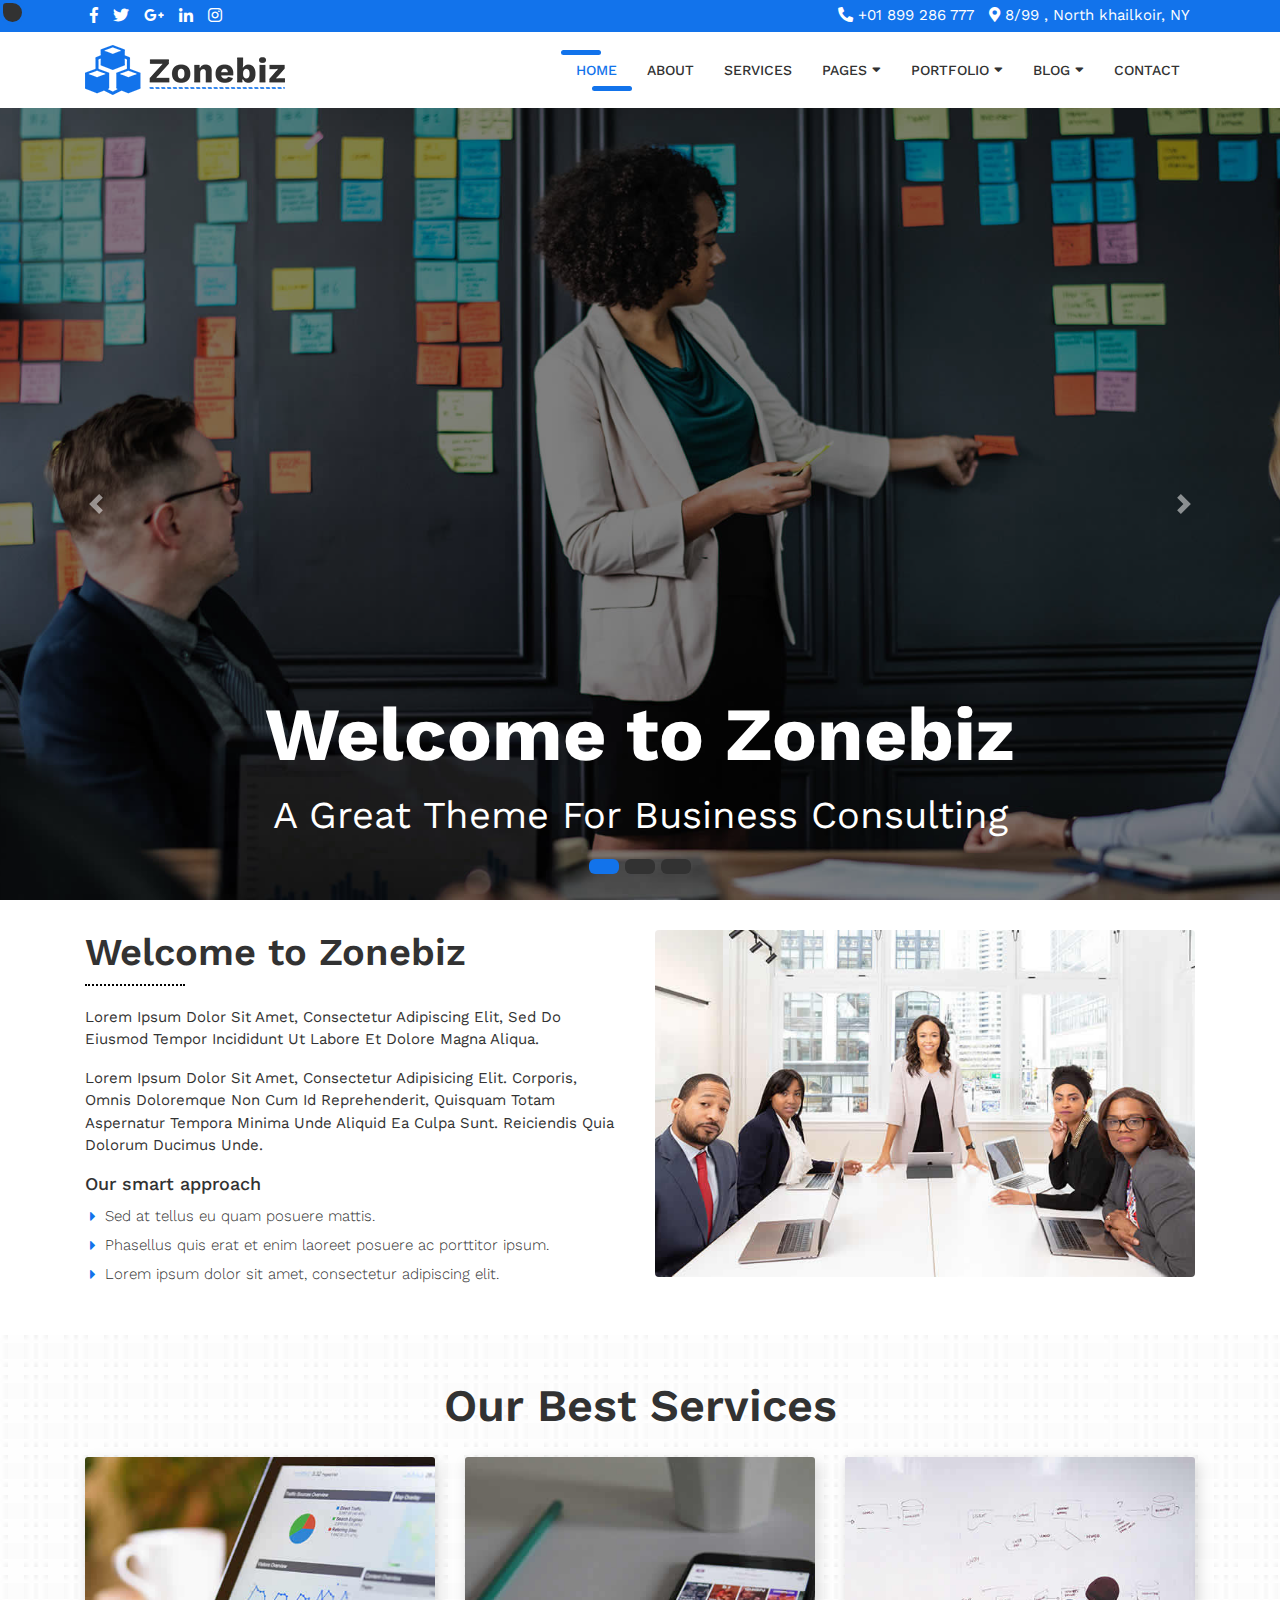
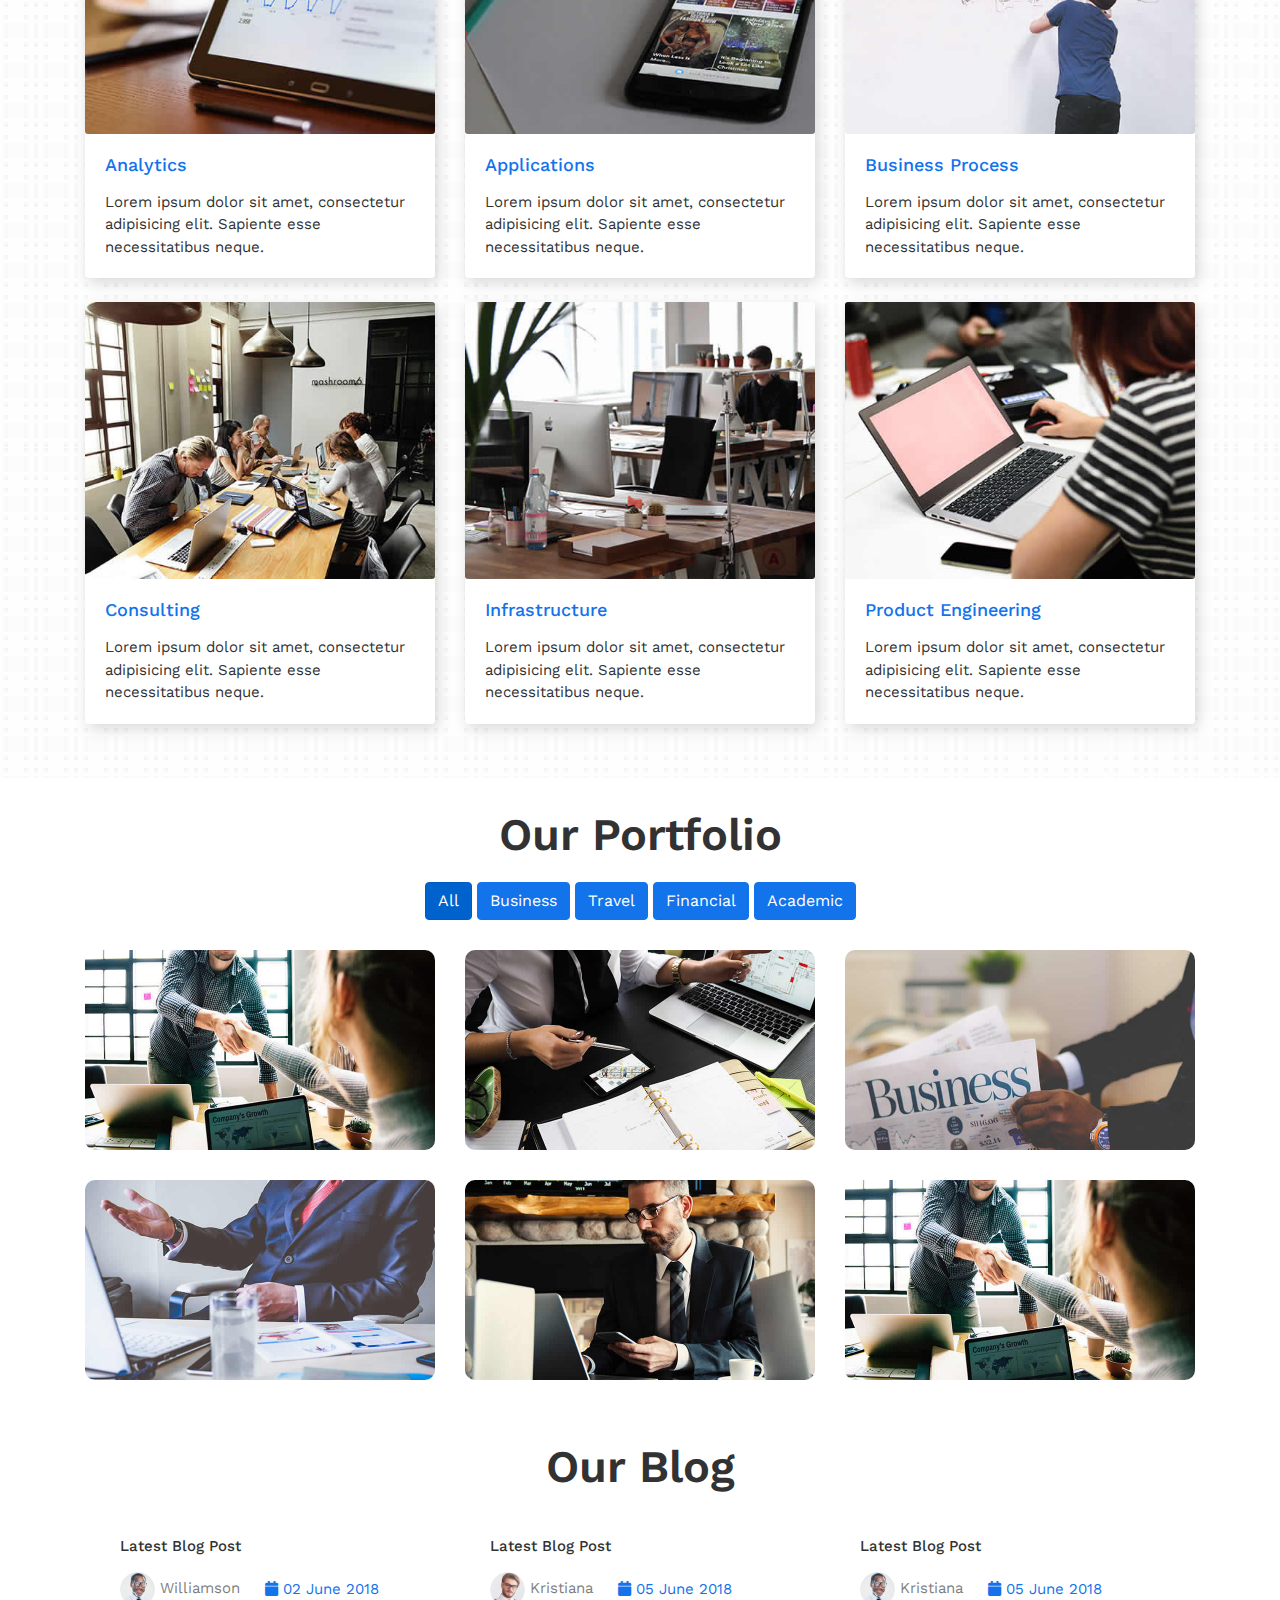
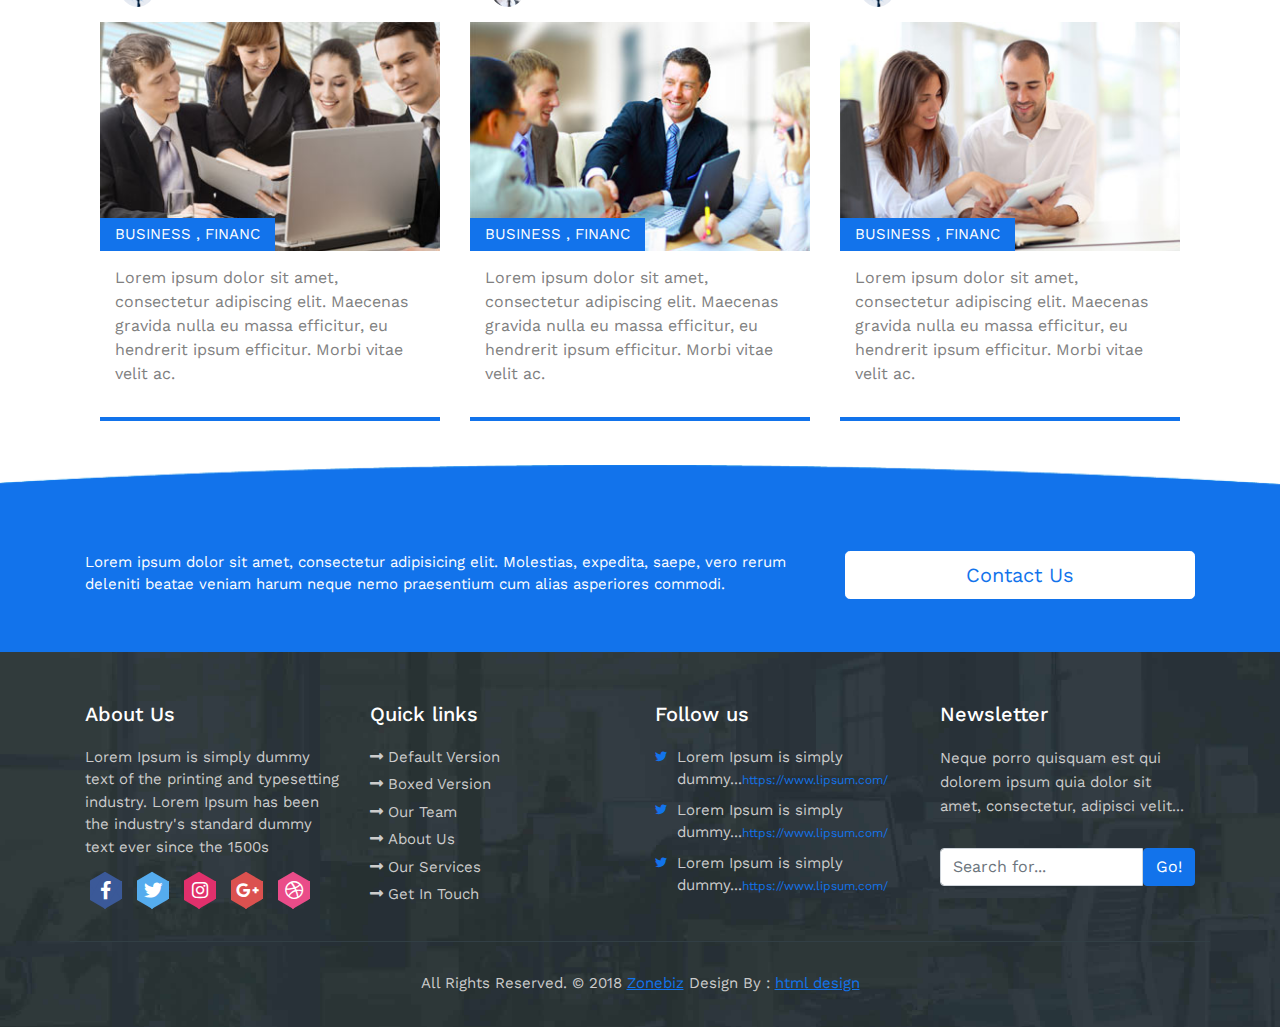
<file: counselling/index.html>
<!DOCTYPE html>
<html lang="en">
<head>
	<meta charset="utf-8">
	<meta name="viewport" content="width=device-width, initial-scale=1, shrink-to-fit=no">
	<meta name="description" content="">
	<meta name="author" content="">
	<title> Zonebiz - Business Consulting Bootstrap4 Responsive Template </title>
	<!-- Bootstrap core CSS -->
	<link href="vendor/bootstrap/css/bootstrap.min.css" rel="stylesheet">
	<!-- Fontawesome CSS -->
	<link href="css/all.css" rel="stylesheet">
	<!-- Owl Carousel CSS -->
	<link href="css/owl.carousel.min.css" rel="stylesheet">
	<!-- Owl Carousel CSS -->
	<link href="css/jquery.fancybox.min.css" rel="stylesheet">
	<!-- Custom styles for this template -->
	<link href="css/style.css" rel="stylesheet">
</head>
<body>
<div class="wrapper-main">
	<!-- Top Bar -->
	<div class="top-bar">
		<div class="container">
			<div class="row">
				<div class="col-lg-6">
					<div class="social-media">
						<ul>
							<li><a href="#"><i class="fab fa-facebook-f"></i></a></li>
							<li><a href="#"><i class="fab fa-twitter"></i></a></li>
							<li><a href="#"><i class="fab fa-google-plus-g"></i></a></li>
							<li><a href="#"><i class="fab fa-linkedin-in"></i></a></li>
							<li><a href="#"><i class="fab fa-instagram"></i></a></li>
						</ul>
					</div>
				</div>
				<div class="col-lg-6">
					<div class="contact-details">
						<ul>
							<li><i class="fas fa-phone fa-rotate-90"></i> +01 899 286 777</li>
							<li><i class="fas fa-map-marker-alt"></i> 8/99 , North khailkoir, NY</li>
						</ul>
					</div>
				</div>
			</div>
		</div>
	</div>
    <!-- Navigation -->
    <nav class="navbar navbar-expand-lg navbar-dark bg-light top-nav">
        <div class="container">
            <a class="navbar-brand" href="index.html">
				<img src="images/logo.png" alt="logo" />
            </a>
            <button class="navbar-toggler navbar-toggler-right" type="button" data-toggle="collapse" data-target="#navbarResponsive" aria-controls="navbarResponsive" aria-expanded="false" aria-label="Toggle navigation">
				<span class="fas fa-bars"></span>
            </button>
            <div class="collapse navbar-collapse" id="navbarResponsive">
				<ul class="navbar-nav ml-auto">
					<li class="nav-item">
						<a class="nav-link active" href="index.html">Home</a>
					</li>
					<li class="nav-item">
						<a class="nav-link" href="about.html">About</a>
					</li>
					<li class="nav-item">
						<a class="nav-link" href="services.html">Services</a>
					</li>
					<li class="nav-item dropdown">
						<a class="nav-link" href="#" id="navbarDropdownBlog" data-toggle="dropdown" aria-haspopup="true" aria-expanded="false">Pages <i class="fas fa-sort-down"></i></a>
						<div class="dropdown-menu dropdown-menu-right" aria-labelledby="navbarDropdownBlog">
							<a class="dropdown-item" href="faq.html">FAQ</a>
							<a class="dropdown-item" href="404.html">404</a>
							<a class="dropdown-item" href="pricing.html">Pricing Table</a>
						</div>
					</li>
					<li class="nav-item dropdown">
						<a class="nav-link" href="#" id="navbarDropdownPortfolio" data-toggle="dropdown" aria-haspopup="true" aria-expanded="false">Portfolio <i class="fas fa-sort-down"></i></a>
						<div class="dropdown-menu dropdown-menu-right" aria-labelledby="navbarDropdownPortfolio">
							<a class="dropdown-item" href="portfolio-3-col.html">3 Column Portfolio</a>
							<a class="dropdown-item" href="portfolio-4-col.html">4 Column Portfolio</a>
							<a class="dropdown-item" href="portfolio-item.html">Single Portfolio Item</a>
						</div>
					</li>
					<li class="nav-item dropdown">
						<a class="nav-link" href="#" id="navbarDropdownBlog" data-toggle="dropdown" aria-haspopup="true" aria-expanded="false">Blog <i class="fas fa-sort-down"></i></a>
						<div class="dropdown-menu dropdown-menu-right" aria-labelledby="navbarDropdownBlog">
							<a class="dropdown-item" href="blog.html">Blog</a>
							<a class="dropdown-item" href="blog-post.html">Blog Post</a>
						</div>
					</li>
					<li class="nav-item">
						<a class="nav-link" href="contact.html">Contact</a>
					</li>
				</ul>
            </div>
        </div>
    </nav>
	
    <header class="slider-main">
        <div id="carouselExampleIndicators" class="carousel slide carousel-fade" data-ride="carousel">
            <ol class="carousel-indicators">
               <li data-target="#carouselExampleIndicators" data-slide-to="0" class="active"></li>
               <li data-target="#carouselExampleIndicators" data-slide-to="1"></li>
               <li data-target="#carouselExampleIndicators" data-slide-to="2"></li>
            </ol>
            <div class="carousel-inner" role="listbox">
               <!-- Slide One - Set the background image for this slide in the line below -->
               <div class="carousel-item active" style="background-image: url('images/slider-01.jpg')">
                  <div class="carousel-caption d-none d-md-block">
                     <h3>Welcome to Zonebiz</h3>
                     <p>A Great Theme For Business Consulting</p>
                  </div>
               </div>
               <!-- Slide Two - Set the background image for this slide in the line below -->
               <div class="carousel-item" style="background-image: url('images/slider-02.jpg')">
                  <div class="carousel-caption d-none d-md-block">
                     <h3>Best Consulting Services.</h3>
                     <p>A Great Theme For Business Consulting</p>
                  </div>
               </div>
               <!-- Slide Three - Set the background image for this slide in the line below -->
               <div class="carousel-item" style="background-image: url('images/slider-03.jpg')">
                  <div class="carousel-caption d-none d-md-block">
                     <h3>Welcome to Zonebiz</h3>
                     <p>A Great Theme For Business Consulting</p>
                  </div>
               </div>
            </div>
            <a class="carousel-control-prev" href="#carouselExampleIndicators" role="button" data-slide="prev">
				<span class="carousel-control-prev-icon" aria-hidden="true"></span>
				<span class="sr-only">Previous</span>
            </a>
            <a class="carousel-control-next" href="#carouselExampleIndicators" role="button" data-slide="next">
				<span class="carousel-control-next-icon" aria-hidden="true"></span>
				<span class="sr-only">Next</span>
            </a>
        </div>
    </header>
	
    <!-- Page Content -->
    <div class="container">        
        <!-- About Section -->
        <div class="about-main">
            <div class="row">
               <div class="col-lg-6">
                  <h2>Welcome to Zonebiz</h2>
                  <p>Lorem ipsum dolor sit amet, consectetur adipiscing elit, sed do eiusmod tempor incididunt ut labore et dolore magna aliqua.</p>
                  <p>Lorem ipsum dolor sit amet, consectetur adipisicing elit. Corporis, omnis doloremque non cum id reprehenderit, quisquam totam aspernatur tempora minima unde aliquid ea culpa sunt. Reiciendis quia dolorum ducimus unde.</p>
				  <h5>Our smart approach</h5>
                  <ul>
                     <li>Sed at tellus eu quam posuere mattis.</li>
                     <li>Phasellus quis erat et enim laoreet posuere ac porttitor ipsum.</li>
                     <li>Lorem ipsum dolor sit amet, consectetur adipiscing elit.</li>                     
                  </ul>
               </div>
               <div class="col-lg-6">
                  <img class="img-fluid rounded" src="images/about-img.jpg" alt="" />
               </div>
            </div>
            <!-- /.row -->
        </div>
	</div>	
	
	<div class="services-bar">
		<div class="container">
			<h1 class="py-4">Our Best Services </h1>
			<!-- Services Section -->
			<div class="row">
			   <div class="col-lg-4 mb-4">
					<div class="card h-100">
						<div class="card-img">
							<img class="img-fluid" src="images/services-img-01.jpg" alt="" />
						</div>
						<div class="card-body">
							<h4 class="card-header"> Analytics </h4>
							<p class="card-text">Lorem ipsum dolor sit amet, consectetur adipisicing elit. Sapiente esse necessitatibus neque.</p>
						</div>
					</div>
			   </div>
			   <div class="col-lg-4 mb-4">
					<div class="card h-100">
						<div class="card-img">
							<img class="img-fluid" src="images/services-img-02.jpg" alt="" />
						</div>
						<div class="card-body">
							<h4 class="card-header"> Applications </h4>
							<p class="card-text">Lorem ipsum dolor sit amet, consectetur adipisicing elit. Sapiente esse necessitatibus neque.</p>
						</div>
					</div>
			   </div>
			   <div class="col-lg-4 mb-4">
					<div class="card h-100">
						<div class="card-img">
							<img class="img-fluid" src="images/services-img-03.jpg" alt="" />
						</div>
						<div class="card-body">
							<h4 class="card-header"> Business Process </h4>
							<p class="card-text">Lorem ipsum dolor sit amet, consectetur adipisicing elit. Sapiente esse necessitatibus neque.</p>
						</div>
					</div>
			   </div>
			   <div class="col-lg-4 mb-4">
					<div class="card h-100">
						<div class="card-img">
							<img class="img-fluid" src="images/services-img-04.jpg" alt="" />
						</div>
						<div class="card-body">
							<h4 class="card-header"> Consulting </h4>
							<p class="card-text">Lorem ipsum dolor sit amet, consectetur adipisicing elit. Sapiente esse necessitatibus neque.</p>
						</div>						
					</div>
			   </div>
			   <div class="col-lg-4 mb-4">
					<div class="card h-100">
						<div class="card-img">
							<img class="img-fluid" src="images/services-img-05.jpg" alt="" />
						</div>
						<div class="card-body">
							<h4 class="card-header"> Infrastructure </h4>
							<p class="card-text">Lorem ipsum dolor sit amet, consectetur adipisicing elit. Sapiente esse necessitatibus neque.</p>
						</div>						
					</div>
			   </div>
			   <div class="col-lg-4 mb-4">
					<div class="card h-100">
						<div class="card-img">
							<img class="img-fluid" src="images/services-img-06.jpg" alt="" />
						</div>
						<div class="card-body">
							<h4 class="card-header"> Product Engineering </h4>
							<p class="card-text">Lorem ipsum dolor sit amet, consectetur adipisicing elit. Sapiente esse necessitatibus neque.</p>
						</div>
					</div>
			   </div>
			</div>
			<!-- /.row -->
		</div>
	</div>
		
	<div class="container">
        <!-- Portfolio Section -->
        <div class="portfolio-main">
            <h2>Our Portfolio</h2>
			<div class="col-lg-12">
				<div class="project-menu text-center">
					<button class="btn btn-primary active" data-filter="*">All</button>
					<button data-filter=".business" class="btn btn-primary">Business</button>
					<button data-filter=".travel" class="btn btn-primary">Travel</button>
					<button data-filter=".financial" class="btn btn-primary">Financial</button>
					<button data-filter=".academic" class="btn btn-primary">Academic</button>
				</div>
			</div>
            <div id="projects" class="projects-main row">
               <div class="col-lg-4 col-sm-6 pro-item portfolio-item financial">
                  <div class="card h-100">
                     <div class="card-img">
                        <a href="images/portfolio-img-01.jpg" data-fancybox="images">
                           <img class="card-img-top" src="images/portfolio-img-01.jpg" alt="" />
                           <div class="overlay"><i class="fas fa-arrows-alt"></i></div>
                        </a>
                     </div>
                     <div class="card-body">
                        <h4 class="card-title">
                           <a href="#">Financial Sustainability</a>
                        </h4>
                     </div>
                  </div>
               </div>
               <div class="col-lg-4 col-sm-6 pro-item portfolio-item business academic">
                  <div class="card h-100">
                     <div class="card-img">
                        <a href="images/portfolio-img-02.jpg" data-fancybox="images">
                           <img class="card-img-top" src="images/portfolio-img-02.jpg" alt="" />
                           <div class="overlay"><i class="fas fa-arrows-alt"></i></div>
                        </a>
                     </div>
                     <div class="card-body">
                        <h4 class="card-title">
                           <a href="#">Financial Sustainability</a>
                        </h4>
                     </div>
                  </div>
               </div>
               <div class="col-lg-4 col-sm-6 pro-item portfolio-item travel">
                  <div class="card h-100">
                     <div class="card-img">
                        <a href="images/portfolio-img-03.jpg" data-fancybox="images">
                           <img class="card-img-top" src="images/portfolio-img-03.jpg" alt="" />
                           <div class="overlay"><i class="fas fa-arrows-alt"></i></div>
                        </a>
                     </div>
                     <div class="card-body">
                        <h4 class="card-title">
                           <a href="#">Financial Sustainability</a>
                        </h4>
                     </div>
                  </div>
               </div>
               <div class="col-lg-4 col-sm-6 pro-item portfolio-item business">
                  <div class="card h-100">
                     <div class="card-img">
                        <a href="images/portfolio-img-04.jpg" data-fancybox="images">
                           <img class="card-img-top" src="images/portfolio-img-04.jpg" alt="" />
                           <div class="overlay"><i class="fas fa-arrows-alt"></i></div>
                        </a>
                     </div>
                     <div class="card-body">
                        <h4 class="card-title">
                           <a href="#">Financial Sustainability</a>
                        </h4>
                     </div>
                  </div>
               </div>
               <div class="col-lg-4 col-sm-6 pro-item portfolio-item travel">
                  <div class="card h-100">
                     <div class="card-img">
                        <a href="images/portfolio-img-05.jpg" data-fancybox="images">
                           <img class="card-img-top" src="images/portfolio-img-05.jpg" alt="" />
                           <div class="overlay"><i class="fas fa-arrows-alt"></i></div>
                        </a>
                     </div>
                     <div class="card-body">
                        <h4 class="card-title">
                           <a href="#">Financial Sustainability</a>
                        </h4>
                     </div>
                  </div>
               </div>
               <div class="col-lg-4 col-sm-6 pro-item portfolio-item financial academic">
                  <div class="card h-100">
                     <div class="card-img">
                        <a href="images/portfolio-img-01.jpg" data-fancybox="images">
                           <img class="card-img-top" src="images/portfolio-img-01.jpg" alt="" />
                           <div class="overlay"><i class="fas fa-arrows-alt"></i></div>
                        </a>
                     </div>
                     <div class="card-body">
                        <h4 class="card-title">
                           <a href="#">Financial Sustainability</a>
                        </h4>
                     </div>
                  </div>
               </div>
            </div>
            <!-- /.row -->
        </div>
    </div>
	
	<div class="blog-slide">
		<div class="container">
			<h2>Our Blog</h2>
			<div class="row">
				<div class="col-lg-12">
					<div id="blog-slider" class="owl-carousel">
						<div class="post-slide">
							<div class="post-header">
								<h4 class="title">
									<a href="#">Latest blog Post</a>
								</h4>
								<ul class="post-bar">
									<li><img src="images/testi_01.png" alt=""><a href="#">Williamson</a></li>
									<li><i class="fa fa-calendar"></i>02 June 2018</li>
								</ul>
							</div>
							<div class="pic">
								<img src="images/img-1.jpg" alt="">
								<ul class="post-category">
									<li><a href="#">Business</a></li>
									<li><a href="#">Financ</a></li>
								</ul>
							</div>
							<p class="post-description">
								Lorem ipsum dolor sit amet, consectetur adipiscing elit. Maecenas gravida nulla eu massa efficitur, eu hendrerit ipsum efficitur. Morbi vitae velit ac.
							</p>
						</div>
		 
						<div class="post-slide">
							<div class="post-header">
								<h4 class="title">
									<a href="#">Latest blog Post</a>
								</h4>
								<ul class="post-bar">
									<li><img src="images/testi_02.png" alt=""><a href="#">Kristiana</a></li>
									<li><i class="fa fa-calendar"></i>05 June 2018</li>
								</ul>
							</div>
							<div class="pic">
								<img src="images/img-2.jpg" alt="">
								<ul class="post-category">
									<li><a href="#">Business</a></li>
									<li><a href="#">Financ</a></li>
								</ul>
							</div>
							<p class="post-description">
								Lorem ipsum dolor sit amet, consectetur adipiscing elit. Maecenas gravida nulla eu massa efficitur, eu hendrerit ipsum efficitur. Morbi vitae velit ac.
							</p>
						</div>
						
						<div class="post-slide">
							<div class="post-header">
								<h4 class="title">
									<a href="#">Latest blog Post</a>
								</h4>
								<ul class="post-bar">
									<li><img src="images/testi_01.png" alt=""><a href="#">Kristiana</a></li>
									<li><i class="fa fa-calendar"></i>05 June 2018</li>
								</ul>
							</div>
							<div class="pic">
								<img src="images/img-3.jpg" alt="">
								<ul class="post-category">
									<li><a href="#">Business</a></li>
									<li><a href="#">Financ</a></li>
								</ul>
							</div>
							<p class="post-description">
								Lorem ipsum dolor sit amet, consectetur adipiscing elit. Maecenas gravida nulla eu massa efficitur, eu hendrerit ipsum efficitur. Morbi vitae velit ac.
							</p>
						</div>
						
						<div class="post-slide">
							<div class="post-header">
								<h4 class="title">
									<a href="#">Latest blog Post</a>
								</h4>
								<ul class="post-bar">
									<li><img src="images/testi_02.png" alt=""><a href="#">Kristiana</a></li>
									<li><i class="fa fa-calendar"></i>05 June 2018</li>
								</ul>
							</div>
							<div class="pic">
								<img src="images/img-4.jpg" alt="">
								<ul class="post-category">
									<li><a href="#">Business</a></li>
									<li><a href="#">Financ</a></li>
								</ul>
							</div>
							<p class="post-description">
								Lorem ipsum dolor sit amet, consectetur adipiscing elit. Maecenas gravida nulla eu massa efficitur, eu hendrerit ipsum efficitur. Morbi vitae velit ac.
							</p>
						</div>
					</div>
				</div>
			</div>
		</div>
	</div>
	
	
	<!-- Contact Us -->
	<div class="touch-line">
		<div class="container">
			<div class="row">
				<div class="col-md-8">
				   <p>Lorem ipsum dolor sit amet, consectetur adipisicing elit. Molestias, expedita, saepe, vero rerum deleniti beatae veniam harum neque nemo praesentium cum alias asperiores commodi.</p>
				</div>
				<div class="col-md-4">
				   <a class="btn btn-lg btn-secondary btn-block" href="#"> Contact Us </a>
				</div>
			</div>
		</div>
	</div>
	
    <!-- /.container -->
    <!--footer starts from here-->
    <footer class="footer">
        <div class="container bottom_border">
            <div class="row">
				<div class="col-lg-3 col-md-6 col-sm-6 col">
					<h5 class="headin5_amrc col_white_amrc pt2">About Us</h5>
					<!--headin5_amrc-->
					<p class="mb10">Lorem Ipsum is simply dummy text of the printing and typesetting industry. Lorem Ipsum has been the industry's standard dummy text ever since the 1500s</p>
					<ul class="footer-social">
						<li><a class="facebook hb-xs-margin" href="#"><span class="hb hb-xs spin hb-facebook"><i class="fab fa-facebook-f"></i></span></a></li>
						<li><a class="twitter hb-xs-margin" href="#"><span class="hb hb-xs spin hb-twitter"><i class="fab fa-twitter"></i></span></a></li>
						<li><a class="instagram hb-xs-margin" href="#"><span class="hb hb-xs spin hb-instagram"><i class="fab fa-instagram"></i></span></a></li>
						<li><a class="googleplus hb-xs-margin" href="#"><span class="hb hb-xs spin hb-google-plus"><i class="fab fa-google-plus-g"></i></span></a></li>
						<li><a class="dribbble hb-xs-margin" href="#"><span class="hb hb-xs spin hb-dribbble"><i class="fab fa-dribbble"></i></span></a></li>
					</ul>
				</div>	
				<div class="col-lg-3 col-md-6 col-sm-6">
					<h5 class="headin5_amrc col_white_amrc pt2">Quick links</h5>
					<!--headin5_amrc-->
					<ul class="footer_ul_amrc">
						<li><a href="#"><i class="fas fa-long-arrow-alt-right"></i>Default Version</a></li>
						<li><a href="#"><i class="fas fa-long-arrow-alt-right"></i>Boxed Version</a></li>
						<li><a href="#"><i class="fas fa-long-arrow-alt-right"></i>Our Team </a></li>
						<li><a href="#"><i class="fas fa-long-arrow-alt-right"></i>About Us</a></li>
						<li><a href="#"><i class="fas fa-long-arrow-alt-right"></i>Our Services</a></li>
						<li><a href="#"><i class="fas fa-long-arrow-alt-right"></i>Get In Touch</a></li>
					</ul>
					<!--footer_ul_amrc ends here-->
				</div>
				<div class="col-lg-3 col-md-6 col-sm-6 col">
					<h5 class="headin5_amrc col_white_amrc pt2">Follow us</h5>
					<!--headin5_amrc ends here-->
					<ul class="footer_ul2_amrc">
						<li>
							<a href="#"><i class="fab fa-twitter fleft padding-right"></i> </a>
							<p>Lorem Ipsum is simply dummy...<a href="#">https://www.lipsum.com/</a></p>
						</li>
						<li>
							<a href="#"><i class="fab fa-twitter fleft padding-right"></i> </a>
							<p>Lorem Ipsum is simply dummy...<a href="#">https://www.lipsum.com/</a></p>
						</li>
						<li>
							<a href="#"><i class="fab fa-twitter fleft padding-right"></i> </a>
							<p>Lorem Ipsum is simply dummy...<a href="#">https://www.lipsum.com/</a></p>
						</li>
					</ul>
					<!--footer_ul2_amrc ends here-->
				</div>
				<div class="col-lg-3 col-md-6 col-sm-6 ">
					<div class="news-box">
						<h5 class="headin5_amrc col_white_amrc pt2">Newsletter</h5>
						<p>Neque porro quisquam est qui dolorem ipsum quia dolor sit amet, consectetur, adipisci velit...</p>
						<form action="#">
							<div class="input-group">
								<input class="form-control" placeholder="Search for..." type="text">
								<span class="input-group-btn">
								  <button class="btn btn-secondary" type="button">Go!</button>
								</span>
							</div>
						</form>
					</div>
				</div>
			</div>
		</div>
        <div class="container">
            <p class="copyright text-center">All Rights Reserved. &copy; 2018 <a href="#">Zonebiz</a> Design By : 
				<a href="https://html.design/">html design</a>
            </p>
        </div>
    </footer>
</div>
	  
<!-- Bootstrap core JavaScript -->
<script src="vendor/jquery/jquery.min.js"></script>
<script src="vendor/bootstrap/js/bootstrap.bundle.min.js"></script>
<script src="js/imagesloaded.pkgd.min.js"></script>
<script src="js/isotope.pkgd.min.js"></script>
<script src="js/filter.js"></script>
<script src="js/jquery.appear.js"></script>
<script src="js/owl.carousel.min.js"></script>
<script src="js/jquery.fancybox.min.js"></script>
<script src="js/script.js"></script>
</body>
</html>
</file>
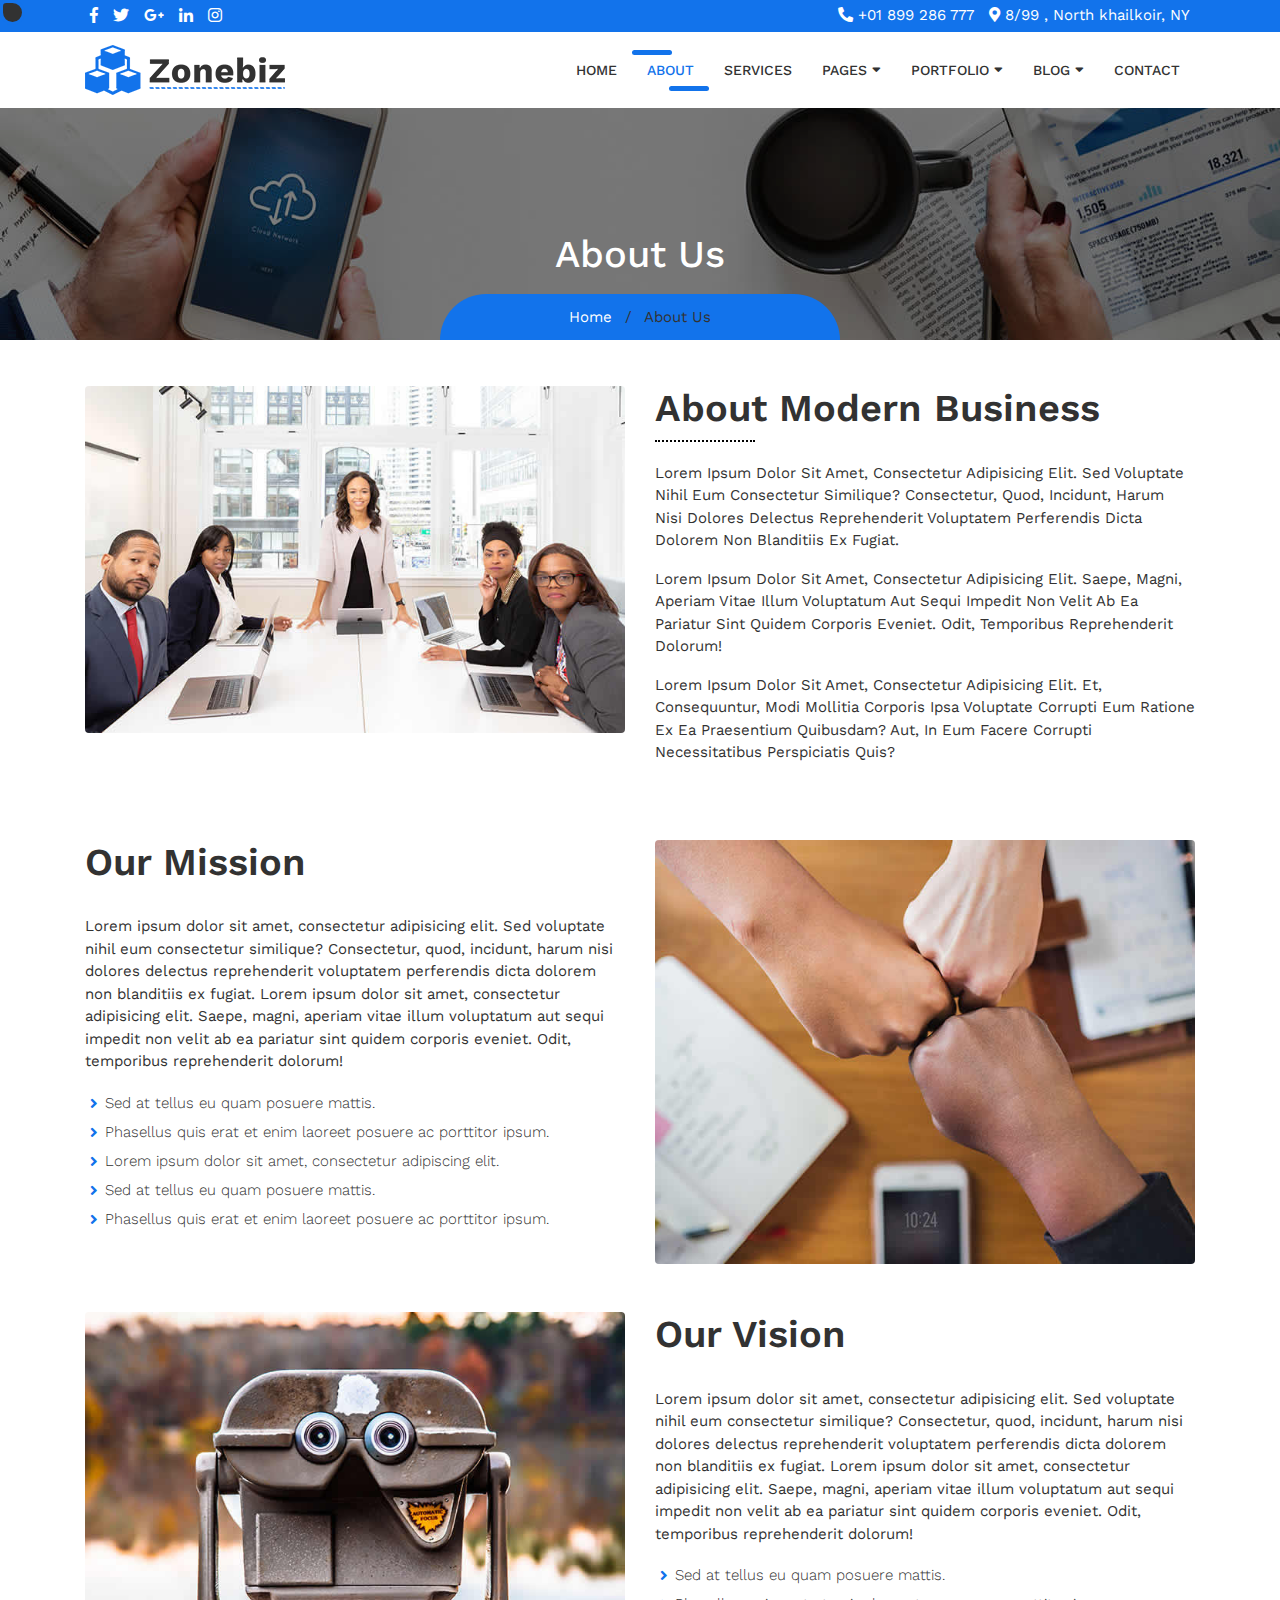
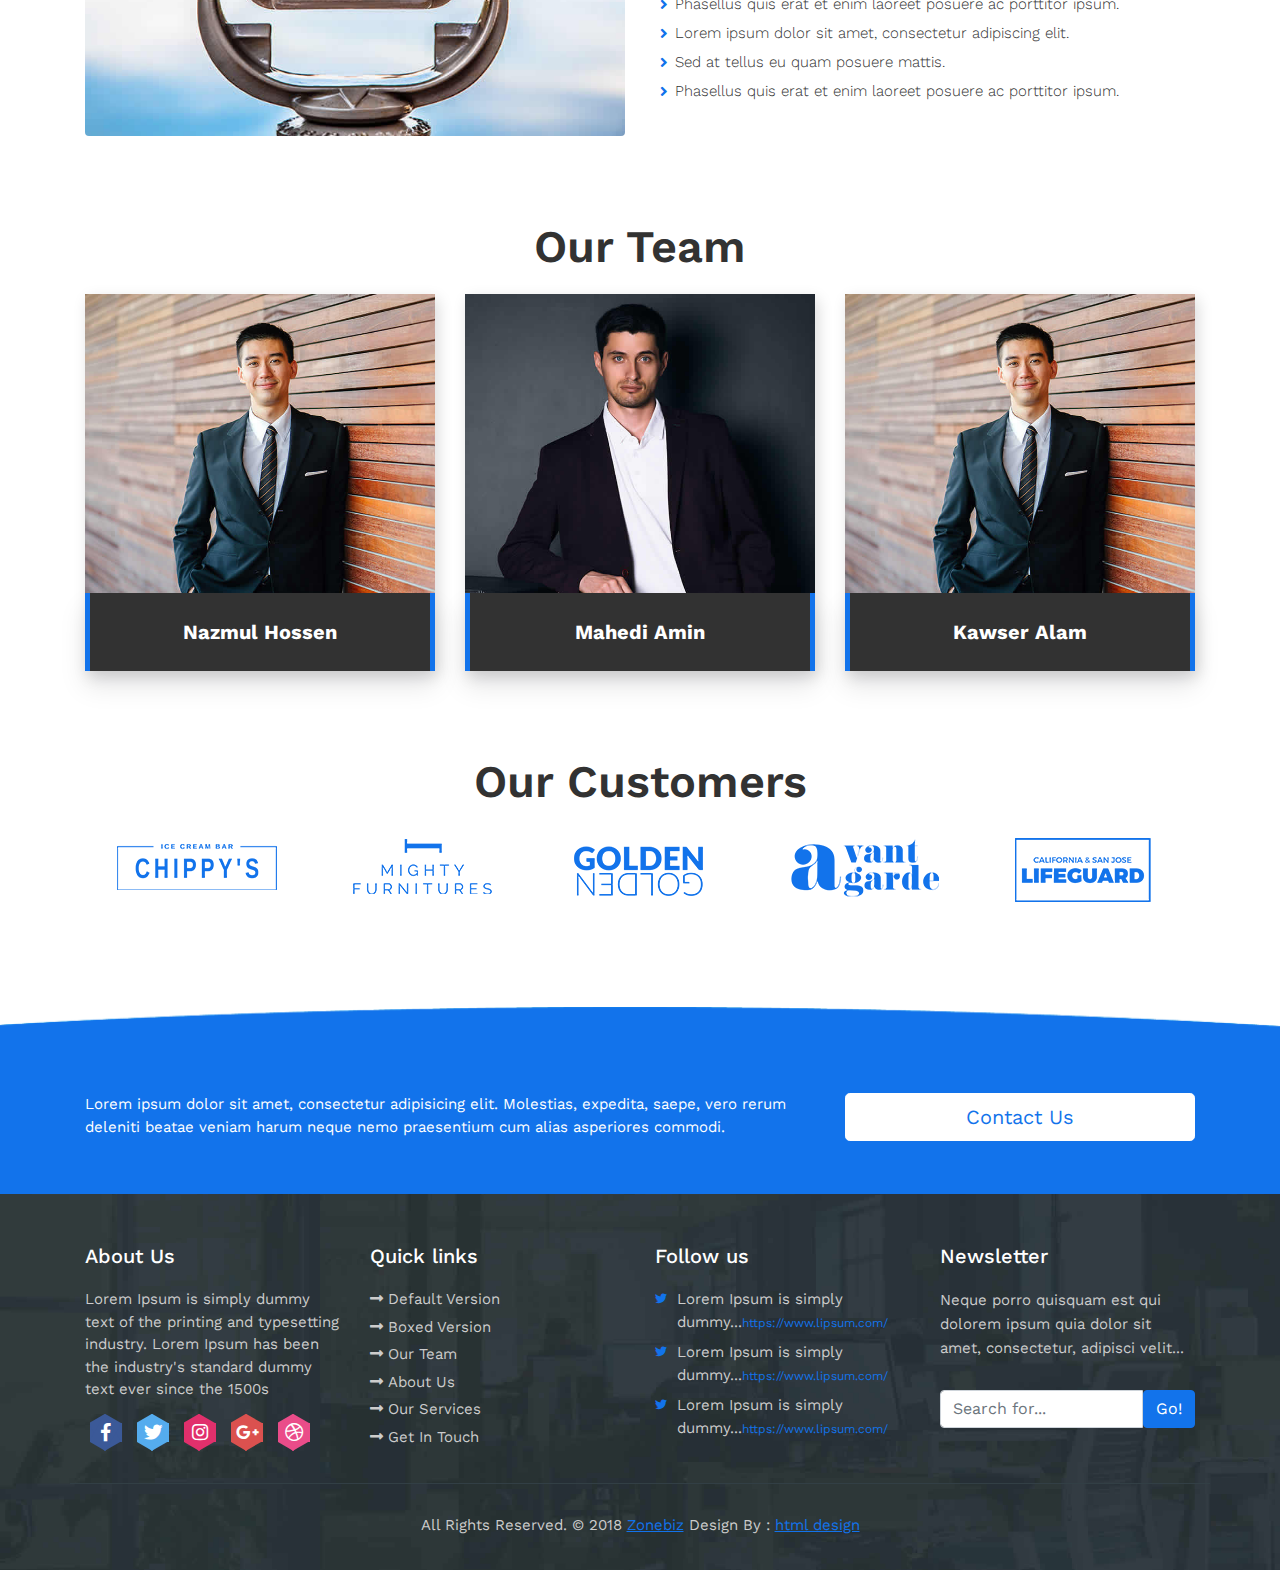
<file: about.html>
<!DOCTYPE html>
<html lang="en">
<head>
	<meta charset="utf-8">
	<meta name="viewport" content="width=device-width, initial-scale=1, shrink-to-fit=no">
	<meta name="description" content="">
	<meta name="author" content="">
	<title> Zonebiz - Business Consulting Bootstrap4 Responsive Template </title>
	<!-- Bootstrap core CSS -->
	<link href="vendor/bootstrap/css/bootstrap.min.css" rel="stylesheet">
	<!-- Fontawesome CSS -->
	<link href="css/all.css" rel="stylesheet">
	<!-- Owl Carousel CSS -->
	<link href="css/owl.carousel.min.css" rel="stylesheet">
	<!-- Custom styles for this template -->
	<link href="css/style.css" rel="stylesheet">
</head>
<body>
<div class="wrapper-main">
	<!-- Top Bar -->
	<div class="top-bar">
		<div class="container">
			<div class="row">
				<div class="col-lg-6">
					<div class="social-media">
						<ul>
							<li><a href="#"><i class="fab fa-facebook-f"></i></a></li>
							<li><a href="#"><i class="fab fa-twitter"></i></a></li>
							<li><a href="#"><i class="fab fa-google-plus-g"></i></a></li>
							<li><a href="#"><i class="fab fa-linkedin-in"></i></a></li>
							<li><a href="#"><i class="fab fa-instagram"></i></a></li>
						</ul>
					</div>
				</div>
				<div class="col-lg-6">
					<div class="contact-details">
						<ul>
							<li><i class="fas fa-phone fa-rotate-90"></i> +01 899 286 777</li>
							<li><i class="fas fa-map-marker-alt"></i> 8/99 , North khailkoir, NY</li>
						</ul>
					</div>
				</div>
			</div>
		</div>
	</div>
	<!-- Navigation -->
    <nav class="navbar navbar-expand-lg navbar-dark bg-light top-nav">
        <div class="container">
            <a class="navbar-brand" href="index.html">
				<img src="images/logo.png" alt="logo" />
            </a>
            <button class="navbar-toggler navbar-toggler-right" type="button" data-toggle="collapse" data-target="#navbarResponsive" aria-controls="navbarResponsive" aria-expanded="false" aria-label="Toggle navigation">
				<span class="fas fa-bars"></span>
            </button>
            <div class="collapse navbar-collapse" id="navbarResponsive">
				<ul class="navbar-nav ml-auto">
					<li class="nav-item">
						<a class="nav-link" href="index.html">Home</a>
					</li>
					<li class="nav-item">
						<a class="nav-link active" href="about.html">About</a>
					</li>
					<li class="nav-item">
						<a class="nav-link" href="services.html">Services</a>
					</li>
					<li class="nav-item dropdown">
						<a class="nav-link" href="#" id="navbarDropdownBlog" data-toggle="dropdown" aria-haspopup="true" aria-expanded="false">Pages <i class="fas fa-sort-down"></i></a>
						<div class="dropdown-menu dropdown-menu-right" aria-labelledby="navbarDropdownBlog">
							<a class="dropdown-item" href="faq.html">FAQ</a>
							<a class="dropdown-item" href="404.html">404</a>
							<a class="dropdown-item" href="pricing.html">Pricing Table</a>
						</div>
					</li>
					<li class="nav-item dropdown">
						<a class="nav-link" href="#" id="navbarDropdownPortfolio" data-toggle="dropdown" aria-haspopup="true" aria-expanded="false">Portfolio <i class="fas fa-sort-down"></i></a>
						<div class="dropdown-menu dropdown-menu-right" aria-labelledby="navbarDropdownPortfolio">
							<a class="dropdown-item" href="portfolio-3-col.html">3 Column Portfolio</a>
							<a class="dropdown-item" href="portfolio-4-col.html">4 Column Portfolio</a>
							<a class="dropdown-item" href="portfolio-item.html">Single Portfolio Item</a>
						</div>
					</li>
					<li class="nav-item dropdown">
						<a class="nav-link" href="#" id="navbarDropdownBlog" data-toggle="dropdown" aria-haspopup="true" aria-expanded="false">Blog <i class="fas fa-sort-down"></i></a>
						<div class="dropdown-menu dropdown-menu-right" aria-labelledby="navbarDropdownBlog">
							<a class="dropdown-item" href="blog.html">Blog</a>
							<a class="dropdown-item" href="blog-post.html">Blog Post</a>
						</div>
					</li>
					<li class="nav-item">
						<a class="nav-link" href="contact.html">Contact</a>
					</li>
				</ul>
            </div>
        </div>
    </nav>
	
	<!-- full Title -->
	<div class="full-title">
		<div class="container">
			<!-- Page Heading/Breadcrumbs -->
			<h1 class="mt-4 mb-3"> About Us</h1>
			<div class="breadcrumb-main">
				<ol class="breadcrumb">
					<li class="breadcrumb-item">
						<a href="index.html">Home</a>
					</li>
					<li class="breadcrumb-item active"> About Us </li>
				</ol>
			</div>
		</div>
	</div>

    <div class="container">
		<!-- About Content -->
		<div class="about-main">
			<div class="row">
				<div class="col-lg-6">
					<img class="img-fluid rounded mb-4" src="images/about-img.jpg" alt="" />
				</div>
				<div class="col-lg-6">
					<h2>About Modern Business</h2>
					<p>Lorem ipsum dolor sit amet, consectetur adipisicing elit. Sed voluptate nihil eum consectetur similique? Consectetur, quod, incidunt, harum nisi dolores delectus reprehenderit voluptatem perferendis dicta dolorem non blanditiis ex fugiat.</p>
					<p>Lorem ipsum dolor sit amet, consectetur adipisicing elit. Saepe, magni, aperiam vitae illum voluptatum aut sequi impedit non velit ab ea pariatur sint quidem corporis eveniet. Odit, temporibus reprehenderit dolorum!</p>
					<p>Lorem ipsum dolor sit amet, consectetur adipisicing elit. Et, consequuntur, modi mollitia corporis ipsa voluptate corrupti eum ratione ex ea praesentium quibusdam? Aut, in eum facere corrupti necessitatibus perspiciatis quis?</p>
				</div>
			</div>
			<!-- /.row -->
		</div>
	</div>
	<div class="about-inner">
		<div class="container">
			<div class="row mb-4">
				<div class="col-lg-6">
					<div class="left-ab">
						<h3>Our Mission</h3>
						<p>Lorem ipsum dolor sit amet, consectetur adipisicing elit. Sed voluptate nihil eum consectetur similique? Consectetur, quod, incidunt, harum nisi dolores delectus reprehenderit voluptatem perferendis dicta dolorem non blanditiis ex fugiat. Lorem ipsum dolor sit amet, consectetur adipisicing elit. Saepe, magni, aperiam vitae illum voluptatum aut sequi impedit non velit ab ea pariatur sint quidem corporis eveniet. Odit, temporibus reprehenderit dolorum!</p>
						<ul>
							<li>Sed at tellus eu quam posuere mattis.</li>
							<li>Phasellus quis erat et enim laoreet posuere ac porttitor ipsum.</li>
							<li>Lorem ipsum dolor sit amet, consectetur adipiscing elit.</li>      
							<li>Sed at tellus eu quam posuere mattis.</li>
							<li>Phasellus quis erat et enim laoreet posuere ac porttitor ipsum.</li>							
					  </ul>
					</div>
				</div>
				<div class="col-lg-6">
					<div class="right-ab">
						<img class="img-fluid rounded mb-4" src="images/mission-img.jpg" alt="" />
					</div>
				</div>
			</div>
			<div class="row">
				<div class="col-lg-6">
					<div class="right-ab">
						<img class="img-fluid rounded mb-4" src="images/vision-img.jpg" alt="" />
					</div>
				</div>
				<div class="col-lg-6">
					<div class="left-ab">
						<h3>Our Vision</h3>
						<p>Lorem ipsum dolor sit amet, consectetur adipisicing elit. Sed voluptate nihil eum consectetur similique? Consectetur, quod, incidunt, harum nisi dolores delectus reprehenderit voluptatem perferendis dicta dolorem non blanditiis ex fugiat. Lorem ipsum dolor sit amet, consectetur adipisicing elit. Saepe, magni, aperiam vitae illum voluptatum aut sequi impedit non velit ab ea pariatur sint quidem corporis eveniet. Odit, temporibus reprehenderit dolorum!</p>
						<ul>
							<li>Sed at tellus eu quam posuere mattis.</li>
							<li>Phasellus quis erat et enim laoreet posuere ac porttitor ipsum.</li>
							<li>Lorem ipsum dolor sit amet, consectetur adipiscing elit.</li>      
							<li>Sed at tellus eu quam posuere mattis.</li>
							<li>Phasellus quis erat et enim laoreet posuere ac porttitor ipsum.</li>							
					  </ul>
					</div>
				</div>
			</div>
		</div>
	</div>
	<div class="container">
		<!-- Team Members -->
		<div class="team-members-box">  
			<h2>Our Team</h2>
			<div class="row">
				<div class="col-lg-4 mb-4">
					<div class="card h-100 text-center">
						<div class="our-team">
							<img class="img-fluid" src="images/team_01.jpg" alt="" />
							<div class="team-content">
								<h3 class="title">Nazmul Hossen</h3>
								<span class="post">web developer</span>
								<ul class="social">
									<li><a href="#"><i class="fab fa-facebook"></i></a></li>
									<li><a href="#"><i class="fab fa-google-plus"></i></a></li>
									<li><a href="#"><i class="fab fa-twitter"></i></a></li>
									<li><a href="#"><i class="fab fa-linkedin"></i></a></li>
								</ul>
							</div>
						</div>
					</div>
				</div>
				<div class="col-lg-4 mb-4">
					<div class="card h-100 text-center">
						<div class="our-team">
							<img class="img-fluid" src="images/team_02.jpg" alt="" />
							<div class="team-content">
								<h3 class="title">Mahedi amin</h3>
								<span class="post">web developer</span>
								<ul class="social">
									<li><a href="#"><i class="fab fa-facebook"></i></a></li>
									<li><a href="#"><i class="fab fa-google-plus"></i></a></li>
									<li><a href="#"><i class="fab fa-twitter"></i></a></li>
									<li><a href="#"><i class="fab fa-linkedin"></i></a></li>
								</ul>
							</div>
						</div>
					</div>
				</div>
				<div class="col-lg-4 mb-4">
					<div class="card h-100 text-center">
						<div class="our-team">
							<img class="img-fluid" src="images/team_01.jpg" alt="" />
							<div class="team-content">
								<h3 class="title">Kawser Alam</h3>
								<span class="post">web developer</span>
								<ul class="social">
									<li><a href="#"><i class="fab fa-facebook"></i></a></li>
									<li><a href="#"><i class="fab fa-google-plus"></i></a></li>
									<li><a href="#"><i class="fab fa-twitter"></i></a></li>
									<li><a href="#"><i class="fab fa-linkedin"></i></a></li>
								</ul>
							</div>
						</div>
					</div>
				</div>
			</div>
			<!-- /.row -->
		</div>
	</div>
	
	<div class="customers-box"> 
		<div class="container">
			<!-- Our Customers -->
			<h2>Our Customers</h2>
			<div class="row">
				<div class="col-lg-12">
					<div id="customers-slider" class="owl-carousel">
						<div class="mb-4">
							<img class="img-fluid" src="images/logo_01.png" alt="" />
						</div>
						<div class="mb-4">
							<img class="img-fluid" src="images/logo_02.png" alt="" />
						</div>
						<div class="mb-4">
							<img class="img-fluid" src="images/logo_03.png" alt="" />
						</div>
						<div class="mb-4">
							<img class="img-fluid" src="images/logo_04.png" alt="" />
						</div>
						<div class="mb-4">
							<img class="img-fluid" src="images/logo_05.png" alt="" />
						</div>
						<div class="mb-4">
							<img class="img-fluid" src="images/logo_06.png" alt="" />
						</div>
					</div>
				</div>
			</div>
			<!-- /.row -->
		</div>
		<!-- /.container -->
	</div>
	
	<!-- Contact Us -->
	<div class="touch-line">
		<div class="container">
			<div class="row">
				<div class="col-md-8">
				   <p>Lorem ipsum dolor sit amet, consectetur adipisicing elit. Molestias, expedita, saepe, vero rerum deleniti beatae veniam harum neque nemo praesentium cum alias asperiores commodi.</p>
				</div>
				<div class="col-md-4">
				   <a class="btn btn-lg btn-secondary btn-block" href="#"> Contact Us </a>
				</div>
			</div>
		</div>
	</div>

    <!--footer starts from here-->
    <footer class="footer">
        <div class="container bottom_border">
            <div class="row">
				<div class="col-lg-3 col-md-6 col-sm-6 col">
					<h5 class="headin5_amrc col_white_amrc pt2">About Us</h5>
					<!--headin5_amrc-->
					<p class="mb10">Lorem Ipsum is simply dummy text of the printing and typesetting industry. Lorem Ipsum has been the industry's standard dummy text ever since the 1500s</p>
					<ul class="footer-social">
						<li><a class="facebook hb-xs-margin" href="#"><span class="hb hb-xs spin hb-facebook"><i class="fab fa-facebook-f"></i></span></a></li>
						<li><a class="twitter hb-xs-margin" href="#"><span class="hb hb-xs spin hb-twitter"><i class="fab fa-twitter"></i></span></a></li>
						<li><a class="instagram hb-xs-margin" href="#"><span class="hb hb-xs spin hb-instagram"><i class="fab fa-instagram"></i></span></a></li>
						<li><a class="googleplus hb-xs-margin" href="#"><span class="hb hb-xs spin hb-google-plus"><i class="fab fa-google-plus-g"></i></span></a></li>
						<li><a class="dribbble hb-xs-margin" href="#"><span class="hb hb-xs spin hb-dribbble"><i class="fab fa-dribbble"></i></span></a></li>
					</ul>
				</div>	
				<div class="col-lg-3 col-md-6 col-sm-6">
					<h5 class="headin5_amrc col_white_amrc pt2">Quick links</h5>
					<!--headin5_amrc-->
					<ul class="footer_ul_amrc">
						<li><a href="#"><i class="fas fa-long-arrow-alt-right"></i>Default Version</a></li>
						<li><a href="#"><i class="fas fa-long-arrow-alt-right"></i>Boxed Version</a></li>
						<li><a href="#"><i class="fas fa-long-arrow-alt-right"></i>Our Team </a></li>
						<li><a href="#"><i class="fas fa-long-arrow-alt-right"></i>About Us</a></li>
						<li><a href="#"><i class="fas fa-long-arrow-alt-right"></i>Our Services</a></li>
						<li><a href="#"><i class="fas fa-long-arrow-alt-right"></i>Get In Touch</a></li>
					</ul>
					<!--footer_ul_amrc ends here-->
				</div>
				<div class="col-lg-3 col-md-6 col-sm-6 col">
					<h5 class="headin5_amrc col_white_amrc pt2">Follow us</h5>
					<!--headin5_amrc ends here-->
					<ul class="footer_ul2_amrc">
						<li>
							<a href="#"><i class="fab fa-twitter fleft padding-right"></i> </a>
							<p>Lorem Ipsum is simply dummy...<a href="#">https://www.lipsum.com/</a></p>
						</li>
						<li>
							<a href="#"><i class="fab fa-twitter fleft padding-right"></i> </a>
							<p>Lorem Ipsum is simply dummy...<a href="#">https://www.lipsum.com/</a></p>
						</li>
						<li>
							<a href="#"><i class="fab fa-twitter fleft padding-right"></i> </a>
							<p>Lorem Ipsum is simply dummy...<a href="#">https://www.lipsum.com/</a></p>
						</li>
					</ul>
					<!--footer_ul2_amrc ends here-->
				</div>
				<div class="col-lg-3 col-md-6 col-sm-6 ">
					<div class="news-box">
						<h5 class="headin5_amrc col_white_amrc pt2">Newsletter</h5>
						<p>Neque porro quisquam est qui dolorem ipsum quia dolor sit amet, consectetur, adipisci velit...</p>
						<form action="#">
							<div class="input-group">
								<input class="form-control" placeholder="Search for..." type="text">
								<span class="input-group-btn">
								  <button class="btn btn-secondary" type="button">Go!</button>
								</span>
							</div>
						</form>
					</div>
				</div>
			</div>
		</div>
        <div class="container">
            <p class="copyright text-center">All Rights Reserved. &copy; 2018 <a href="#">Zonebiz</a> Design By : 
				<a href="https://html.design/">html design</a>
            </p>
        </div>
    </footer>
</div>
<!-- Bootstrap core JavaScript -->
<script src="vendor/jquery/jquery.min.js"></script>
<script src="vendor/bootstrap/js/bootstrap.bundle.min.js"></script>
<script src="js/jquery.appear.js"></script>
<script src="js/owl.carousel.min.js"></script>
<script src="js/script.js"></script>
</body>
</html>
</file>
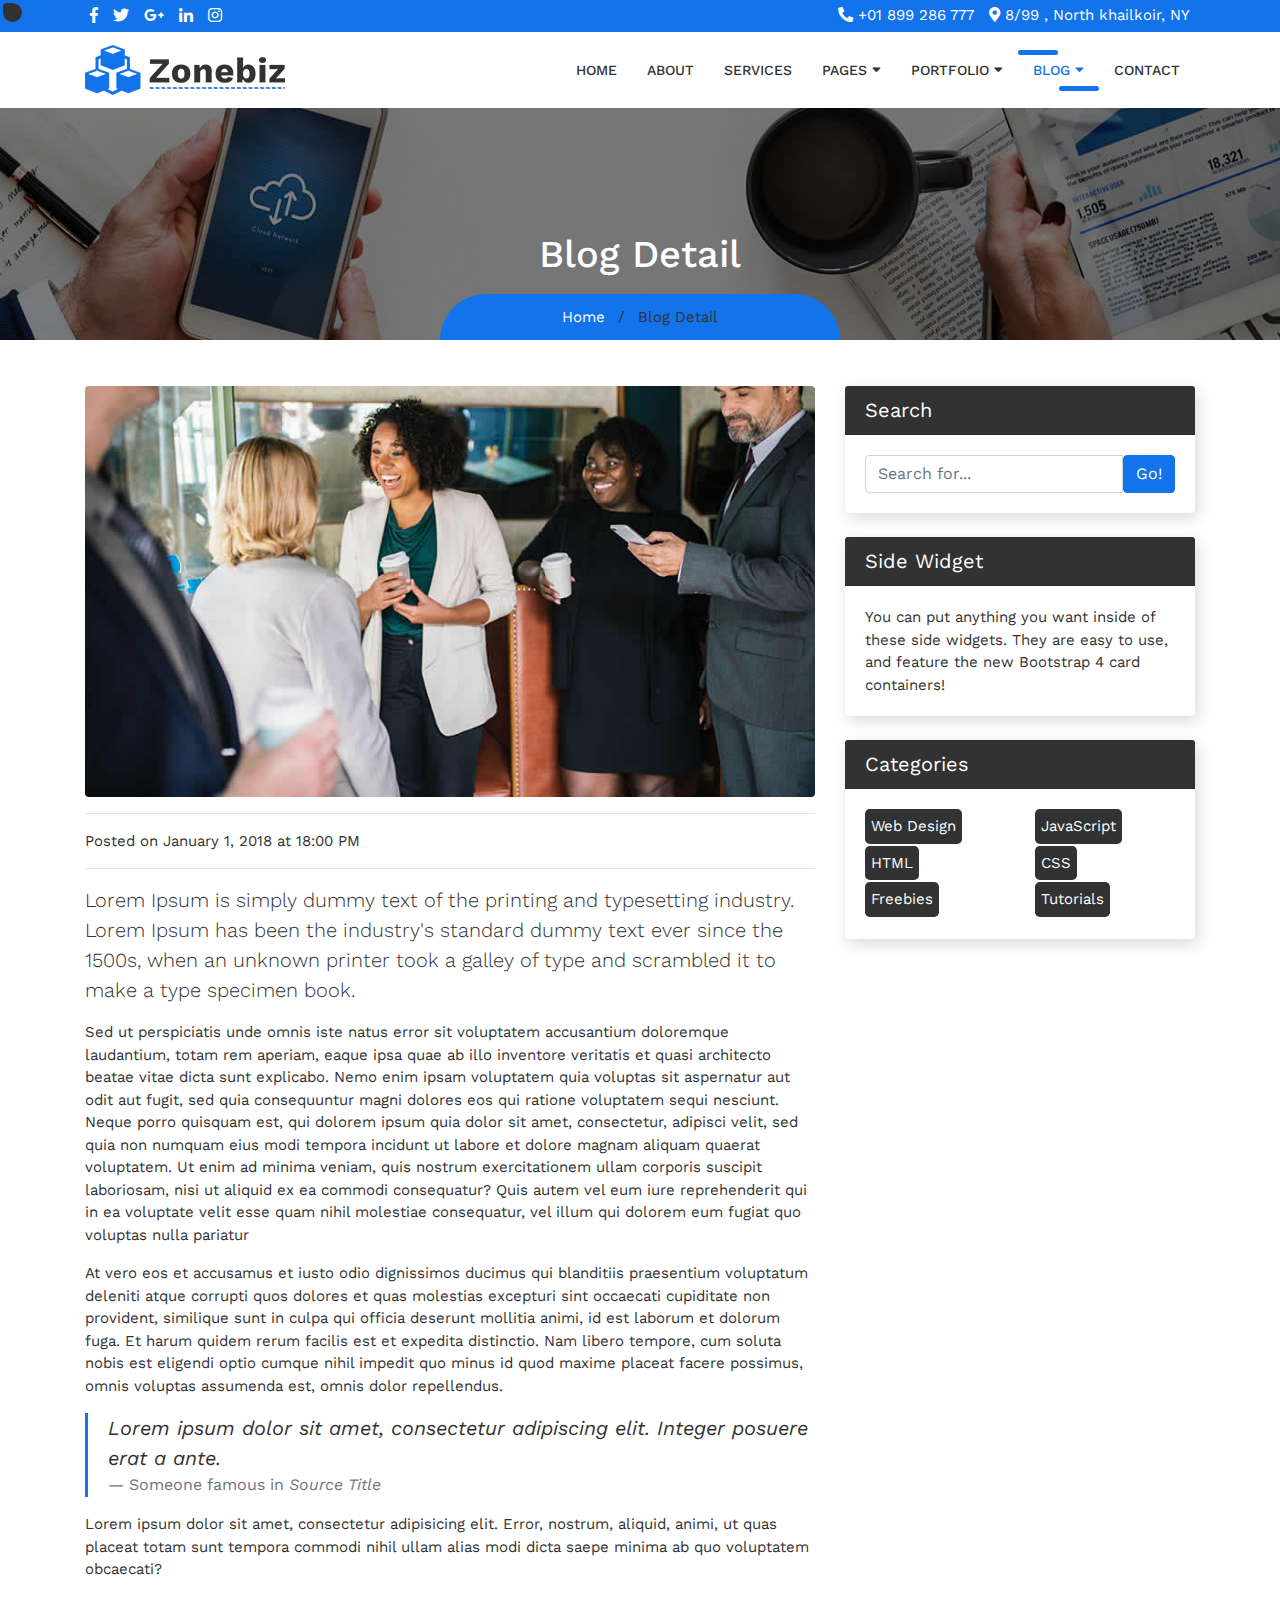
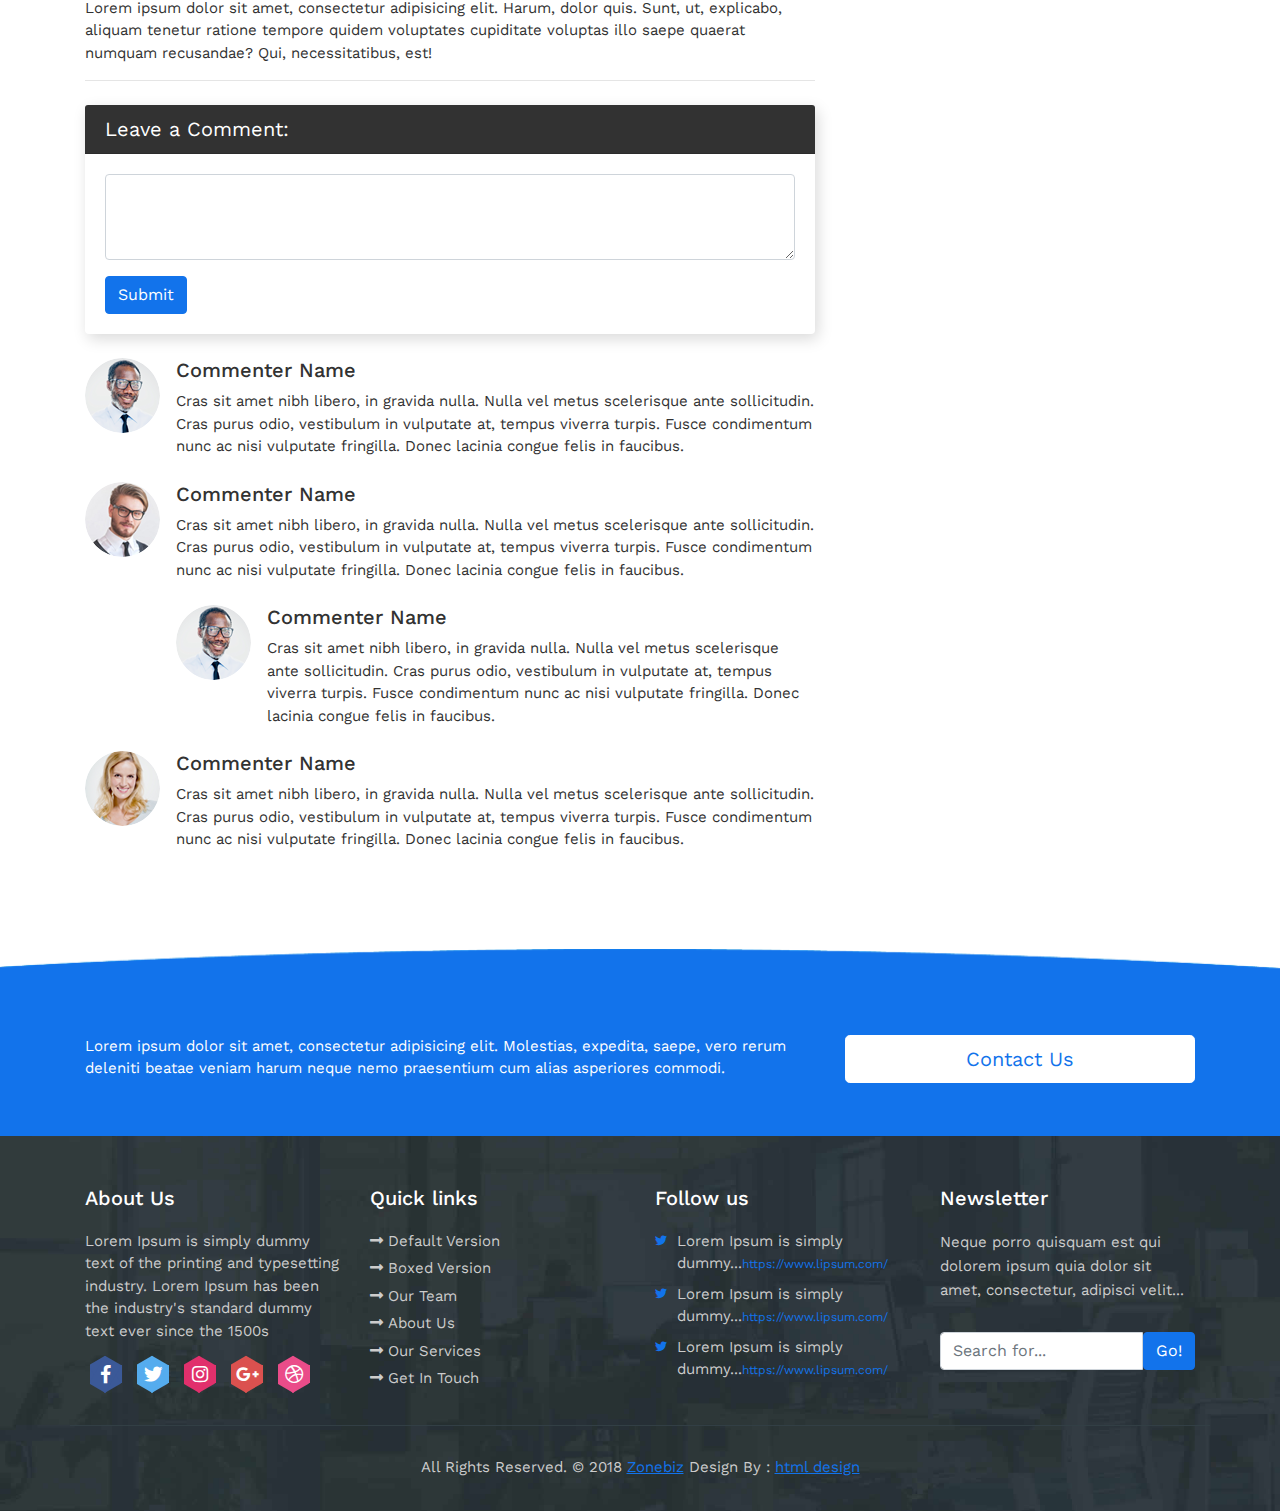
<file: blog-post.html>
<!DOCTYPE html>
<html lang="en">
<head>
	<meta charset="utf-8">
	<meta name="viewport" content="width=device-width, initial-scale=1, shrink-to-fit=no">
	<meta name="description" content="">
	<meta name="author" content="">
	<title> Zonebiz - Business Consulting Bootstrap4 Responsive Template </title>
	<!-- Bootstrap core CSS -->
	<link href="vendor/bootstrap/css/bootstrap.min.css" rel="stylesheet">
	<!-- Fontawesome CSS -->
	<link href="css/all.css" rel="stylesheet">
	<!-- Custom styles for this template -->
	<link href="css/style.css" rel="stylesheet">
</head>
<body>
<div class="wrapper-main">
	<!-- Top Bar -->
	<div class="top-bar">
		<div class="container">
			<div class="row">
				<div class="col-lg-6">
					<div class="social-media">
						<ul>
							<li><a href="#"><i class="fab fa-facebook-f"></i></a></li>
							<li><a href="#"><i class="fab fa-twitter"></i></a></li>
							<li><a href="#"><i class="fab fa-google-plus-g"></i></a></li>
							<li><a href="#"><i class="fab fa-linkedin-in"></i></a></li>
							<li><a href="#"><i class="fab fa-instagram"></i></a></li>
						</ul>
					</div>
				</div>
				<div class="col-lg-6">
					<div class="contact-details">
						<ul>
							<li><i class="fas fa-phone fa-rotate-90"></i> +01 899 286 777</li>
							<li><i class="fas fa-map-marker-alt"></i> 8/99 , North khailkoir, NY</li>
						</ul>
					</div>
				</div>
			</div>
		</div>
	</div>
    <!-- Navigation -->
    <nav class="navbar navbar-expand-lg navbar-dark bg-light top-nav">
        <div class="container">
            <a class="navbar-brand" href="index.html">
				<img src="images/logo.png" alt="logo" />
            </a>
            <button class="navbar-toggler navbar-toggler-right" type="button" data-toggle="collapse" data-target="#navbarResponsive" aria-controls="navbarResponsive" aria-expanded="false" aria-label="Toggle navigation">
				<span class="fas fa-bars"></span>
            </button>
            <div class="collapse navbar-collapse" id="navbarResponsive">
				<ul class="navbar-nav ml-auto">
					<li class="nav-item">
						<a class="nav-link" href="index.html">Home</a>
					</li>
					<li class="nav-item">
						<a class="nav-link" href="about.html">About</a>
					</li>
					<li class="nav-item">
						<a class="nav-link" href="services.html">Services</a>
					</li>
					<li class="nav-item dropdown">
						<a class="nav-link" href="#" id="navbarDropdownBlog" data-toggle="dropdown" aria-haspopup="true" aria-expanded="false">Pages <i class="fas fa-sort-down"></i></a>
						<div class="dropdown-menu dropdown-menu-right" aria-labelledby="navbarDropdownBlog">
							<a class="dropdown-item" href="faq.html">FAQ</a>
							<a class="dropdown-item" href="404.html">404</a>
							<a class="dropdown-item" href="pricing.html">Pricing Table</a>
						</div>
					</li>
					<li class="nav-item dropdown">
						<a class="nav-link" href="#" id="navbarDropdownPortfolio" data-toggle="dropdown" aria-haspopup="true" aria-expanded="false">Portfolio <i class="fas fa-sort-down"></i></a>
						<div class="dropdown-menu dropdown-menu-right" aria-labelledby="navbarDropdownPortfolio">
							<a class="dropdown-item" href="portfolio-3-col.html">3 Column Portfolio</a>
							<a class="dropdown-item" href="portfolio-4-col.html">4 Column Portfolio</a>
							<a class="dropdown-item" href="portfolio-item.html">Single Portfolio Item</a>
						</div>
					</li>
					<li class="nav-item dropdown">
						<a class="nav-link active" href="#" id="navbarDropdownBlog" data-toggle="dropdown" aria-haspopup="true" aria-expanded="false">Blog <i class="fas fa-sort-down"></i></a>
						<div class="dropdown-menu dropdown-menu-right" aria-labelledby="navbarDropdownBlog">
							<a class="dropdown-item" href="blog.html">Blog</a>
							<a class="dropdown-item" href="blog-post.html">Blog Post</a>
						</div>
					</li>
					<li class="nav-item">
						<a class="nav-link" href="contact.html">Contact</a>
					</li>
				</ul>
            </div>
        </div>
    </nav>
	
	<!-- full Title -->
	<div class="full-title">
		<div class="container">
			<!-- Page Heading/Breadcrumbs -->
			<h1 class="mt-4 mb-3"> Blog Detail </h1>
			<div class="breadcrumb-main">
				<ol class="breadcrumb">
					<li class="breadcrumb-item">
						<a href="index.html">Home</a>
					</li>
					<li class="breadcrumb-item active"> Blog Detail </li>
				</ol>
			</div>
		</div>
	</div>

    <div class="blog-main">
		<div class="container">
			<div class="row">
			<!-- Post Content Column -->
				<div class="col-lg-8">
					<!-- Preview Image -->
					<img class="img-fluid rounded" src="images/blog-item-01.jpg" alt="" />
					<hr>
						<!-- Date/Time -->
						<p>Posted on January 1, 2018 at 18:00 PM</p>
					<hr>
					<!-- Post Content -->
					<p class="lead">Lorem Ipsum is simply dummy text of the printing and typesetting industry. Lorem Ipsum has been the industry's standard dummy text ever since the 1500s, when an unknown printer took a galley of type and scrambled it to make a type specimen book. </p>

					<p>Sed ut perspiciatis unde omnis iste natus error sit voluptatem accusantium doloremque laudantium, totam rem aperiam, eaque ipsa quae ab illo inventore veritatis et quasi architecto beatae vitae dicta sunt explicabo. Nemo enim ipsam voluptatem quia voluptas sit aspernatur aut odit aut fugit, sed quia consequuntur magni dolores eos qui ratione voluptatem sequi nesciunt. Neque porro quisquam est, qui dolorem ipsum quia dolor sit amet, consectetur, adipisci velit, sed quia non numquam eius modi tempora incidunt ut labore et dolore magnam aliquam quaerat voluptatem. Ut enim ad minima veniam, quis nostrum exercitationem ullam corporis suscipit laboriosam, nisi ut aliquid ex ea commodi consequatur? Quis autem vel eum iure reprehenderit qui in ea voluptate velit esse quam nihil molestiae consequatur, vel illum qui dolorem eum fugiat quo voluptas nulla pariatur</p>

					<p>At vero eos et accusamus et iusto odio dignissimos ducimus qui blanditiis praesentium voluptatum deleniti atque corrupti quos dolores et quas molestias excepturi sint occaecati cupiditate non provident, similique sunt in culpa qui officia deserunt mollitia animi, id est laborum et dolorum fuga. Et harum quidem rerum facilis est et expedita distinctio. Nam libero tempore, cum soluta nobis est eligendi optio cumque nihil impedit quo minus id quod maxime placeat facere possimus, omnis voluptas assumenda est, omnis dolor repellendus. </p>

					<blockquote class="blockquote">
						<p class="mb-0">Lorem ipsum dolor sit amet, consectetur adipiscing elit. Integer posuere erat a ante.</p>
						<footer class="blockquote-footer">Someone famous in
							<cite title="Source Title">Source Title</cite>
						</footer>
					</blockquote>

					<p>Lorem ipsum dolor sit amet, consectetur adipisicing elit. Error, nostrum, aliquid, animi, ut quas placeat totam sunt tempora commodi nihil ullam alias modi dicta saepe minima ab quo voluptatem obcaecati?</p>

					<p>Lorem ipsum dolor sit amet, consectetur adipisicing elit. Harum, dolor quis. Sunt, ut, explicabo, aliquam tenetur ratione tempore quidem voluptates cupiditate voluptas illo saepe quaerat numquam recusandae? Qui, necessitatibus, est!</p>
				<hr>
				<div class="blog-right-side">
					<!-- Comments Form -->
					<div class="card my-4">
						<h5 class="card-header">Leave a Comment:</h5>
						<div class="card-body">
							<form>
								<div class="form-group">
									<textarea class="form-control" rows="3"></textarea>
								</div>
								<button type="submit" class="btn btn-primary">Submit</button>
							</form>
						</div>
					</div>
				</div>
				<!-- Single Comment -->
				<div class="media mb-4">
					<img class="d-flex mr-3 rounded-circle" src="images/testi_01.png" alt="">
					<div class="media-body">
						<h5 class="mt-0">Commenter Name</h5>
						Cras sit amet nibh libero, in gravida nulla. Nulla vel metus scelerisque ante sollicitudin. Cras purus odio, vestibulum in vulputate at, tempus viverra turpis. Fusce condimentum nunc ac nisi vulputate fringilla. Donec lacinia congue felis in faucibus.
					</div>
				</div>

				<!-- Comment with nested comments -->
				<div class="media mb-4">
					<img class="d-flex mr-3 rounded-circle" src="images/testi_02.png" alt="">
					<div class="media-body">
							<h5 class="mt-0">Commenter Name</h5>
							Cras sit amet nibh libero, in gravida nulla. Nulla vel metus scelerisque ante sollicitudin. Cras purus odio, vestibulum in vulputate at, tempus viverra turpis. Fusce condimentum nunc ac nisi vulputate fringilla. Donec lacinia congue felis in faucibus.
						<div class="media mt-4">
							<img class="d-flex mr-3 rounded-circle" src="images/testi_01.png" alt="">
							<div class="media-body">
								<h5 class="mt-0">Commenter Name</h5>
								Cras sit amet nibh libero, in gravida nulla. Nulla vel metus scelerisque ante sollicitudin. Cras purus odio, vestibulum in vulputate at, tempus viverra turpis. Fusce condimentum nunc ac nisi vulputate fringilla. Donec lacinia congue felis in faucibus.
							</div>
						</div>						
					</div>
				</div>
				<!-- Single Comment -->
				<div class="media mb-4">
					<img class="d-flex mr-3 rounded-circle" src="images/testi_03.png" alt="">
					<div class="media-body">
						<h5 class="mt-0">Commenter Name</h5>
						Cras sit amet nibh libero, in gravida nulla. Nulla vel metus scelerisque ante sollicitudin. Cras purus odio, vestibulum in vulputate at, tempus viverra turpis. Fusce condimentum nunc ac nisi vulputate fringilla. Donec lacinia congue felis in faucibus.
					</div>
				</div>

			</div>

			<!-- Sidebar Widgets Column -->
			<div class="col-md-4 blog-right-side">

			  <!-- Search Widget -->
			  <div class="card mb-4">
				<h5 class="card-header">Search</h5>
				<div class="card-body">
				  <div class="input-group">
					<input type="text" class="form-control" placeholder="Search for...">
					<span class="input-group-btn">
					  <button class="btn btn-secondary" type="button">Go!</button>
					</span>
				  </div>
				</div>
			  </div>

			  <!-- Side Widget -->
			  <div class="card my-4">
				<h5 class="card-header">Side Widget</h5>
				<div class="card-body">
				  You can put anything you want inside of these side widgets. They are easy to use, and feature the new Bootstrap 4 card containers!
				</div>
			  </div>
			  
			  <!-- Categories Widget -->
			  <div class="card my-4">
				<h5 class="card-header">Categories</h5>
				<div class="card-body">
				  <div class="row">
					<div class="col-lg-6">
					  <ul class="list-unstyled mb-0">
						<li>
						  <a href="#">Web Design</a>
						</li>
						<li>
						  <a href="#">HTML</a>
						</li>
						<li>
						  <a href="#">Freebies</a>
						</li>
					  </ul>
					</div>
					<div class="col-lg-6">
					  <ul class="list-unstyled mb-0">
						<li>
						  <a href="#">JavaScript</a>
						</li>
						<li>
						  <a href="#">CSS</a>
						</li>
						<li>
						  <a href="#">Tutorials</a>
						</li>
					  </ul>
					</div>
				  </div>
				</div>
			  </div>

			</div>

		  </div>
		  <!-- /.row -->
		</div>
		<!-- /.container -->
	</div>
	
	<!-- Contact Us -->
	<div class="touch-line">
		<div class="container">
			<div class="row">
				<div class="col-md-8">
				   <p>Lorem ipsum dolor sit amet, consectetur adipisicing elit. Molestias, expedita, saepe, vero rerum deleniti beatae veniam harum neque nemo praesentium cum alias asperiores commodi.</p>
				</div>
				<div class="col-md-4">
				   <a class="btn btn-lg btn-secondary btn-block" href="#"> Contact Us </a>
				</div>
			</div>
		</div>
	</div>

    <!--footer starts from here-->
    <footer class="footer">
        <div class="container bottom_border">
            <div class="row">
				<div class="col-lg-3 col-md-6 col-sm-6 col">
					<h5 class="headin5_amrc col_white_amrc pt2">About Us</h5>
					<!--headin5_amrc-->
					<p class="mb10">Lorem Ipsum is simply dummy text of the printing and typesetting industry. Lorem Ipsum has been the industry's standard dummy text ever since the 1500s</p>
					<ul class="footer-social">
						<li><a class="facebook hb-xs-margin" href="#"><span class="hb hb-xs spin hb-facebook"><i class="fab fa-facebook-f"></i></span></a></li>
						<li><a class="twitter hb-xs-margin" href="#"><span class="hb hb-xs spin hb-twitter"><i class="fab fa-twitter"></i></span></a></li>
						<li><a class="instagram hb-xs-margin" href="#"><span class="hb hb-xs spin hb-instagram"><i class="fab fa-instagram"></i></span></a></li>
						<li><a class="googleplus hb-xs-margin" href="#"><span class="hb hb-xs spin hb-google-plus"><i class="fab fa-google-plus-g"></i></span></a></li>
						<li><a class="dribbble hb-xs-margin" href="#"><span class="hb hb-xs spin hb-dribbble"><i class="fab fa-dribbble"></i></span></a></li>
					</ul>
				</div>	
				<div class="col-lg-3 col-md-6 col-sm-6">
					<h5 class="headin5_amrc col_white_amrc pt2">Quick links</h5>
					<!--headin5_amrc-->
					<ul class="footer_ul_amrc">
						<li><a href="#"><i class="fas fa-long-arrow-alt-right"></i>Default Version</a></li>
						<li><a href="#"><i class="fas fa-long-arrow-alt-right"></i>Boxed Version</a></li>
						<li><a href="#"><i class="fas fa-long-arrow-alt-right"></i>Our Team </a></li>
						<li><a href="#"><i class="fas fa-long-arrow-alt-right"></i>About Us</a></li>
						<li><a href="#"><i class="fas fa-long-arrow-alt-right"></i>Our Services</a></li>
						<li><a href="#"><i class="fas fa-long-arrow-alt-right"></i>Get In Touch</a></li>
					</ul>
					<!--footer_ul_amrc ends here-->
				</div>
				<div class="col-lg-3 col-md-6 col-sm-6 col">
					<h5 class="headin5_amrc col_white_amrc pt2">Follow us</h5>
					<!--headin5_amrc ends here-->
					<ul class="footer_ul2_amrc">
						<li>
							<a href="#"><i class="fab fa-twitter fleft padding-right"></i> </a>
							<p>Lorem Ipsum is simply dummy...<a href="#">https://www.lipsum.com/</a></p>
						</li>
						<li>
							<a href="#"><i class="fab fa-twitter fleft padding-right"></i> </a>
							<p>Lorem Ipsum is simply dummy...<a href="#">https://www.lipsum.com/</a></p>
						</li>
						<li>
							<a href="#"><i class="fab fa-twitter fleft padding-right"></i> </a>
							<p>Lorem Ipsum is simply dummy...<a href="#">https://www.lipsum.com/</a></p>
						</li>
					</ul>
					<!--footer_ul2_amrc ends here-->
				</div>
				<div class="col-lg-3 col-md-6 col-sm-6 ">
					<div class="news-box">
						<h5 class="headin5_amrc col_white_amrc pt2">Newsletter</h5>
						<p>Neque porro quisquam est qui dolorem ipsum quia dolor sit amet, consectetur, adipisci velit...</p>
						<form action="#">
							<div class="input-group">
								<input class="form-control" placeholder="Search for..." type="text">
								<span class="input-group-btn">
								  <button class="btn btn-secondary" type="button">Go!</button>
								</span>
							</div>
						</form>
					</div>
				</div>
			</div>
		</div>
        <div class="container">
            <p class="copyright text-center">All Rights Reserved. &copy; 2018 <a href="#">Zonebiz</a> Design By : 
				<a href="https://html.design/">html design</a>
            </p>
        </div>
    </footer>
</div>
<!-- Bootstrap core JavaScript -->
<script src="vendor/jquery/jquery.min.js"></script>
<script src="vendor/bootstrap/js/bootstrap.bundle.min.js"></script>
<script src="js/jquery.appear.js"></script>
<script src="js/script.js"></script>
</body>
</html>
</file>
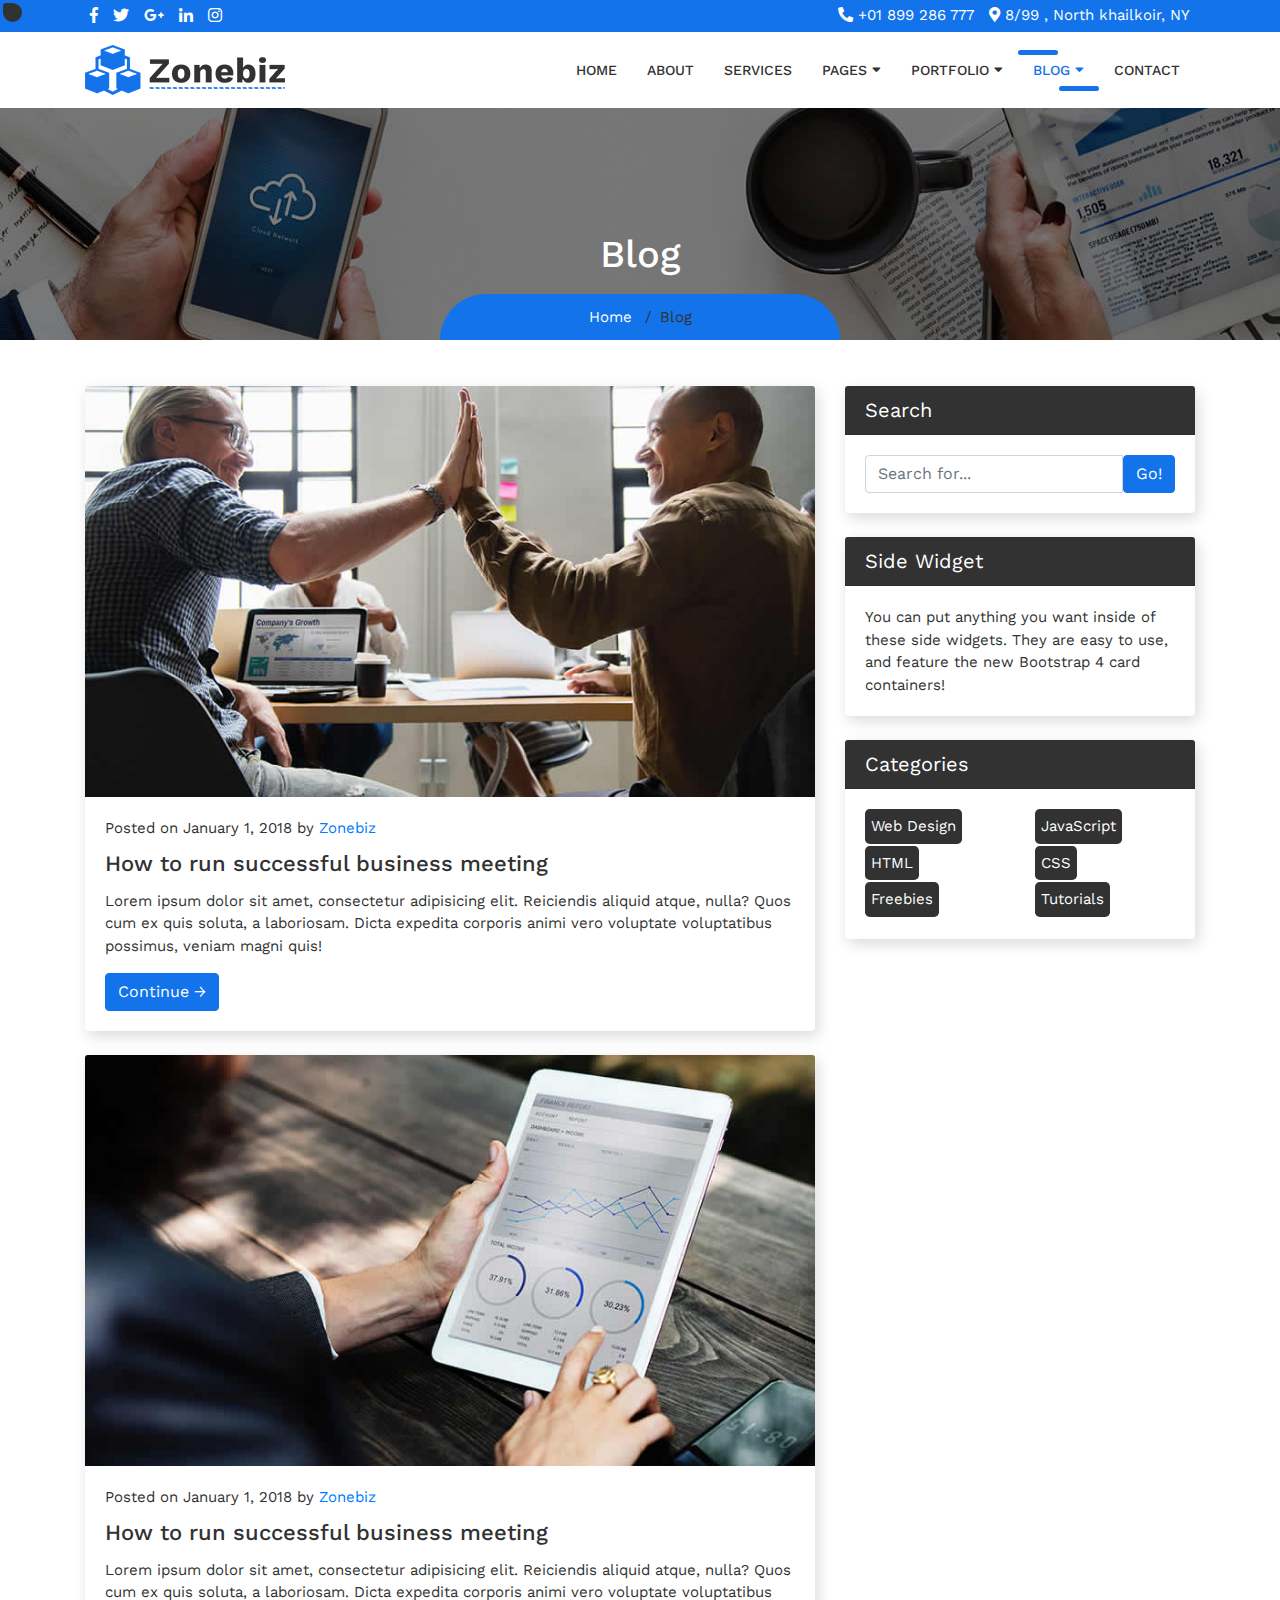
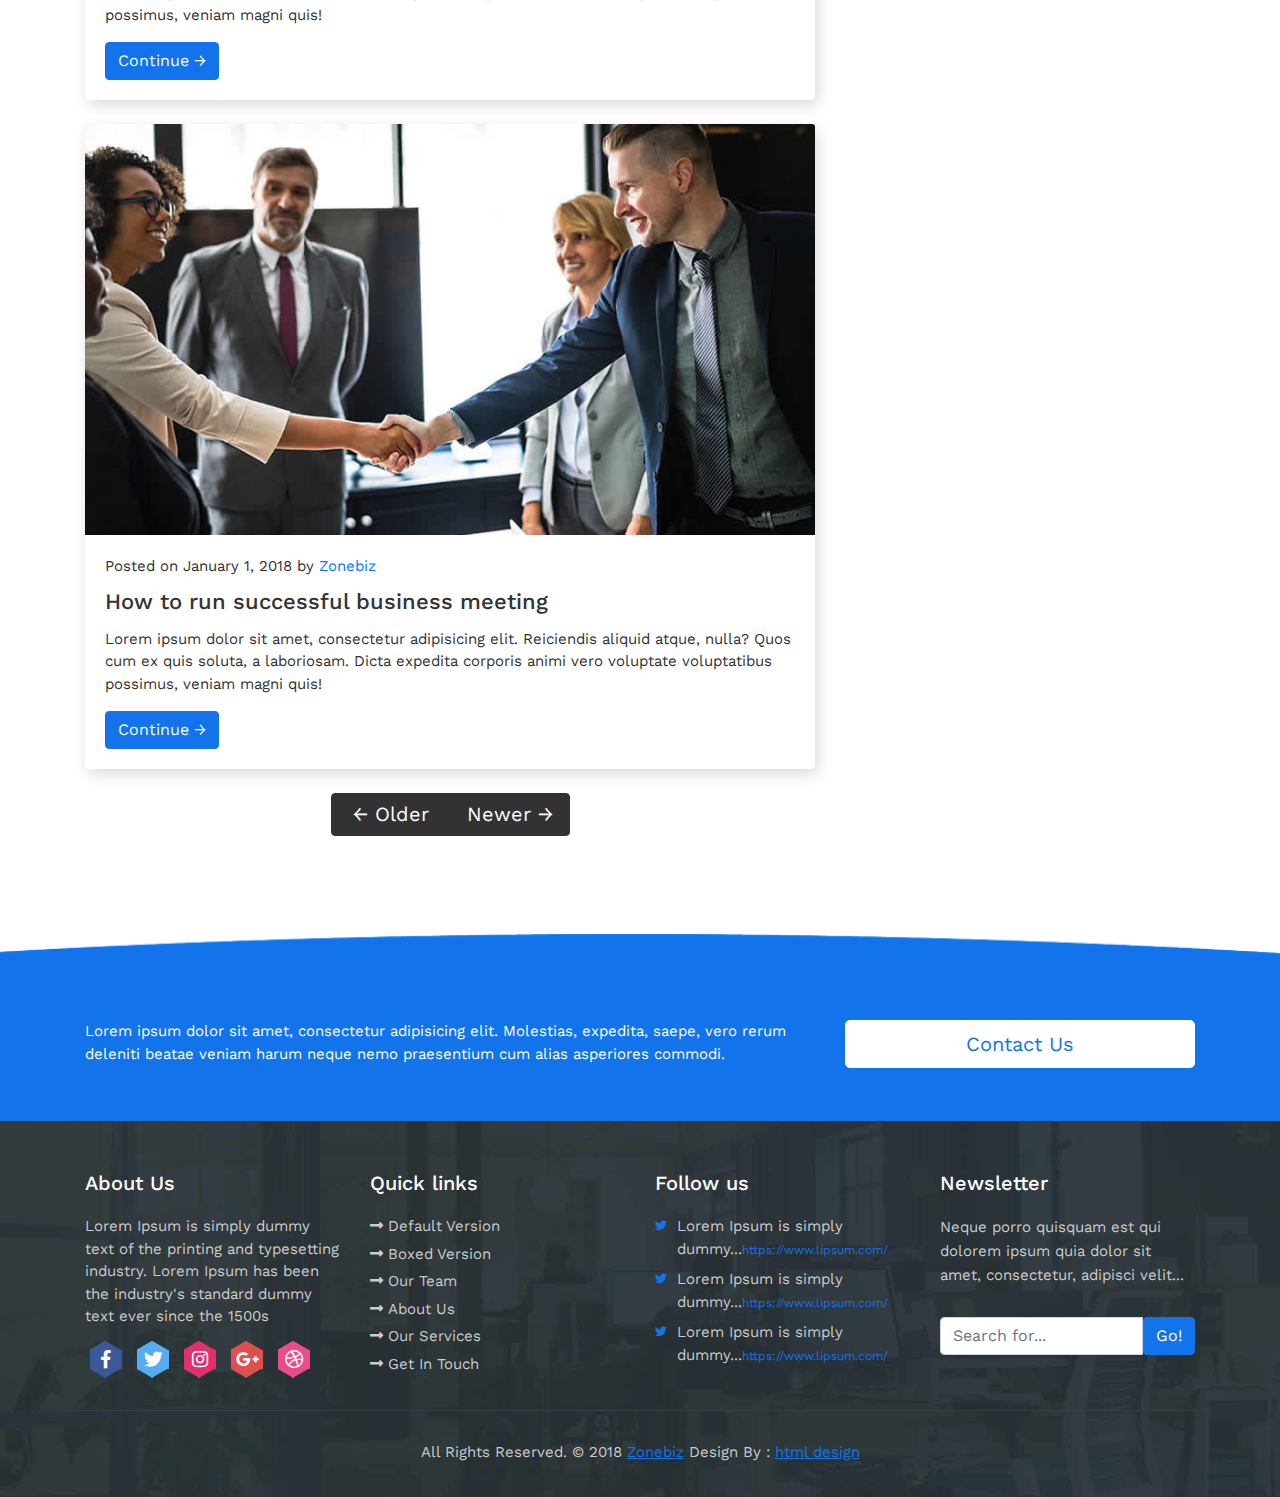
<file: blog.html>
<!DOCTYPE html>
<html lang="en">
<head>
	<meta charset="utf-8">
	<meta name="viewport" content="width=device-width, initial-scale=1, shrink-to-fit=no">
	<meta name="description" content="">
	<meta name="author" content="">
	<title> Zonebiz - Business Consulting Bootstrap4 Responsive Template </title>
	<!-- Bootstrap core CSS -->
	<link href="vendor/bootstrap/css/bootstrap.min.css" rel="stylesheet">
	<!-- Fontawesome CSS -->
	<link href="css/all.css" rel="stylesheet">
	<!-- Custom styles for this template -->
	<link href="css/style.css" rel="stylesheet">
</head>
<body>
<div class="wrapper-main">
	<!-- Top Bar -->
	<div class="top-bar">
		<div class="container">
			<div class="row">
				<div class="col-lg-6">
					<div class="social-media">
						<ul>
							<li><a href="#"><i class="fab fa-facebook-f"></i></a></li>
							<li><a href="#"><i class="fab fa-twitter"></i></a></li>
							<li><a href="#"><i class="fab fa-google-plus-g"></i></a></li>
							<li><a href="#"><i class="fab fa-linkedin-in"></i></a></li>
							<li><a href="#"><i class="fab fa-instagram"></i></a></li>
						</ul>
					</div>
				</div>
				<div class="col-lg-6">
					<div class="contact-details">
						<ul>
							<li><i class="fas fa-phone fa-rotate-90"></i> +01 899 286 777</li>
							<li><i class="fas fa-map-marker-alt"></i> 8/99 , North khailkoir, NY</li>
						</ul>
					</div>
				</div>
			</div>
		</div>
	</div>
	<!-- Navigation -->
    <nav class="navbar navbar-expand-lg navbar-dark bg-light top-nav">
        <div class="container">
            <a class="navbar-brand" href="index.html">
				<img src="images/logo.png" alt="logo" />
            </a>
            <button class="navbar-toggler navbar-toggler-right" type="button" data-toggle="collapse" data-target="#navbarResponsive" aria-controls="navbarResponsive" aria-expanded="false" aria-label="Toggle navigation">
				<span class="fas fa-bars"></span>
            </button>
            <div class="collapse navbar-collapse" id="navbarResponsive">
				<ul class="navbar-nav ml-auto">
					<li class="nav-item">
						<a class="nav-link" href="index.html">Home</a>
					</li>
					<li class="nav-item">
						<a class="nav-link" href="about.html">About</a>
					</li>
					<li class="nav-item">
						<a class="nav-link" href="services.html">Services</a>
					</li>
					<li class="nav-item dropdown">
						<a class="nav-link" href="#" id="navbarDropdownBlog" data-toggle="dropdown" aria-haspopup="true" aria-expanded="false">Pages <i class="fas fa-sort-down"></i></a>
						<div class="dropdown-menu dropdown-menu-right" aria-labelledby="navbarDropdownBlog">
							<a class="dropdown-item" href="faq.html">FAQ</a>
							<a class="dropdown-item" href="404.html">404</a>
							<a class="dropdown-item" href="pricing.html">Pricing Table</a>
						</div>
					</li>
					<li class="nav-item dropdown">
						<a class="nav-link" href="#" id="navbarDropdownPortfolio" data-toggle="dropdown" aria-haspopup="true" aria-expanded="false">Portfolio <i class="fas fa-sort-down"></i></a>
						<div class="dropdown-menu dropdown-menu-right" aria-labelledby="navbarDropdownPortfolio">
							<a class="dropdown-item" href="portfolio-3-col.html">3 Column Portfolio</a>
							<a class="dropdown-item" href="portfolio-4-col.html">4 Column Portfolio</a>
							<a class="dropdown-item" href="portfolio-item.html">Single Portfolio Item</a>
						</div>
					</li>
					<li class="nav-item dropdown">
						<a class="nav-link active" href="#" id="navbarDropdownBlog" data-toggle="dropdown" aria-haspopup="true" aria-expanded="false">Blog <i class="fas fa-sort-down"></i></a>
						<div class="dropdown-menu dropdown-menu-right" aria-labelledby="navbarDropdownBlog">
							<a class="dropdown-item" href="blog.html">Blog</a>
							<a class="dropdown-item" href="blog-post.html">Blog Post</a>
						</div>
					</li>
					<li class="nav-item">
						<a class="nav-link" href="contact.html">Contact</a>
					</li>
				</ul>
            </div>
        </div>
    </nav>
	
	<!-- full Title -->
	<div class="full-title">
		<div class="container">
			<!-- Page Heading/Breadcrumbs -->
			<h1 class="mt-4 mb-3"> Blog </h1>
			<div class="breadcrumb-main">
				<ol class="breadcrumb">
					<li class="breadcrumb-item">
						<a href="index.html">Home</a>
					</li>
					<li class="breadcrumb-item active">Blog</li>
				</ol>
			</div>
		</div>
	</div>

    <div class="blog-main">
		<div class="container">
			<div class="row">
				<!-- Blog Entries Column -->
				<div class="col-md-8 blog-entries">
					<!-- Blog Post -->
					<div class="card mb-4">
						<img class="card-img-top" src="images/blog-img-01.jpg" alt="Card image Blog" />
						<div class="card-body">
							<div class="by-post">
								Posted on January 1, 2018 by <a href="#">Zonebiz</a>
							</div>
							<h2 class="card-title">How to run successful business meeting</h2>
							<p class="card-text">Lorem ipsum dolor sit amet, consectetur adipisicing elit. Reiciendis aliquid atque, nulla? Quos cum ex quis soluta, a laboriosam. Dicta expedita corporis animi vero voluptate voluptatibus possimus, veniam magni quis!</p>
							<a href="#" class="btn btn-primary">Continue &rarr;</a>
						</div>
					</div>
					<!-- Blog Post -->
					<div class="card mb-4">
						<img class="card-img-top" src="images/blog-img-02.jpg" alt="Card image Blog">
						<div class="card-body">
							<div class="by-post">
								Posted on January 1, 2018 by <a href="#">Zonebiz</a>
							</div>
							<h2 class="card-title">How to run successful business meeting</h2>
							<p class="card-text">Lorem ipsum dolor sit amet, consectetur adipisicing elit. Reiciendis aliquid atque, nulla? Quos cum ex quis soluta, a laboriosam. Dicta expedita corporis animi vero voluptate voluptatibus possimus, veniam magni quis!</p>
							<a href="#" class="btn btn-primary">Continue &rarr;</a>
						</div>
					</div>
					<!-- Blog Post -->
					<div class="card mb-4">
						<img class="card-img-top" src="images/blog-img-03.jpg" alt="Card image Blog">
						<div class="card-body">
							<div class="by-post">
								Posted on January 1, 2018 by <a href="#">Zonebiz</a>
							</div>
							<h2 class="card-title">How to run successful business meeting</h2>
							<p class="card-text">Lorem ipsum dolor sit amet, consectetur adipisicing elit. Reiciendis aliquid atque, nulla? Quos cum ex quis soluta, a laboriosam. Dicta expedita corporis animi vero voluptate voluptatibus possimus, veniam magni quis!</p>
							<a href="#" class="btn btn-primary">Continue &rarr;</a>
						</div>
					</div>
					<div class="pagination_bar_arrow">
					  <!-- Pagination -->
						<ul class="pagination justify-content-center mb-4">
							<li class="page-item">
								<a class="page-link" href="#">&larr; Older</a>
							</li>
							<li class="page-item disabled">
								<a class="page-link" href="#">Newer &rarr;</a>
							</li>
						</ul>
					</div>
				</div>
				<!-- Sidebar Widgets Column -->
				<div class="col-md-4 blog-right-side">
					<!-- Search Widget -->
					<div class="card mb-4">
						<h5 class="card-header">Search</h5>
						<div class="card-body">
							<div class="input-group">
								<input type="text" class="form-control" placeholder="Search for...">
								<span class="input-group-btn">
									<button class="btn btn-secondary" type="button">Go!</button>
								</span>
							</div>
						</div>
					</div>
					<!-- Side Widget -->
					<div class="card my-4">
						<h5 class="card-header">Side Widget</h5>
						<div class="card-body">
							You can put anything you want inside of these side widgets. They are easy to use, and feature the new Bootstrap 4 card containers!
						</div>
					</div>
					<!-- Categories Widget -->
					<div class="card my-4">
						<h5 class="card-header">Categories</h5>
						<div class="card-body">
							<div class="row">
								<div class="col-lg-6">
									<ul class="list-unstyled mb-0">
										<li>
										  <a href="#">Web Design</a>
										</li>
										<li>
										  <a href="#">HTML</a>
										</li>
										<li>
										  <a href="#">Freebies</a>
										</li>
									</ul>
								</div>
								<div class="col-lg-6">
									<ul class="list-unstyled mb-0">
										<li>
										  <a href="#">JavaScript</a>
										</li>
										<li>
										  <a href="#">CSS</a>
										</li>
										<li>
										  <a href="#">Tutorials</a>
										</li>
									</ul>
								</div>
							</div>
						</div>
					</div>
				</div>
			</div>
			<!-- /.row -->
		</div>
		<!-- /.container -->
	</div>
	
	<!-- Contact Us -->
	<div class="touch-line">
		<div class="container">
			<div class="row">
				<div class="col-md-8">
				   <p>Lorem ipsum dolor sit amet, consectetur adipisicing elit. Molestias, expedita, saepe, vero rerum deleniti beatae veniam harum neque nemo praesentium cum alias asperiores commodi.</p>
				</div>
				<div class="col-md-4">
				   <a class="btn btn-lg btn-secondary btn-block" href="#"> Contact Us </a>
				</div>
			</div>
		</div>
	</div>

    <!--footer starts from here-->
    <footer class="footer">
        <div class="container bottom_border">
            <div class="row">
				<div class="col-lg-3 col-md-6 col-sm-6 col">
					<h5 class="headin5_amrc col_white_amrc pt2">About Us</h5>
					<!--headin5_amrc-->
					<p class="mb10">Lorem Ipsum is simply dummy text of the printing and typesetting industry. Lorem Ipsum has been the industry's standard dummy text ever since the 1500s</p>
					<ul class="footer-social">
						<li><a class="facebook hb-xs-margin" href="#"><span class="hb hb-xs spin hb-facebook"><i class="fab fa-facebook-f"></i></span></a></li>
						<li><a class="twitter hb-xs-margin" href="#"><span class="hb hb-xs spin hb-twitter"><i class="fab fa-twitter"></i></span></a></li>
						<li><a class="instagram hb-xs-margin" href="#"><span class="hb hb-xs spin hb-instagram"><i class="fab fa-instagram"></i></span></a></li>
						<li><a class="googleplus hb-xs-margin" href="#"><span class="hb hb-xs spin hb-google-plus"><i class="fab fa-google-plus-g"></i></span></a></li>
						<li><a class="dribbble hb-xs-margin" href="#"><span class="hb hb-xs spin hb-dribbble"><i class="fab fa-dribbble"></i></span></a></li>
					</ul>
				</div>	
				<div class="col-lg-3 col-md-6 col-sm-6">
					<h5 class="headin5_amrc col_white_amrc pt2">Quick links</h5>
					<!--headin5_amrc-->
					<ul class="footer_ul_amrc">
						<li><a href="#"><i class="fas fa-long-arrow-alt-right"></i>Default Version</a></li>
						<li><a href="#"><i class="fas fa-long-arrow-alt-right"></i>Boxed Version</a></li>
						<li><a href="#"><i class="fas fa-long-arrow-alt-right"></i>Our Team </a></li>
						<li><a href="#"><i class="fas fa-long-arrow-alt-right"></i>About Us</a></li>
						<li><a href="#"><i class="fas fa-long-arrow-alt-right"></i>Our Services</a></li>
						<li><a href="#"><i class="fas fa-long-arrow-alt-right"></i>Get In Touch</a></li>
					</ul>
					<!--footer_ul_amrc ends here-->
				</div>
				<div class="col-lg-3 col-md-6 col-sm-6 col">
					<h5 class="headin5_amrc col_white_amrc pt2">Follow us</h5>
					<!--headin5_amrc ends here-->
					<ul class="footer_ul2_amrc">
						<li>
							<a href="#"><i class="fab fa-twitter fleft padding-right"></i> </a>
							<p>Lorem Ipsum is simply dummy...<a href="#">https://www.lipsum.com/</a></p>
						</li>
						<li>
							<a href="#"><i class="fab fa-twitter fleft padding-right"></i> </a>
							<p>Lorem Ipsum is simply dummy...<a href="#">https://www.lipsum.com/</a></p>
						</li>
						<li>
							<a href="#"><i class="fab fa-twitter fleft padding-right"></i> </a>
							<p>Lorem Ipsum is simply dummy...<a href="#">https://www.lipsum.com/</a></p>
						</li>
					</ul>
					<!--footer_ul2_amrc ends here-->
				</div>
				<div class="col-lg-3 col-md-6 col-sm-6 ">
					<div class="news-box">
						<h5 class="headin5_amrc col_white_amrc pt2">Newsletter</h5>
						<p>Neque porro quisquam est qui dolorem ipsum quia dolor sit amet, consectetur, adipisci velit...</p>
						<form action="#">
							<div class="input-group">
								<input class="form-control" placeholder="Search for..." type="text">
								<span class="input-group-btn">
								  <button class="btn btn-secondary" type="button">Go!</button>
								</span>
							</div>
						</form>
					</div>
				</div>
			</div>
		</div>
        <div class="container">
            <p class="copyright text-center">All Rights Reserved. &copy; 2018 <a href="#">Zonebiz</a> Design By : 
				<a href="https://html.design/">html design</a>
            </p>
        </div>
    </footer>
</div>
<!-- Bootstrap core JavaScript -->
<script src="vendor/jquery/jquery.min.js"></script>
<script src="vendor/bootstrap/js/bootstrap.bundle.min.js"></script>
<script src="js/jquery.appear.js"></script>
<script src="js/script.js"></script>
</body>
</html>
</file>
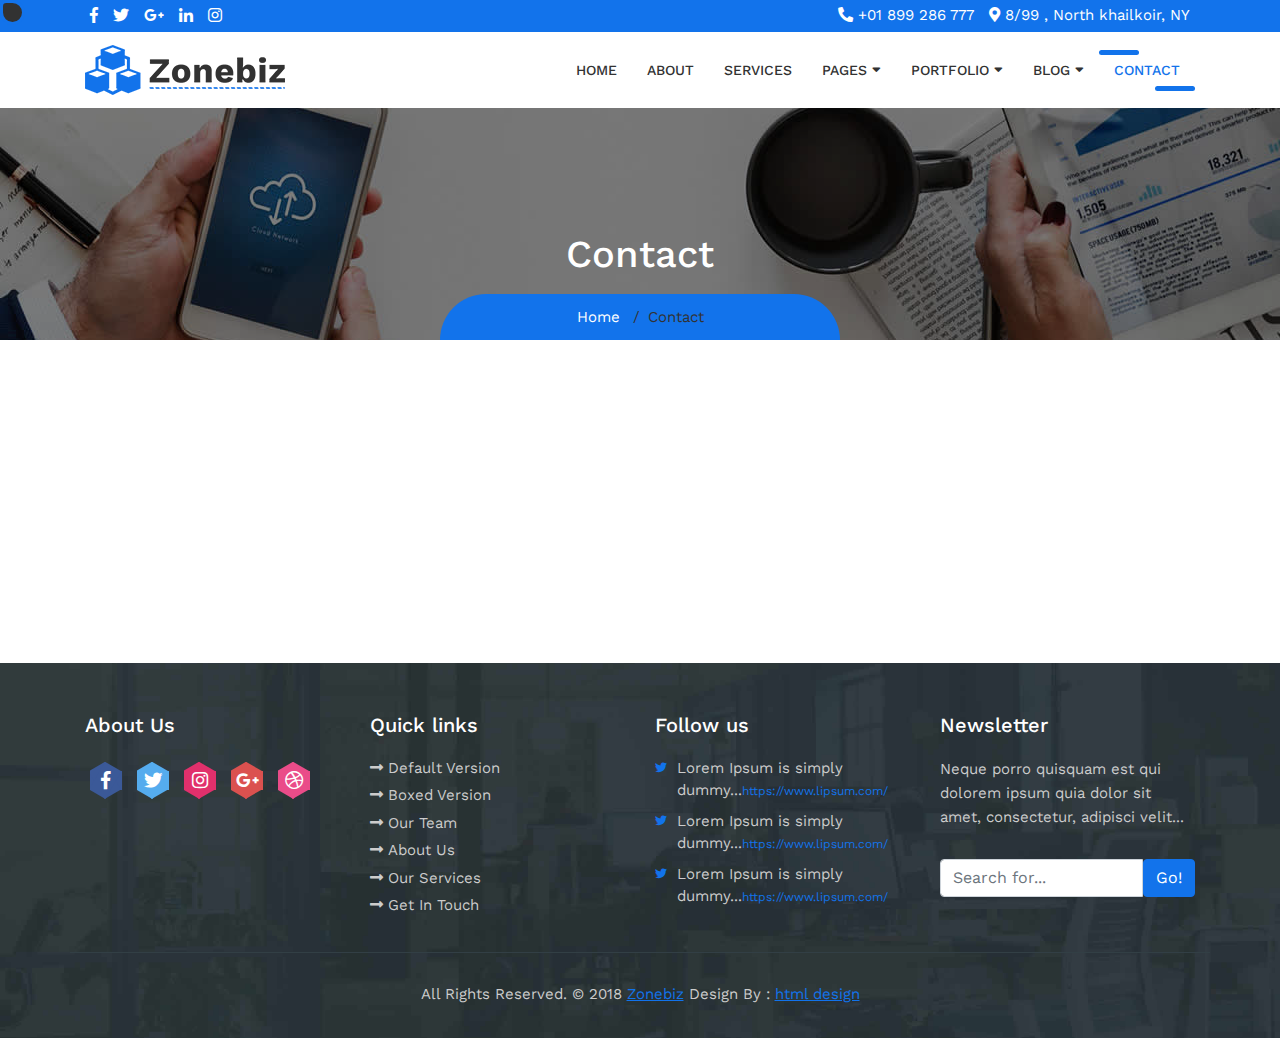
<file: contact.html>
<!DOCTYPE html>
<html lang="en">
<head>
	<meta charset="utf-8">
	<meta name="viewport" content="width=device-width, initial-scale=1, shrink-to-fit=no">
	<meta name="description" content="">
	<meta name="author" content="">
	<title> Zonebiz - Business Consulting Bootstrap4 Responsive Template </title>
	<!-- Bootstrap core CSS -->
	<link href="vendor/bootstrap/css/bootstrap.min.css" rel="stylesheet">
	<!-- Fontawesome CSS -->
	<link href="css/all.css" rel="stylesheet">
	<!-- Custom styles for this template -->
	<link href="css/style.css" rel="stylesheet">
</head>
<body>
<div class="wrapper-main">
	<!-- Top Bar -->
	<div class="top-bar">
		<div class="container">
			<div class="row">
				<div class="col-lg-6">
					<div class="social-media">
						<ul>
							<li><a href="#"><i class="fab fa-facebook-f"></i></a></li>
							<li><a href="#"><i class="fab fa-twitter"></i></a></li>
							<li><a href="#"><i class="fab fa-google-plus-g"></i></a></li>
							<li><a href="#"><i class="fab fa-linkedin-in"></i></a></li>
							<li><a href="#"><i class="fab fa-instagram"></i></a></li>
						</ul>
					</div>
				</div>
				<div class="col-lg-6">
					<div class="contact-details">
						<ul>
							<li><i class="fas fa-phone fa-rotate-90"></i> +01 899 286 777</li>
							<li><i class="fas fa-map-marker-alt"></i> 8/99 , North khailkoir, NY</li>
						</ul>
					</div>
				</div>
			</div>
		</div>
	</div>
    <!-- Navigation -->
    <nav class="navbar navbar-expand-lg navbar-dark bg-light top-nav">
        <div class="container">
            <a class="navbar-brand" href="index.html">
				<img src="images/logo.png" alt="logo" />
            </a>
            <button class="navbar-toggler navbar-toggler-right" type="button" data-toggle="collapse" data-target="#navbarResponsive" aria-controls="navbarResponsive" aria-expanded="false" aria-label="Toggle navigation">
				<span class="fas fa-bars"></span>
            </button>
            <div class="collapse navbar-collapse" id="navbarResponsive">
				<ul class="navbar-nav ml-auto">
					<li class="nav-item">
						<a class="nav-link" href="index.html">Home</a>
					</li>
					<li class="nav-item">
						<a class="nav-link" href="about.html">About</a>
					</li>
					<li class="nav-item">
						<a class="nav-link" href="services.html">Services</a>
					</li>
					<li class="nav-item dropdown">
						<a class="nav-link" href="#" id="navbarDropdownBlog" data-toggle="dropdown" aria-haspopup="true" aria-expanded="false">Pages <i class="fas fa-sort-down"></i></a>
						<div class="dropdown-menu dropdown-menu-right" aria-labelledby="navbarDropdownBlog">
							<a class="dropdown-item" href="faq.html">FAQ</a>
							<a class="dropdown-item" href="404.html">404</a>
							<a class="dropdown-item" href="pricing.html">Pricing Table</a>
						</div>
					</li>
					<li class="nav-item dropdown">
						<a class="nav-link" href="#" id="navbarDropdownPortfolio" data-toggle="dropdown" aria-haspopup="true" aria-expanded="false">Portfolio <i class="fas fa-sort-down"></i></a>
						<div class="dropdown-menu dropdown-menu-right" aria-labelledby="navbarDropdownPortfolio">
							<a class="dropdown-item" href="portfolio-3-col.html">3 Column Portfolio</a>
							<a class="dropdown-item" href="portfolio-4-col.html">4 Column Portfolio</a>
							<a class="dropdown-item" href="portfolio-item.html">Single Portfolio Item</a>
						</div>
					</li>
					<li class="nav-item dropdown">
						<a class="nav-link" href="#" id="navbarDropdownBlog" data-toggle="dropdown" aria-haspopup="true" aria-expanded="false">Blog <i class="fas fa-sort-down"></i></a>
						<div class="dropdown-menu dropdown-menu-right" aria-labelledby="navbarDropdownBlog">
							<a class="dropdown-item" href="blog.html">Blog</a>
							<a class="dropdown-item" href="blog-post.html">Blog Post</a>
						</div>
					</li>
					<li class="nav-item">
						<a class="nav-link active" href="contact.html">Contact</a>
					</li>
				</ul>
            </div>
        </div>
    </nav>
	
	<!-- full Title -->
	<div class="full-title">
		<div class="container">
			<!-- Page Heading/Breadcrumbs -->
			<h1 class="mt-4 mb-3"> Contact </h1>
			<div class="breadcrumb-main">
				<ol class="breadcrumb">
					<li class="breadcrumb-item">
						<a href="index.html">Home</a>
					</li>
					<li class="breadcrumb-item active">Contact</li>
				</ol>
			</div>
		</div>
	</div>



	
	<div class="map-main">
		<!-- Embedded Google Map -->
		<iframe width="100%" height="300px" frameborder="0" scrolling="no" marginheight="0" marginwidth="0" src="http://maps.google.com/maps?hl=en&amp;ie=UTF8&amp;ll=37.0625,-95.677068&amp;spn=56.506174,79.013672&amp;t=m&amp;z=4&amp;output=embed"></iframe>
	</div>

    <!--footer starts from here-->
    <footer class="footer">
        <div class="container bottom_border">
            <div class="row">
				<div class="col-lg-3 col-md-6 col-sm-6 col">
					<h5 class="headin5_amrc col_white_amrc pt2">About Us</h5>
					<!--headin5_amrc-->
					<p class="mb10"></p>
					<ul class="footer-social">
						<li><a class="facebook hb-xs-margin" href="#"><span class="hb hb-xs spin hb-facebook"><i class="fab fa-facebook-f"></i></span></a></li>
						<li><a class="twitter hb-xs-margin" href="#"><span class="hb hb-xs spin hb-twitter"><i class="fab fa-twitter"></i></span></a></li>
						<li><a class="instagram hb-xs-margin" href="#"><span class="hb hb-xs spin hb-instagram"><i class="fab fa-instagram"></i></span></a></li>
						<li><a class="googleplus hb-xs-margin" href="#"><span class="hb hb-xs spin hb-google-plus"><i class="fab fa-google-plus-g"></i></span></a></li>
						<li><a class="dribbble hb-xs-margin" href="#"><span class="hb hb-xs spin hb-dribbble"><i class="fab fa-dribbble"></i></span></a></li>
					</ul>
				</div>	
				<div class="col-lg-3 col-md-6 col-sm-6">
					<h5 class="headin5_amrc col_white_amrc pt2">Quick links</h5>
					<!--headin5_amrc-->
					<ul class="footer_ul_amrc">
						<li><a href="#"><i class="fas fa-long-arrow-alt-right"></i>Default Version</a></li>
						<li><a href="#"><i class="fas fa-long-arrow-alt-right"></i>Boxed Version</a></li>
						<li><a href="#"><i class="fas fa-long-arrow-alt-right"></i>Our Team </a></li>
						<li><a href="#"><i class="fas fa-long-arrow-alt-right"></i>About Us</a></li>
						<li><a href="#"><i class="fas fa-long-arrow-alt-right"></i>Our Services</a></li>
						<li><a href="#"><i class="fas fa-long-arrow-alt-right"></i>Get In Touch</a></li>
					</ul>
					<!--footer_ul_amrc ends here-->
				</div>
				<div class="col-lg-3 col-md-6 col-sm-6 col">
					<h5 class="headin5_amrc col_white_amrc pt2">Follow us</h5>
					<!--headin5_amrc ends here-->
					<ul class="footer_ul2_amrc">
						<li>
							<a href="#"><i class="fab fa-twitter fleft padding-right"></i> </a>
							<p>Lorem Ipsum is simply dummy...<a href="#">https://www.lipsum.com/</a></p>
						</li>
						<li>
							<a href="#"><i class="fab fa-twitter fleft padding-right"></i> </a>
							<p>Lorem Ipsum is simply dummy...<a href="#">https://www.lipsum.com/</a></p>
						</li>
						<li>
							<a href="#"><i class="fab fa-twitter fleft padding-right"></i> </a>
							<p>Lorem Ipsum is simply dummy...<a href="#">https://www.lipsum.com/</a></p>
						</li>
					</ul>
					<!--footer_ul2_amrc ends here-->
				</div>
				<div class="col-lg-3 col-md-6 col-sm-6 ">
					<div class="news-box">
						<h5 class="headin5_amrc col_white_amrc pt2">Newsletter</h5>
						<p>Neque porro quisquam est qui dolorem ipsum quia dolor sit amet, consectetur, adipisci velit...</p>
						<form action="#">
							<div class="input-group">
								<input class="form-control" placeholder="Search for..." type="text">
								<span class="input-group-btn">
								  <button class="btn btn-secondary" type="button">Go!</button>
								</span>
							</div>
						</form>
					</div>
				</div>
			</div>
		</div>
        <div class="container">
            <p class="copyright text-center">All Rights Reserved. &copy; 2018 <a href="#">Zonebiz</a> Design By : 
				<a href="https://html.design/">html design</a>
            </p>
        </div>
    </footer>
</div>
<!-- Bootstrap core JavaScript -->
<script src="vendor/jquery/jquery.min.js"></script>
<script src="vendor/bootstrap/js/bootstrap.bundle.min.js"></script>
<!-- Contact form JavaScript -->
<script src="js/jqBootstrapValidation.js"></script>
<script src="js/contact_me.js"></script>
<script src="js/jquery.appear.js"></script>
<script src="js/script.js"></script>
</body>
</html>
</file>
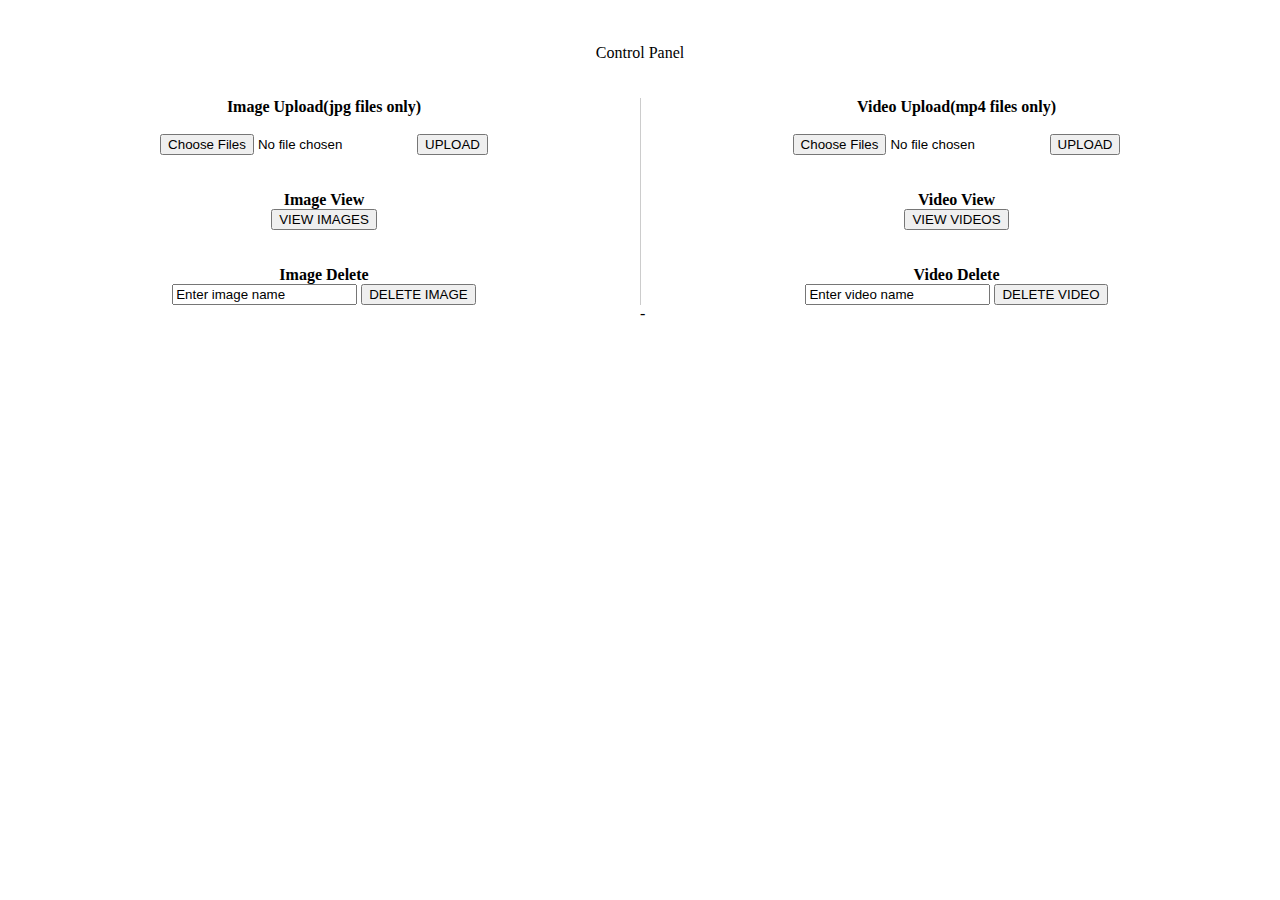
<file: control_panel.html>
<!DOCTYPE html>
<html>
<head>
	<title>Anub's | Control Panel</title>
	</head>
<body>
<br>
<br>
	
	 <center>
		 Control Panel
		 </center>
	
	<br>
	<br>	

	
	 <div style="width: 50%; height: 50%; background-color: white; float:left; border-right:solid 1px #ccc;">
		<center>
	<b>Image Upload(jpg files only)</b>
	<br>
	<br>
	<form action="add_image.php" enctype="multipart/form-data" method="POST">
		<input type="file" name="input-file" id="input-file[]" accept="all" multiple />
		
		<button type="submit" name="single-upload" >UPLOAD</button>

	</form>
	
	<br>
	<br>
	
	<b>Image View</b>
	<br>
	<form action="view_image.php" enctype="multipart/form-data" method="POST">
			
		<button type="submit" name="single-upload" >VIEW IMAGES</button>

	</form>
	
	

   <br>
   <br>
   
   <b>Image Delete</b>
	<br>
	
	<form action="delete_image.php" method="POST">
		
		 <input type="text" id="delete_file_name" name="delete_file_name" value="Enter image name" onfocus="this.value=''">
			
		<button type="submit" name="single-upload" >DELETE IMAGE</button>

	</form>
	
	
</center>
	 
	 </div>
    <div style="width: 50%; height: 50%; background-color: white; float:right;">-</div>
    
	
	<center>
	<b>Video Upload(mp4 files only)</b>
	<br>
	<br>
	<form action="add_video.php" enctype="multipart/form-data" method="POST">
		<input type="file" name="input-file" id="input-file[]" accept="all" multiple />
		
		<button type="submit" name="single-upload" >UPLOAD</button>

	</form>
	
	<br>
	<br>
	
	<b>Video View</b>
	<br>
	<form action="view_video.php" enctype="multipart/form-data" method="POST">
			
		<button type="submit" name="single-upload" >VIEW VIDEOS</button>

	</form>
	
	

   <br>
   <br>
   
   <b>Video Delete</b>
	<br>
	
	<form action="delete_video.php" method="POST">
		
		 <input type="text" id="delete_video_name" name="delete_video_name" value="Enter video name" onfocus="this.value=''">
			
		<button type="submit" name="single-upload" >DELETE VIDEO</button>

	</form>
	
	
</center>
	 
	
	
	



</body>
</html>






<script type="text/javascript">



	function _(id){
		return document.getElementById(id);
	}

	function select_file_name(id) {
	    var filename = _(id).files[0].name;
	    if (filename.length > 20) {
	        filename = filename.substring(0, 20) + '...'
	    };
	    _('file-upload').innerHTML = '-> ' + filename;
	    _('file-upload').style.backgroundColor = '#1dd1a1'
	}

</script>
</file>
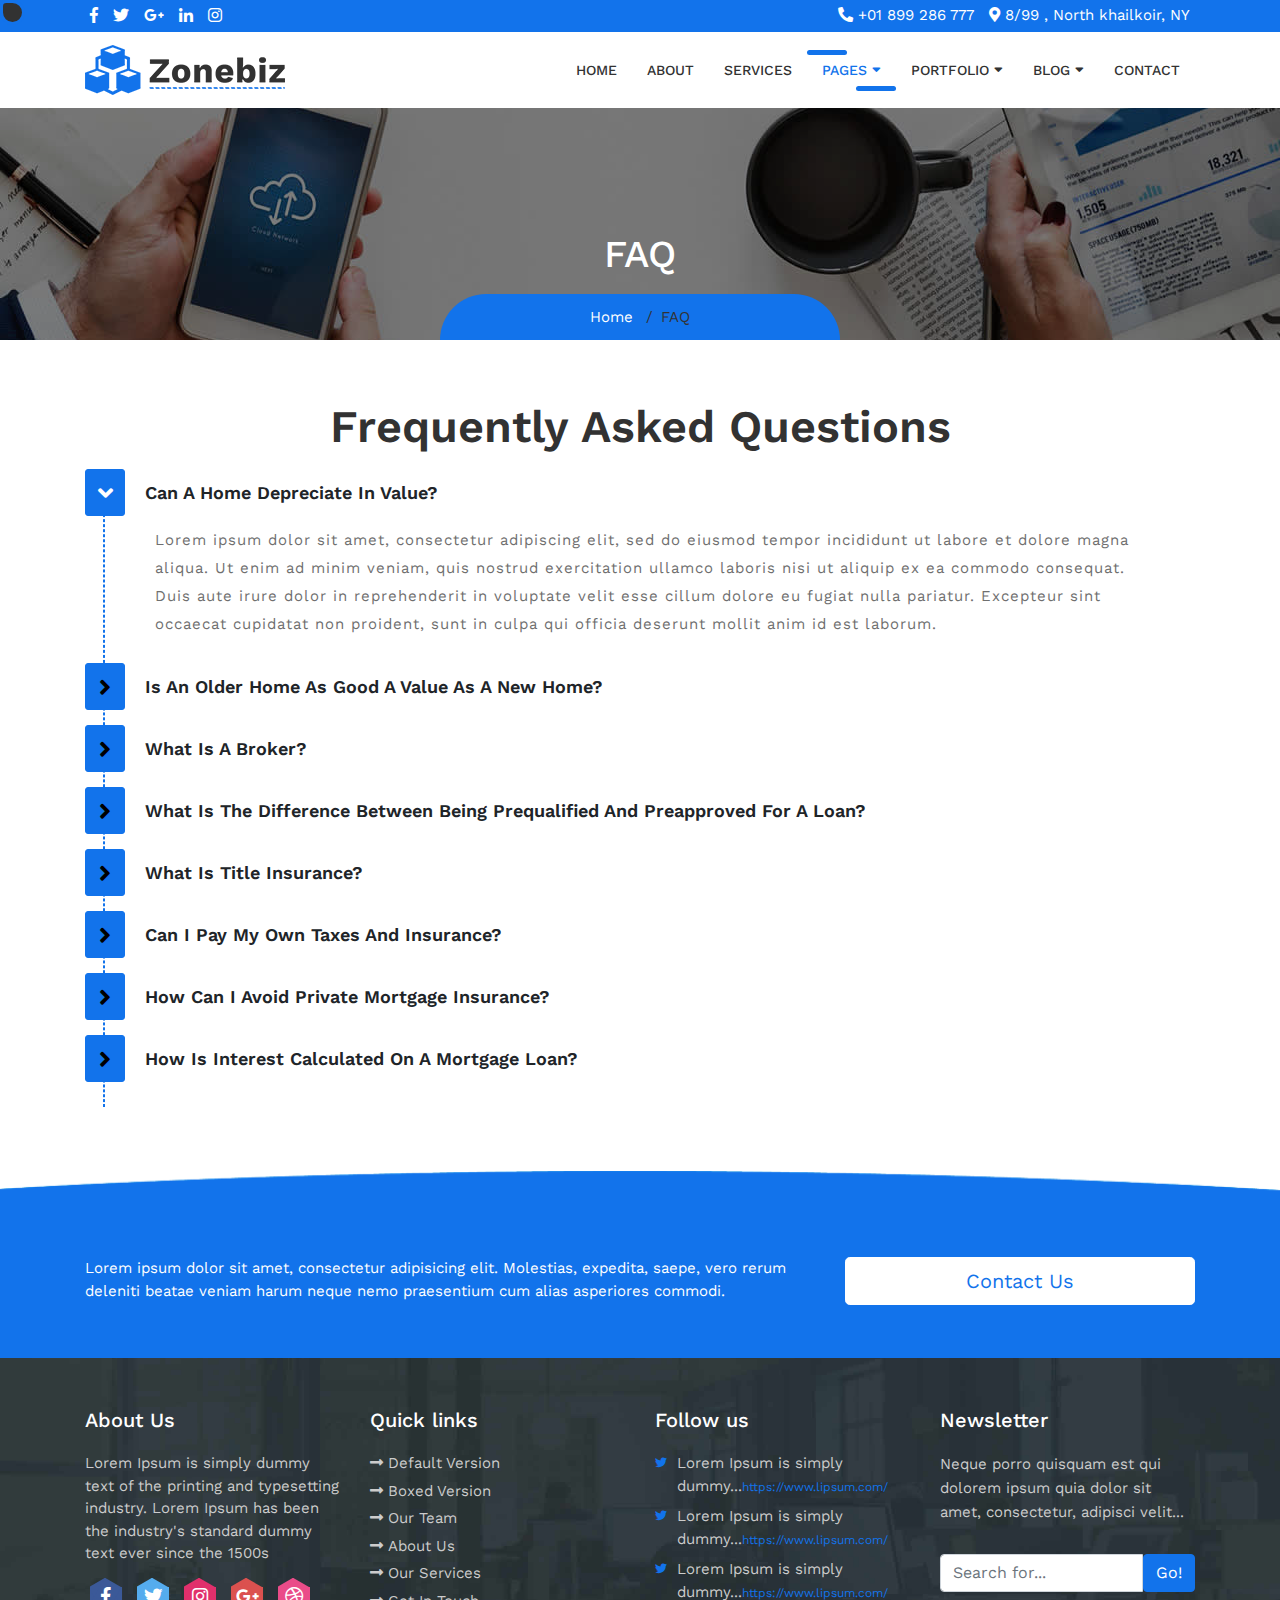
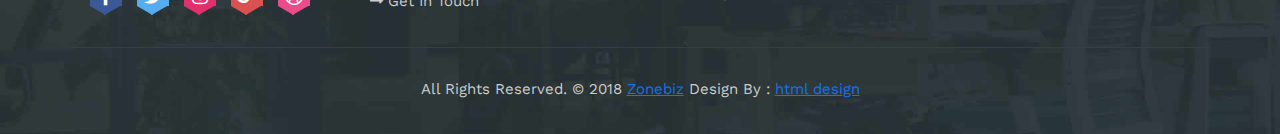
<file: faq.html>
<!DOCTYPE html>
<html lang="en">
<head>
	<meta charset="utf-8">
	<meta name="viewport" content="width=device-width, initial-scale=1, shrink-to-fit=no">
	<meta name="description" content="">
	<meta name="author" content="">
	<title> Zonebiz - Business Consulting Bootstrap4 Responsive Template </title>
	<!-- Bootstrap core CSS -->
	<link href="vendor/bootstrap/css/bootstrap.min.css" rel="stylesheet">
	<!-- Fontawesome CSS -->
	<link href="css/all.css" rel="stylesheet">
	<!-- Custom styles for this template -->
	<link href="css/style.css" rel="stylesheet">
</head>
<body>
<div class="wrapper-main">
	<!-- Top Bar -->
	<div class="top-bar">
		<div class="container">
			<div class="row">
				<div class="col-lg-6">
					<div class="social-media">
						<ul>
							<li><a href="#"><i class="fab fa-facebook-f"></i></a></li>
							<li><a href="#"><i class="fab fa-twitter"></i></a></li>
							<li><a href="#"><i class="fab fa-google-plus-g"></i></a></li>
							<li><a href="#"><i class="fab fa-linkedin-in"></i></a></li>
							<li><a href="#"><i class="fab fa-instagram"></i></a></li>
						</ul>
					</div>
				</div>
				<div class="col-lg-6">
					<div class="contact-details">
						<ul>
							<li><i class="fas fa-phone fa-rotate-90"></i> +01 899 286 777</li>
							<li><i class="fas fa-map-marker-alt"></i> 8/99 , North khailkoir, NY</li>
						</ul>
					</div>
				</div>
			</div>
		</div>
	</div>
    <!-- Navigation -->
    <nav class="navbar navbar-expand-lg navbar-dark bg-light top-nav">
        <div class="container">
            <a class="navbar-brand" href="index.html">
				<img src="images/logo.png" alt="logo" />
            </a>
            <button class="navbar-toggler navbar-toggler-right" type="button" data-toggle="collapse" data-target="#navbarResponsive" aria-controls="navbarResponsive" aria-expanded="false" aria-label="Toggle navigation">
				<span class="fas fa-bars"></span>
            </button>
            <div class="collapse navbar-collapse" id="navbarResponsive">
				<ul class="navbar-nav ml-auto">
					<li class="nav-item">
						<a class="nav-link" href="index.html">Home</a>
					</li>
					<li class="nav-item">
						<a class="nav-link" href="about.html">About</a>
					</li>
					<li class="nav-item">
						<a class="nav-link" href="services.html">Services</a>
					</li>
					<li class="nav-item dropdown">
						<a class="nav-link active" href="#" id="navbarDropdownBlog" data-toggle="dropdown" aria-haspopup="true" aria-expanded="false">Pages <i class="fas fa-sort-down"></i></a>
						<div class="dropdown-menu dropdown-menu-right" aria-labelledby="navbarDropdownBlog">
							<a class="dropdown-item" href="faq.html">FAQ</a>
							<a class="dropdown-item" href="404.html">404</a>
							<a class="dropdown-item" href="pricing.html">Pricing Table</a>
						</div>
					</li>
					<li class="nav-item dropdown">
						<a class="nav-link" href="#" id="navbarDropdownPortfolio" data-toggle="dropdown" aria-haspopup="true" aria-expanded="false">Portfolio <i class="fas fa-sort-down"></i></a>
						<div class="dropdown-menu dropdown-menu-right" aria-labelledby="navbarDropdownPortfolio">
							<a class="dropdown-item" href="portfolio-3-col.html">3 Column Portfolio</a>
							<a class="dropdown-item" href="portfolio-4-col.html">4 Column Portfolio</a>
							<a class="dropdown-item" href="portfolio-item.html">Single Portfolio Item</a>
						</div>
					</li>
					<li class="nav-item dropdown">
						<a class="nav-link" href="#" id="navbarDropdownBlog" data-toggle="dropdown" aria-haspopup="true" aria-expanded="false">Blog <i class="fas fa-sort-down"></i></a>
						<div class="dropdown-menu dropdown-menu-right" aria-labelledby="navbarDropdownBlog">
							<a class="dropdown-item" href="blog.html">Blog</a>
							<a class="dropdown-item" href="blog-post.html">Blog Post</a>
						</div>
					</li>
					<li class="nav-item">
						<a class="nav-link" href="contact.html">Contact</a>
					</li>
				</ul>
            </div>
        </div>
    </nav>

	<!-- full Title -->
	<div class="full-title">
		<div class="container">
			<!-- Page Heading/Breadcrumbs -->
			<h1 class="mt-4 mb-3">FAQ</h1>
			<div class="breadcrumb-main">
				<ol class="breadcrumb">
					<li class="breadcrumb-item">
						<a href="index.html">Home</a>
					</li>
					<li class="breadcrumb-item active">FAQ</li>
				</ol>
			</div>
		</div>
	</div>
	
    <!-- Page Content -->
	<div class="faq-main">
		<div class="container">
			<h2>Frequently Asked Questions</h2>
			<div class="accordion" id="accordionExample">				
				<div class="card accordion-single">
					<div class="card-header" id="1">
						<h5 class="mb-0">
							<button class="btn btn-link" type="button" data-toggle="collapse"
								data-target="#collapseOne" aria-expanded="true" aria-controls="collapseOne">
								Can a home depreciate in value?
							</button>
						</h5>
					</div>
					<div id="collapseOne" class="collapse show" data-parent="#accordionExample">
						<div class="card-body">
							Lorem ipsum dolor sit amet, consectetur adipiscing elit, sed do eiusmod tempor incididunt ut labore et dolore magna aliqua. Ut enim ad minim veniam, quis nostrud exercitation ullamco laboris nisi ut aliquip ex ea commodo consequat. Duis aute irure dolor in reprehenderit in voluptate velit esse cillum dolore eu fugiat nulla pariatur. Excepteur sint occaecat cupidatat non proident, sunt in culpa qui officia deserunt mollit anim id est laborum.
						</div>
					</div>
				</div>
				<div class="card accordion-single">
					<div class="card-header" id="2">
						<h5 class="mb-0">
							<button class="btn btn-link collapsed" type="button" data-toggle="collapse"
								data-target="#collapseTwo" aria-expanded="false" aria-controls="collapseTwo">
								Is an older home as good a value as a new home?
							</button>
						</h5>
					</div>
					<div id="collapseTwo" class="collapse" data-parent="#accordionExample">
						<div class="card-body">
							Lorem ipsum dolor sit amet, consectetur adipiscing elit, sed do eiusmod tempor incididunt ut labore et dolore magna aliqua. Ut enim ad minim veniam, quis nostrud exercitation ullamco laboris nisi ut aliquip ex ea commodo consequat. Duis aute irure dolor in reprehenderit in voluptate velit esse cillum dolore eu fugiat nulla pariatur. Excepteur sint occaecat cupidatat non proident, sunt in culpa qui officia deserunt mollit anim id est laborum.
						</div>
					</div>
				</div>
				<div class="card accordion-single">
					<div class="card-header" id="3">
						<h5 class="mb-0">
							<button class="btn btn-link collapsed" type="button" data-toggle="collapse"
								data-target="#collapseThree" aria-expanded="false" aria-controls="collapseThree">
								What is a broker?
							</button>
						</h5>
					</div>
					<div id="collapseThree" class="collapse" data-parent="#accordionExample">
						<div class="card-body">
							Lorem ipsum dolor sit amet, consectetur adipiscing elit, sed do eiusmod tempor incididunt ut labore et dolore magna aliqua. Ut enim ad minim veniam, quis nostrud exercitation ullamco laboris nisi ut aliquip ex ea commodo consequat. Duis aute irure dolor in reprehenderit in voluptate velit esse cillum dolore eu fugiat nulla pariatur. Excepteur sint occaecat cupidatat non proident, sunt in culpa qui officia deserunt mollit anim id est laborum.
						</div>
					</div>
				</div>
				<div class="card accordion-single">
					<div class="card-header">
						<h5 class="mb-0">
							<button class="btn btn-link collapsed" type="button" data-toggle="collapse"
								data-target="#c4" aria-expanded="false" aria-controls="collapseThree">
								What is the difference between being prequalified and preapproved for a
								loan?
							</button>
						</h5>
					</div>
					<div id="c4" class="collapse" data-parent="#accordionExample">
						<div class="card-body">
							Lorem ipsum dolor sit amet, consectetur adipiscing elit, sed do eiusmod tempor incididunt ut labore et dolore magna aliqua. Ut enim ad minim veniam, quis nostrud exercitation ullamco laboris nisi ut aliquip ex ea commodo consequat. Duis aute irure dolor in reprehenderit in voluptate velit esse cillum dolore eu fugiat nulla pariatur. Excepteur sint occaecat cupidatat non proident, sunt in culpa qui officia deserunt mollit anim id est laborum.
						</div>
					</div>
				</div>
				<div class="card accordion-single">
					<div class="card-header">
						<h5 class="mb-0">
							<button class="btn btn-link collapsed" type="button" data-toggle="collapse"
								data-target="#c5" aria-expanded="false" aria-controls="collapseThree">
								What is title insurance?
							</button>
						</h5>
					</div>
					<div id="c5" class="collapse" data-parent="#accordionExample">
						<div class="card-body">
							Lorem ipsum dolor sit amet, consectetur adipiscing elit, sed do eiusmod tempor incididunt ut labore et dolore magna aliqua. Ut enim ad minim veniam, quis nostrud exercitation ullamco laboris nisi ut aliquip ex ea commodo consequat. Duis aute irure dolor in reprehenderit in voluptate velit esse cillum dolore eu fugiat nulla pariatur. Excepteur sint occaecat cupidatat non proident, sunt in culpa qui officia deserunt mollit anim id est laborum.
						</div>
					</div>
				</div>
				<div class="card accordion-single">
					<div class="card-header">
						<h5 class="mb-0">
							<button class="btn btn-link collapsed" type="button" data-toggle="collapse"
								data-target="#c6" aria-expanded="false" aria-controls="collapseThree">
								Can I pay my own taxes and insurance?
							</button>
						</h5>
					</div>
					<div id="c6" class="collapse" data-parent="#accordionExample">
						<div class="card-body">
							Lorem ipsum dolor sit amet, consectetur adipiscing elit, sed do eiusmod tempor incididunt ut labore et dolore magna aliqua. Ut enim ad minim veniam, quis nostrud exercitation ullamco laboris nisi ut aliquip ex ea commodo consequat. Duis aute irure dolor in reprehenderit in voluptate velit esse cillum dolore eu fugiat nulla pariatur. Excepteur sint occaecat cupidatat non proident, sunt in culpa qui officia deserunt mollit anim id est laborum.
						</div>
					</div>
				</div>
				<div class="card accordion-single">
					<div class="card-header">
						<h5 class="mb-0">
							<button class="btn btn-link collapsed" type="button" data-toggle="collapse"
								data-target="#c7" aria-expanded="false" aria-controls="collapseThree">
								How can I avoid private mortgage insurance?
							</button>
						</h5>
					</div>
					<div id="c7" class="collapse" data-parent="#accordionExample">
						<div class="card-body">
							Lorem ipsum dolor sit amet, consectetur adipiscing elit, sed do eiusmod tempor incididunt ut labore et dolore magna aliqua. Ut enim ad minim veniam, quis nostrud exercitation ullamco laboris nisi ut aliquip ex ea commodo consequat. Duis aute irure dolor in reprehenderit in voluptate velit esse cillum dolore eu fugiat nulla pariatur. Excepteur sint occaecat cupidatat non proident, sunt in culpa qui officia deserunt mollit anim id est laborum.
						</div>
					</div>
				</div>
				<div class="card accordion-single">
					<div class="card-header">
						<h5 class="mb-0">
							<button class="btn btn-link collapsed" type="button" data-toggle="collapse"
								data-target="#c8" aria-expanded="false" aria-controls="collapseThree">
								How is interest calculated on a mortgage loan?
							</button>
						</h5>
					</div>
					<div id="c8" class="collapse" data-parent="#accordionExample">
						<div class="card-body">
							Lorem ipsum dolor sit amet, consectetur adipiscing elit, sed do eiusmod tempor incididunt ut labore et dolore magna aliqua. Ut enim ad minim veniam, quis nostrud exercitation ullamco laboris nisi ut aliquip ex ea commodo consequat. Duis aute irure dolor in reprehenderit in voluptate velit esse cillum dolore eu fugiat nulla pariatur. Excepteur sint occaecat cupidatat non proident, sunt in culpa qui officia deserunt mollit anim id est laborum.
						</div>
					</div>
				</div>
			</div>
		</div>
    </div>
    <!-- /.container -->
	
	<!-- Contact Us -->
	<div class="touch-line">
		<div class="container">
			<div class="row">
				<div class="col-md-8">
				   <p>Lorem ipsum dolor sit amet, consectetur adipisicing elit. Molestias, expedita, saepe, vero rerum deleniti beatae veniam harum neque nemo praesentium cum alias asperiores commodi.</p>
				</div>
				<div class="col-md-4">
				   <a class="btn btn-lg btn-secondary btn-block" href="#"> Contact Us </a>
				</div>
			</div>
		</div>
	</div>

    <!--footer starts from here-->
    <footer class="footer">
        <div class="container bottom_border">
            <div class="row">
				<div class="col-lg-3 col-md-6 col-sm-6 col">
					<h5 class="headin5_amrc col_white_amrc pt2">About Us</h5>
					<!--headin5_amrc-->
					<p class="mb10">Lorem Ipsum is simply dummy text of the printing and typesetting industry. Lorem Ipsum has been the industry's standard dummy text ever since the 1500s</p>
					<ul class="footer-social">
						<li><a class="facebook hb-xs-margin" href="#"><span class="hb hb-xs spin hb-facebook"><i class="fab fa-facebook-f"></i></span></a></li>
						<li><a class="twitter hb-xs-margin" href="#"><span class="hb hb-xs spin hb-twitter"><i class="fab fa-twitter"></i></span></a></li>
						<li><a class="instagram hb-xs-margin" href="#"><span class="hb hb-xs spin hb-instagram"><i class="fab fa-instagram"></i></span></a></li>
						<li><a class="googleplus hb-xs-margin" href="#"><span class="hb hb-xs spin hb-google-plus"><i class="fab fa-google-plus-g"></i></span></a></li>
						<li><a class="dribbble hb-xs-margin" href="#"><span class="hb hb-xs spin hb-dribbble"><i class="fab fa-dribbble"></i></span></a></li>
					</ul>
				</div>	
				<div class="col-lg-3 col-md-6 col-sm-6">
					<h5 class="headin5_amrc col_white_amrc pt2">Quick links</h5>
					<!--headin5_amrc-->
					<ul class="footer_ul_amrc">
						<li><a href="#"><i class="fas fa-long-arrow-alt-right"></i>Default Version</a></li>
						<li><a href="#"><i class="fas fa-long-arrow-alt-right"></i>Boxed Version</a></li>
						<li><a href="#"><i class="fas fa-long-arrow-alt-right"></i>Our Team </a></li>
						<li><a href="#"><i class="fas fa-long-arrow-alt-right"></i>About Us</a></li>
						<li><a href="#"><i class="fas fa-long-arrow-alt-right"></i>Our Services</a></li>
						<li><a href="#"><i class="fas fa-long-arrow-alt-right"></i>Get In Touch</a></li>
					</ul>
					<!--footer_ul_amrc ends here-->
				</div>
				<div class="col-lg-3 col-md-6 col-sm-6 col">
					<h5 class="headin5_amrc col_white_amrc pt2">Follow us</h5>
					<!--headin5_amrc ends here-->
					<ul class="footer_ul2_amrc">
						<li>
							<a href="#"><i class="fab fa-twitter fleft padding-right"></i> </a>
							<p>Lorem Ipsum is simply dummy...<a href="#">https://www.lipsum.com/</a></p>
						</li>
						<li>
							<a href="#"><i class="fab fa-twitter fleft padding-right"></i> </a>
							<p>Lorem Ipsum is simply dummy...<a href="#">https://www.lipsum.com/</a></p>
						</li>
						<li>
							<a href="#"><i class="fab fa-twitter fleft padding-right"></i> </a>
							<p>Lorem Ipsum is simply dummy...<a href="#">https://www.lipsum.com/</a></p>
						</li>
					</ul>
					<!--footer_ul2_amrc ends here-->
				</div>
				<div class="col-lg-3 col-md-6 col-sm-6 ">
					<div class="news-box">
						<h5 class="headin5_amrc col_white_amrc pt2">Newsletter</h5>
						<p>Neque porro quisquam est qui dolorem ipsum quia dolor sit amet, consectetur, adipisci velit...</p>
						<form action="#">
							<div class="input-group">
								<input class="form-control" placeholder="Search for..." type="text">
								<span class="input-group-btn">
								  <button class="btn btn-secondary" type="button">Go!</button>
								</span>
							</div>
						</form>
					</div>
				</div>
			</div>
		</div>
        <div class="container">
            <p class="copyright text-center">All Rights Reserved. &copy; 2018 <a href="#">Zonebiz</a> Design By : 
				<a href="https://html.design/">html design</a>
            </p>
        </div>
    </footer>
</div>
<!-- Bootstrap core JavaScript -->
<script src="vendor/jquery/jquery.min.js"></script>
<script src="vendor/bootstrap/js/bootstrap.bundle.min.js"></script>
<script src="js/jquery.appear.js"></script>
<script src="js/script.js"></script>
</body>
</html>
</file>
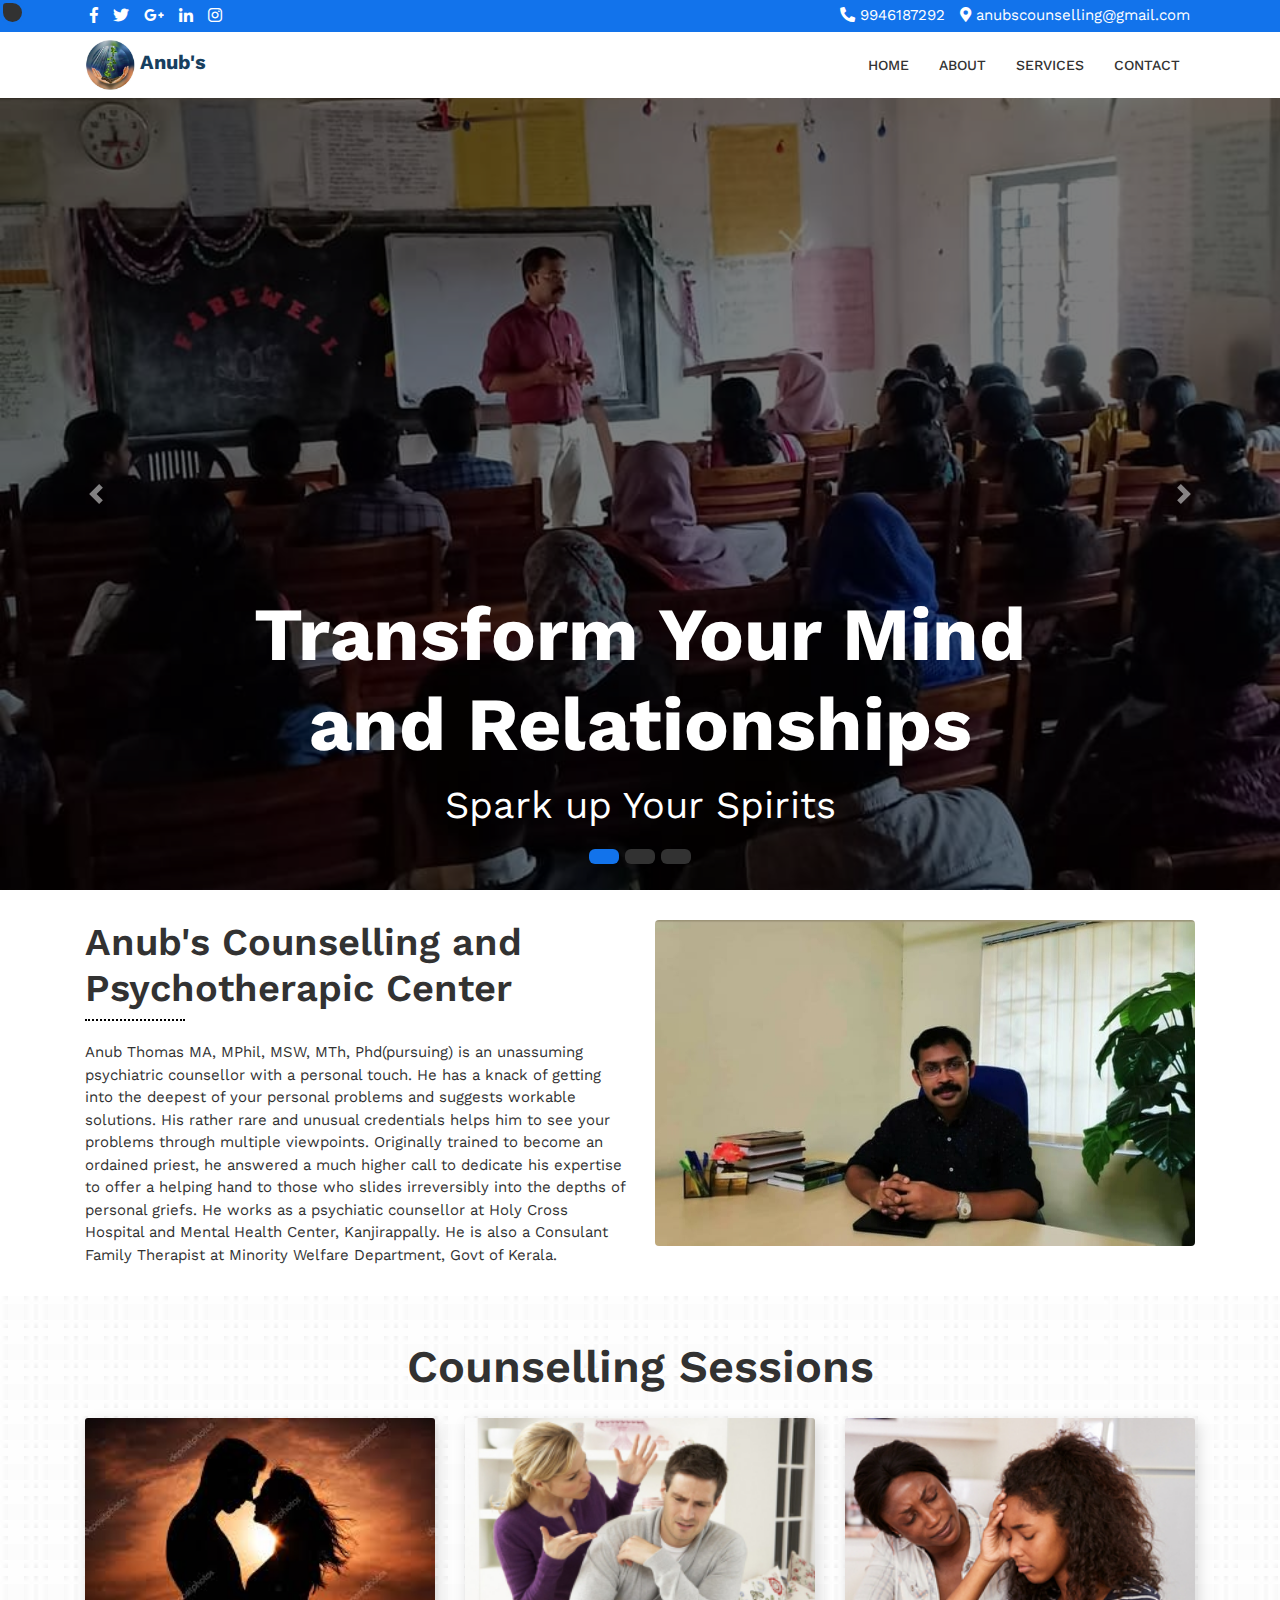
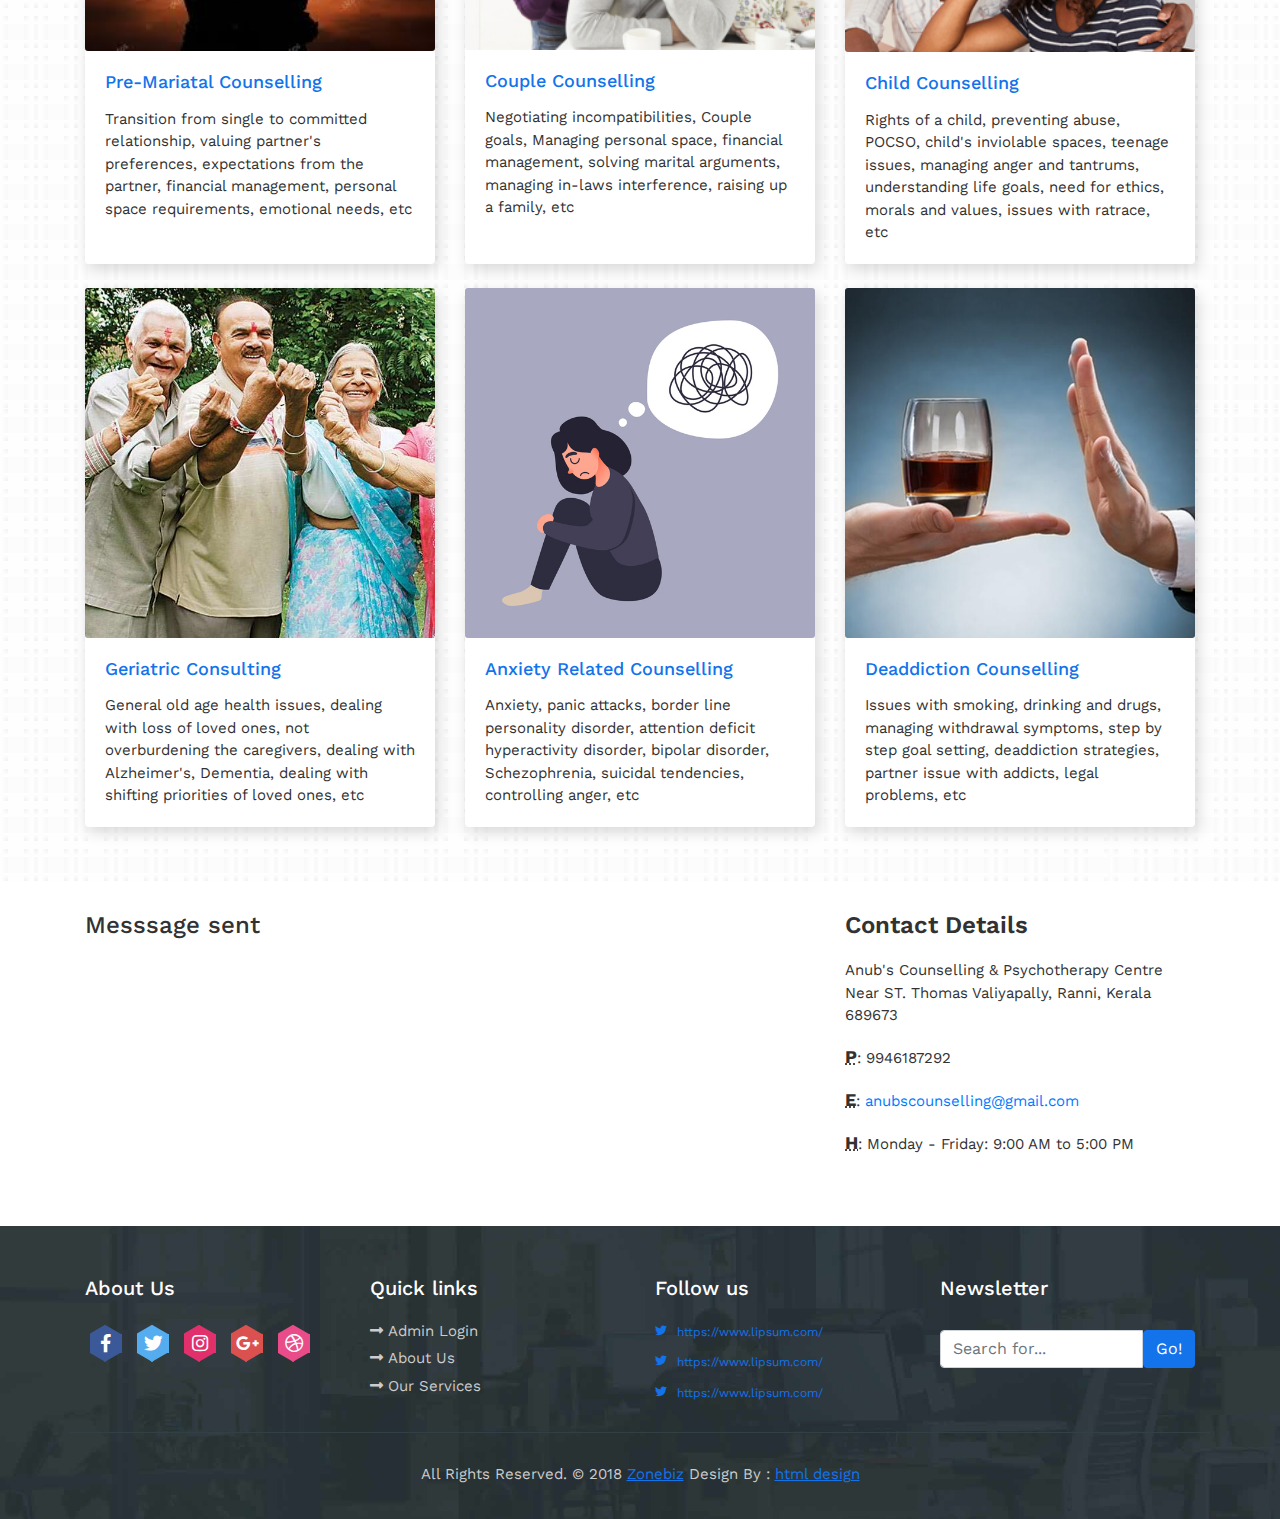
<file: message_sent.html>
<!DOCTYPE html>
<html lang="en">
<head>
	<meta charset="utf-8">
	<meta name="viewport" content="width=device-width, initial-scale=1, shrink-to-fit=no">
	<meta name="description" content="">
	<meta name="author" content="">
	<title> Anub's Counselling & Psychotherapy Center</title>
	<!-- Bootstrap core CSS -->
	<link href="vendor/bootstrap/css/bootstrap.min.css" rel="stylesheet">
	<!-- Fontawesome CSS -->
	<link href="css/all.css" rel="stylesheet">
	<!-- Owl Carousel CSS -->
	<link href="css/owl.carousel.min.css" rel="stylesheet">
	<!-- Owl Carousel CSS -->
	<link href="css/jquery.fancybox.min.css" rel="stylesheet">
	<!-- Custom styles for this template -->
	<link href="css/style.css" rel="stylesheet">
</head>
<body>
<div class="wrapper-main">
	<!-- Top Bar -->
	<div class="top-bar">
		<div class="container">
			<div class="row">
				<div class="col-lg-6">
					<div class="social-media">
						<ul>
							<li><a href="#"><i class="fab fa-facebook-f"></i></a></li>
							<li><a href="#"><i class="fab fa-twitter"></i></a></li>
							<li><a href="#"><i class="fab fa-google-plus-g"></i></a></li>
							<li><a href="#"><i class="fab fa-linkedin-in"></i></a></li>
							<li><a href="#"><i class="fab fa-instagram"></i></a></li>
						</ul>
					</div>
				</div>
				<div class="col-lg-6">
					<div class="contact-details">
						<ul>
							<li><i class="fas fa-phone fa-rotate-90"></i> 9946187292</li>
							<li><i class="fas fa-map-marker-alt"></i> anubscounselling@gmail.com</li>
						</ul>
					</div>
				</div>
			</div>
		</div>
	</div>
    <!-- Navigation -->
    <nav class="navbar navbar-expand-lg navbar-dark bg-light top-nav" >
		
		
        <div class="container" >
			
			<div>
	        <img src="images/nikas.jpg" alt="logo" style="width:50px;height:50px" />
			 <b style="color:#173F5F;font-size:20px">Anub's </b>		
			</div>
            <a class="navbar-brand" href="index.html" >  </a>
            
          
            <button class="navbar-toggler navbar-toggler-right" type="button" data-toggle="collapse" data-target="#navbarResponsive" aria-controls="navbarResponsive" aria-expanded="false" aria-label="Toggle navigation">
				<span class="fas fa-bars"></span>
            </button>
            <div class="collapse navbar-collapse" id="navbarResponsive">
				<ul class="navbar-nav ml-auto">
					<li class="nav-item">
						<a class="nav-link " href="index.html">Home</a>
					</li>
					
					<li class="nav-item">
						<a class="nav-link" href="#about">About</a>
					</li>
					
					<li class="nav-item">
						<a class="nav-link" href="#services">Services</a>
					</li>
					
					<li class="nav-item">
						<a class="nav-link" href="#message">Contact</a>
					</li>
				</ul>
            </div>
        </div>
    </nav>
	
	
	
	
    <header class="slider-main">
        <div id="carouselExampleIndicators" class="carousel slide carousel-fade" data-ride="carousel">
            <ol class="carousel-indicators">
               <li data-target="#carouselExampleIndicators" data-slide-to="0" class="active"></li>
               <li data-target="#carouselExampleIndicators" data-slide-to="1"></li>
               <li data-target="#carouselExampleIndicators" data-slide-to="2"></li>
            </ol>
            <div class="carousel-inner" role="listbox">
               <!-- Slide One - Set the background image for this slide in the line below -->
               <div class="carousel-item active" style="background-image: url('images/session1.jpg')">
                  <div class="carousel-caption d-none d-md-block">
                     <h3>Transform Your Mind and Relationships</h3>
                     <p>Spark up Your Spirits</p>
                  </div>
               </div>
               <!-- Slide Two - Set the background image for this slide in the line below -->
               <div class="carousel-item" style="background-image: url('images/session3.jpg')">
                  <div class="carousel-caption d-none d-md-block">
                     <h3>Manage Stress and Anxiety Effectively</h3>
                     <p> Keep Depression at a Bay</p>
                  </div>
               </div>
               <!-- Slide Three - Set the background image for this slide in the line below -->
               <div class="carousel-item" style="background-image: url('images/session5.jpg')">
                  <div class="carousel-caption d-none d-md-block">
                     <h3> Live a Healthier Life</h3>
                     <p> Overcome your Negative Thoughts </p>
                  </div>
               </div>
            </div>
            <a class="carousel-control-prev" href="#carouselExampleIndicators" role="button" data-slide="prev">
				<span class="carousel-control-prev-icon" aria-hidden="true"></span>
				<span class="sr-only">Previous</span>
            </a>
            <a class="carousel-control-next" href="#carouselExampleIndicators" role="button" data-slide="next">
				<span class="carousel-control-next-icon" aria-hidden="true"></span>
				<span class="sr-only">Next</span>
            </a>
        </div>
    </header>
    
    
    
    
	
    <!-- Page Content -->
    <div class="container">        
        <!-- About Section -->
        <div class="about-main" id="about">
            <div class="row">
               <div class="col-lg-6">
                  <h2>Anub's Counselling and Psychotherapic Center</h2>
                  Anub Thomas MA, MPhil, MSW, MTh, Phd(pursuing) is an unassuming psychiatric counsellor with a personal touch. He has a knack of getting into the deepest of your personal problems and suggests workable solutions. His rather rare and unusual credentials helps him to see your problems through multiple viewpoints.
                  Originally trained to become an ordained priest, he answered a much higher call to dedicate his expertise to offer a helping hand to those who slides irreversibly into the depths of personal griefs. He works as a psychiatic counsellor at Holy Cross Hospital and Mental Health Center, Kanjirappally. He is also a Consulant Family Therapist at Minority Welfare Department, Govt of Kerala.
                  				  
               </div>
               <div class="col-lg-6">
                  <img class="img-fluid rounded" src="images/anub_main2.jpg" alt="" />
               </div>
            </div>
            <!-- /.row -->
        </div>
	</div>	
	
	<div class="services-bar" id="services">
		<div class="container">
			<h1 class="py-4">Counselling Sessions </h1>
			<!-- Services Section -->
			<div class="row">
			   <div class="col-lg-4 mb-4">
					<div class="card h-100">
						<div class="card-img">
							<img class="img-fluid" src="images/couple.jpeg" alt="" />
						</div>
						<div class="card-body">
							<h4 class="card-header"> Pre-Mariatal Counselling </h4>
							<p class="card-text"> Transition from single to committed relationship, valuing partner's preferences, expectations from the partner, financial management, personal space requirements, emotional needs, etc</p>
						</div>
					</div>
			   </div>
			   <div class="col-lg-4 mb-4">
					<div class="card h-100">
						<div class="card-img">
							<img class="img-fluid" src="images/fighting.jpeg" alt="" />
						</div>
						<div class="card-body">
							<h4 class="card-header"> Couple Counselling </h4>
							<p class="card-text"> Negotiating incompatibilities, Couple goals, Managing personal space, financial management, solving marital arguments, managing in-laws interference, raising up a family, etc </p>
						</div>
					</div>
			   </div>
			   <div class="col-lg-4 mb-4">
					<div class="card h-100">
						<div class="card-img">
							<img class="img-fluid" src="images/child_issues.jpeg" alt="" />
						</div>
						<div class="card-body">
							<h4 class="card-header"> Child Counselling </h4>
							<p class="card-text">Rights of a child, preventing abuse, POCSO, child's inviolable spaces, teenage issues, managing anger and tantrums, understanding life goals, need for ethics, morals and values, issues with ratrace, etc    </p>
						</div>
					</div>
			   </div>
			   <div class="col-lg-4 mb-4">
					<div class="card h-100">
						<div class="card-img">
							<img class="img-fluid" src="images/old_people.jpeg" alt="" />
						</div>
						<div class="card-body">
							<h4 class="card-header"> Geriatric Consulting </h4>
							<p class="card-text">General old age health issues, dealing with loss of loved ones, not overburdening the caregivers, dealing with Alzheimer's, Dementia, dealing with shifting priorities of loved ones, etc  </p>
						</div>						
					</div>
			   </div>
			   <div class="col-lg-4 mb-4">
					<div class="card h-100">
						<div class="card-img">
							<img class="img-fluid" src="images/anxiety.jpeg" alt="" />
						</div>
						<div class="card-body">
							<h4 class="card-header"> Anxiety Related Counselling </h4>
							<p class="card-text"> Anxiety, panic attacks, border line personality disorder, attention deficit hyperactivity disorder, bipolar disorder, Schezophrenia, suicidal tendencies, controlling anger, etc </p>
						</div>						
					</div>
			   </div>
			   <div class="col-lg-4 mb-4">
					<div class="card h-100">
						<div class="card-img">
							<img class="img-fluid" src="images/deaddiction.jpeg" alt="" />
						</div>
						<div class="card-body">
							<h4 class="card-header"> Deaddiction Counselling </h4>
							<p class="card-text">Issues with smoking, drinking and drugs, managing withdrawal symptoms, step by step goal setting, deaddiction strategies, partner issue with addicts, legal problems, etc</p>
						</div>
					</div>
			   </div>
			</div>
			<!-- /.row -->
		</div>
	</div>
	
	
<!--   video should be added here  -->	
	
		
	
	
	<!-- adding  message -->
	
	
	
    <div class="contact-main" id="message">
		<div class="container" >
			<!-- Content Row -->
		  <div class="row">
			<!-- Map Column -->
				<div class="col-lg-8 mb-4 contact-left">
					
					
					<h4>Messsage sent</h4>
					
									</div>
				
				
				
				<!-- Contact Details Column -->
				<div class="col-lg-4 mb-4 contact-right">
					<h3>Contact Details</h3>
					<p>
						Anub's Counselling & Psychotherapy Centre
						<br>
						Near ST. Thomas Valiyapally, Ranni, Kerala 689673
					  <br>
					</p>
					<p>
						<abbr title="Phone">P</abbr>: 
						9946187292
					</p>
					<p>
						<abbr title="Email">E</abbr>:
						<a href="mailto:name@example.com"> anubscounselling@gmail.com </a>
					</p>
					<p>
						<abbr title="Hours">H</abbr>: Monday - Friday: 9:00 AM to 5:00 PM
					</p>
				</div>
			</div>
			<!-- /.row -->
		</div>
		<!-- /.container -->
	</div>

<!-- end of message -->	
	
	
	
	
	
	
	
	
	
	
	
	
	
	
	
    <!-- /.container -->
    <!--footer starts from here-->
    <footer class="footer">
        <div class="container bottom_border">
            <div class="row">
				<div class="col-lg-3 col-md-6 col-sm-6 col">
					<h5 class="headin5_amrc col_white_amrc pt2">About Us</h5>
					<!--headin5_amrc-->
					<p class="mb10"></p>
					<ul class="footer-social">
						<li><a class="facebook hb-xs-margin" href="#"><span class="hb hb-xs spin hb-facebook"><i class="fab fa-facebook-f"></i></span></a></li>
						<li><a class="twitter hb-xs-margin" href="#"><span class="hb hb-xs spin hb-twitter"><i class="fab fa-twitter"></i></span></a></li>
						<li><a class="instagram hb-xs-margin" href="#"><span class="hb hb-xs spin hb-instagram"><i class="fab fa-instagram"></i></span></a></li>
						<li><a class="googleplus hb-xs-margin" href="#"><span class="hb hb-xs spin hb-google-plus"><i class="fab fa-google-plus-g"></i></span></a></li>
						<li><a class="dribbble hb-xs-margin" href="#"><span class="hb hb-xs spin hb-dribbble"><i class="fab fa-dribbble"></i></span></a></li>
					</ul>
				</div>	
				<div class="col-lg-3 col-md-6 col-sm-6">
					<h5 class="headin5_amrc col_white_amrc pt2">Quick links</h5>
					<!--headin5_amrc-->
					<ul class="footer_ul_amrc">
						<li><a href="admin_login.html"><i class="fas fa-long-arrow-alt-right"></i>Admin Login</a></li>
						<li><a href="#about"><i class="fas fa-long-arrow-alt-right"></i>About Us</a></li>
						<li><a href="#services"><i class="fas fa-long-arrow-alt-right"></i>Our Services</a></li>
						
					</ul>
					<!--footer_ul_amrc ends here-->
				</div>
				<div class="col-lg-3 col-md-6 col-sm-6 col">
					<h5 class="headin5_amrc col_white_amrc pt2">Follow us</h5>
					<!--headin5_amrc ends here-->
					<ul class="footer_ul2_amrc">
						<li>
							<a href="#"><i class="fab fa-twitter fleft padding-right"></i> </a>
							<p><a href="#">https://www.lipsum.com/</a></p>
						</li>
						<li>
							<a href="#"><i class="fab fa-twitter fleft padding-right"></i> </a>
							<p><a href="#">https://www.lipsum.com/</a></p>
						</li>
						<li>
							<a href="#"><i class="fab fa-twitter fleft padding-right"></i> </a>
							<p><a href="#">https://www.lipsum.com/</a></p>
						</li>
					</ul>
					<!--footer_ul2_amrc ends here-->
				</div>
				<div class="col-lg-3 col-md-6 col-sm-6 ">
					<div class="news-box">
						<h5 class="headin5_amrc col_white_amrc pt2">Newsletter</h5>
						<p></p>
						<form action="#">
							<div class="input-group">
								<input class="form-control" placeholder="Search for..." type="text">
								<span class="input-group-btn">
								  <button class="btn btn-secondary" type="button">Go!</button>
								</span>
							</div>
						</form>
					</div>
				</div>
			</div>
		</div>
        <div class="container">
            <p class="copyright text-center">All Rights Reserved. &copy; 2018 <a href="#">Zonebiz</a> Design By : 
				<a href="https://html.design/">html design</a>
            </p>
        </div>
    </footer>
</div>
	  
<!-- Bootstrap core JavaScript -->
<script src="vendor/jquery/jquery.min.js"></script>
<script src="vendor/bootstrap/js/bootstrap.bundle.min.js"></script>
<script src="js/imagesloaded.pkgd.min.js"></script>
<script src="js/isotope.pkgd.min.js"></script>
<script src="js/filter.js"></script>
<script src="js/jquery.appear.js"></script>
<script src="js/owl.carousel.min.js"></script>
<script src="js/jquery.fancybox.min.js"></script>
<script src="js/script.js"></script>
</body>
</html>
</file>
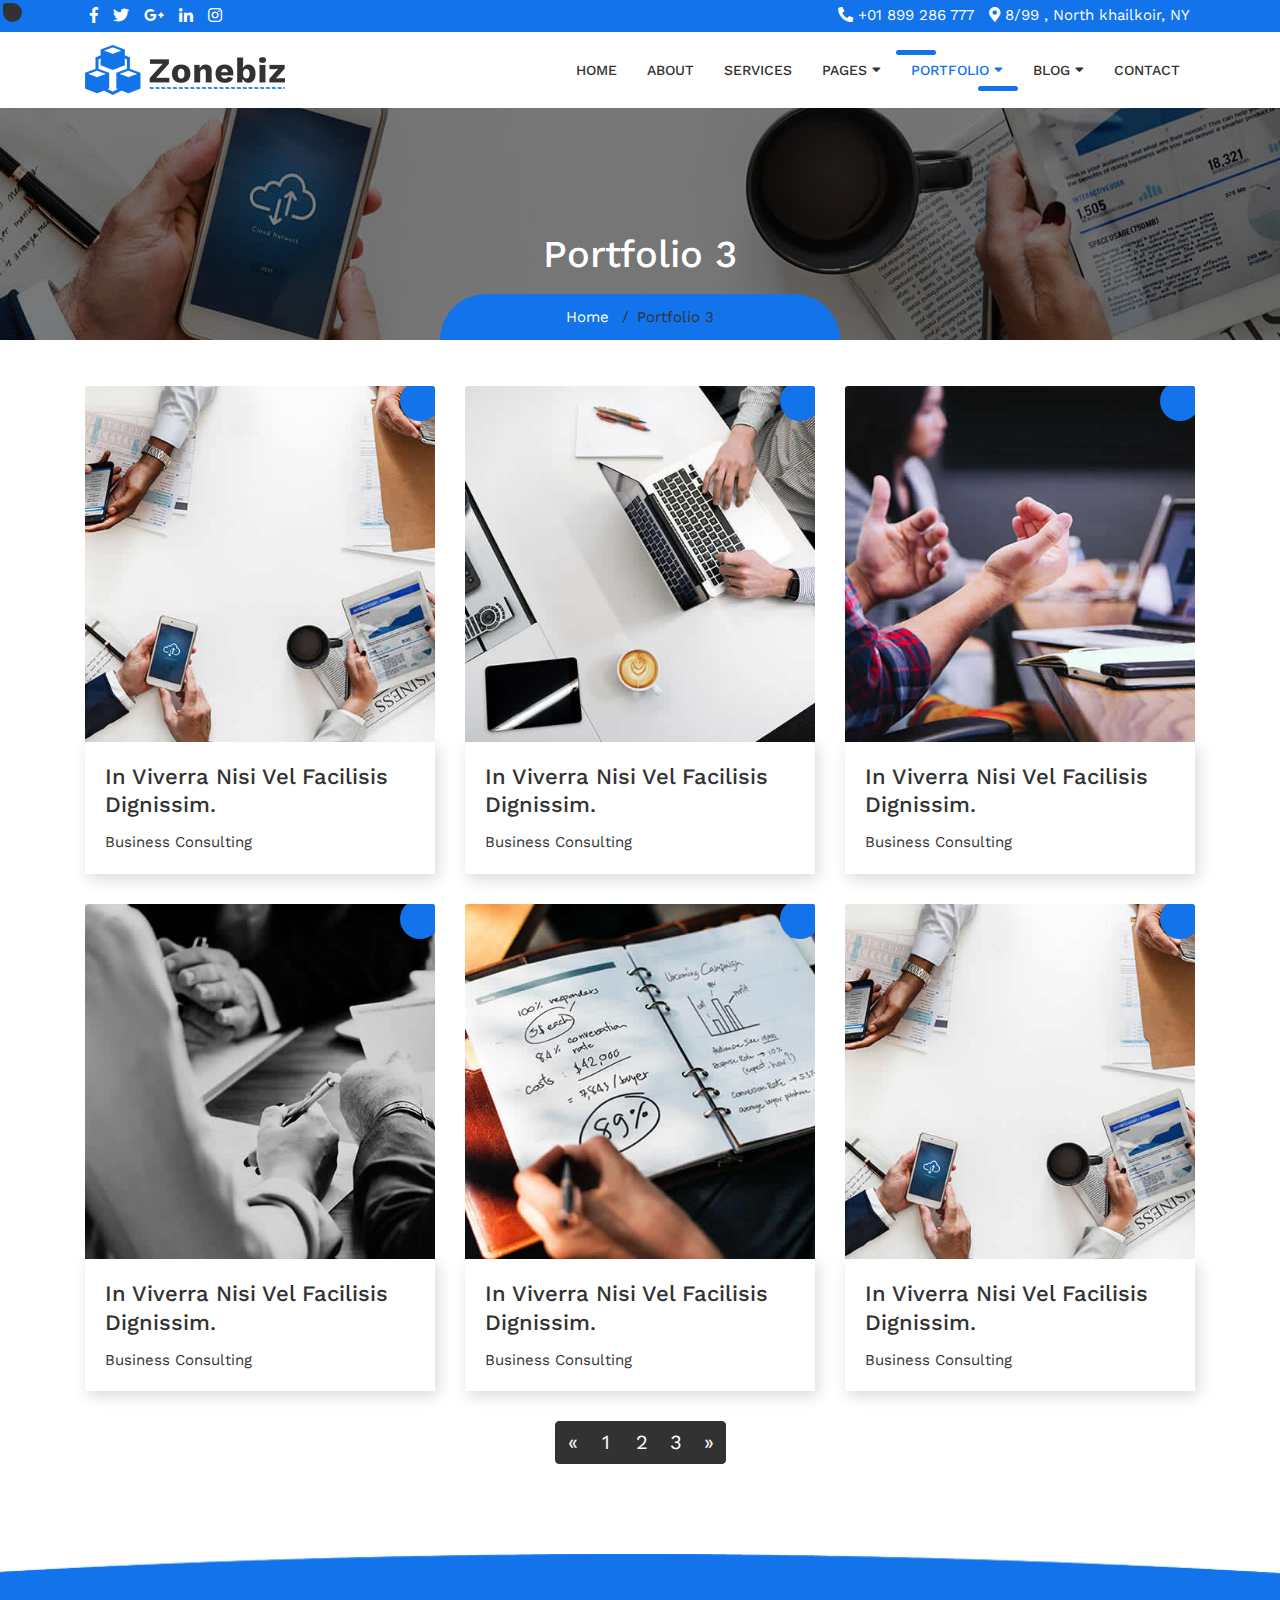
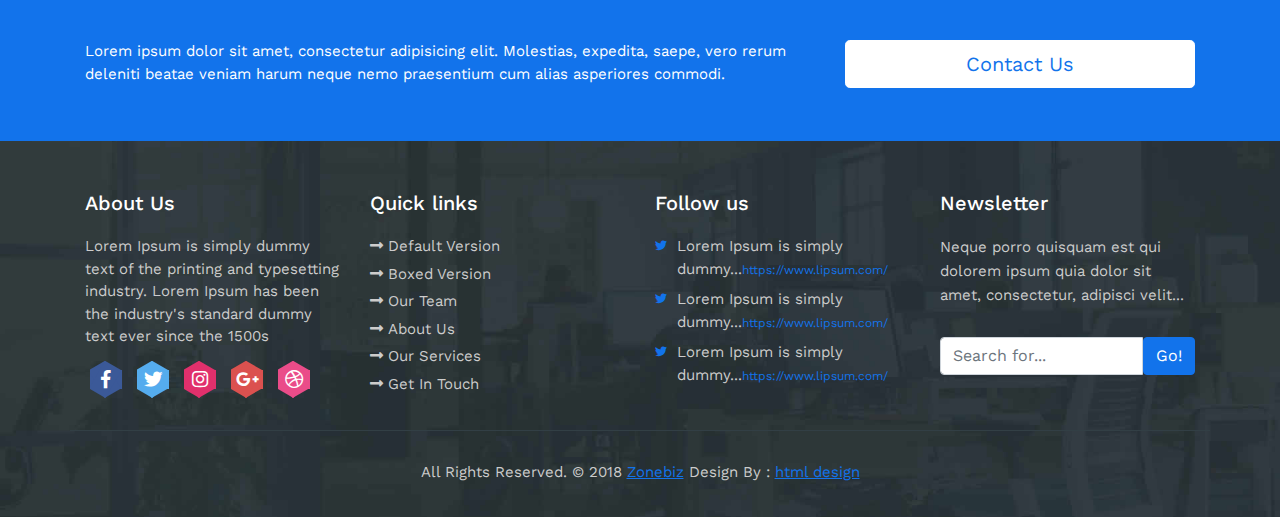
<file: portfolio-3-col.html>
<!DOCTYPE html>
<html lang="en">
<head>
	<meta charset="utf-8">
	<meta name="viewport" content="width=device-width, initial-scale=1, shrink-to-fit=no">
	<meta name="description" content="">
	<meta name="author" content="">
	<title> Zonebiz - Business Consulting Bootstrap4 Responsive Template </title>
	<!-- Bootstrap core CSS -->
	<link href="vendor/bootstrap/css/bootstrap.min.css" rel="stylesheet">
	<!-- Fontawesome CSS -->
	<link href="css/all.css" rel="stylesheet">
	<!-- Custom styles for this template -->
	<link href="css/style.css" rel="stylesheet">
</head>
<body>
<div class="wrapper-main">
	<!-- Top Bar -->
	<div class="top-bar">
		<div class="container">
			<div class="row">
				<div class="col-lg-6">
					<div class="social-media">
						<ul>
							<li><a href="#"><i class="fab fa-facebook-f"></i></a></li>
							<li><a href="#"><i class="fab fa-twitter"></i></a></li>
							<li><a href="#"><i class="fab fa-google-plus-g"></i></a></li>
							<li><a href="#"><i class="fab fa-linkedin-in"></i></a></li>
							<li><a href="#"><i class="fab fa-instagram"></i></a></li>
						</ul>
					</div>
				</div>
				<div class="col-lg-6">
					<div class="contact-details">
						<ul>
							<li><i class="fas fa-phone fa-rotate-90"></i> +01 899 286 777</li>
							<li><i class="fas fa-map-marker-alt"></i> 8/99 , North khailkoir, NY</li>
						</ul>
					</div>
				</div>
			</div>
		</div>
	</div>
	<!-- Navigation -->
    <nav class="navbar navbar-expand-lg navbar-dark bg-light top-nav">
        <div class="container">
            <a class="navbar-brand" href="index.html">
				<img src="images/logo.png" alt="logo" />
            </a>
            <button class="navbar-toggler navbar-toggler-right" type="button" data-toggle="collapse" data-target="#navbarResponsive" aria-controls="navbarResponsive" aria-expanded="false" aria-label="Toggle navigation">
				<span class="fas fa-bars"></span>
            </button>
            <div class="collapse navbar-collapse" id="navbarResponsive">
				<ul class="navbar-nav ml-auto">
					<li class="nav-item">
						<a class="nav-link" href="index.html">Home</a>
					</li>
					<li class="nav-item">
						<a class="nav-link" href="about.html">About</a>
					</li>
					<li class="nav-item">
						<a class="nav-link" href="services.html">Services</a>
					</li>
					<li class="nav-item dropdown">
						<a class="nav-link" href="#" id="navbarDropdownBlog" data-toggle="dropdown" aria-haspopup="true" aria-expanded="false">Pages <i class="fas fa-sort-down"></i></a>
						<div class="dropdown-menu dropdown-menu-right" aria-labelledby="navbarDropdownBlog">
							<a class="dropdown-item" href="faq.html">FAQ</a>
							<a class="dropdown-item" href="404.html">404</a>
							<a class="dropdown-item" href="pricing.html">Pricing Table</a>
						</div>
					</li>
					<li class="nav-item dropdown">
						<a class="nav-link active" href="#" id="navbarDropdownPortfolio" data-toggle="dropdown" aria-haspopup="true" aria-expanded="false">Portfolio <i class="fas fa-sort-down"></i></a>
						<div class="dropdown-menu dropdown-menu-right" aria-labelledby="navbarDropdownPortfolio">
							<a class="dropdown-item" href="portfolio-3-col.html">3 Column Portfolio</a>
							<a class="dropdown-item" href="portfolio-4-col.html">4 Column Portfolio</a>
							<a class="dropdown-item" href="portfolio-item.html">Single Portfolio Item</a>
						</div>
					</li>
					<li class="nav-item dropdown">
						<a class="nav-link" href="#" id="navbarDropdownBlog" data-toggle="dropdown" aria-haspopup="true" aria-expanded="false">Blog <i class="fas fa-sort-down"></i></a>
						<div class="dropdown-menu dropdown-menu-right" aria-labelledby="navbarDropdownBlog">
							<a class="dropdown-item" href="blog.html">Blog</a>
							<a class="dropdown-item" href="blog-post.html">Blog Post</a>
						</div>
					</li>
					<li class="nav-item">
						<a class="nav-link" href="contact.html">Contact</a>
					</li>
				</ul>
            </div>
        </div>
    </nav>
	
	<!-- full Title -->
	<div class="full-title">
		<div class="container">
			<!-- Page Heading/Breadcrumbs -->
			<h1 class="mt-4 mb-3"> Portfolio 3 </h1>
			<div class="breadcrumb-main">
				<ol class="breadcrumb">
					<li class="breadcrumb-item">
						<a href="index.html">Home</a>
					</li>
					<li class="breadcrumb-item active">Portfolio 3</li>
				</ol>
			</div>
		</div>
	</div>

    <div class="portfolio-col">
		<div class="container">
			<div class="row">
				<div class="col-lg-4 col-sm-6 portfolio-item">
					<div class="card h-100">
						<a class="hover-box" href="#">
							<div class="dot-full">
								<i class="fas fa-link"></i>
							</div>
							<img class="card-img-top" src="images/portfolio-big-01.jpg" alt="" />
						</a>
						<div class="card-body">
							<h4><a href="#">In viverra nisi vel facilisis dignissim.</a></h4>
							<p>Business Consulting</p>
						</div>
					</div>
				</div>
				<div class="col-lg-4 col-sm-6 portfolio-item">
					<div class="card h-100">
						<a class="hover-box" href="#">
							<div class="dot-full">
								<i class="fas fa-link"></i>
							</div>
							<img class="card-img-top" src="images/portfolio-big-02.jpg" alt="" />
						</a>
						<div class="card-body">
							<h4><a href="#">In viverra nisi vel facilisis dignissim.</a></h4>
							<p>Business Consulting</p>
						</div>
					</div>
				</div>
				<div class="col-lg-4 col-sm-6 portfolio-item">
					<div class="card h-100">
						<a class="hover-box" href="#">
							<div class="dot-full">
								<i class="fas fa-link"></i>
							</div>
							<img class="card-img-top" src="images/portfolio-big-03.jpg" alt="" />
						</a>
						<div class="card-body">
							<h4><a href="#">In viverra nisi vel facilisis dignissim.</a></h4>
							<p>Business Consulting</p>
						</div>
					</div>
				</div>
				<div class="col-lg-4 col-sm-6 portfolio-item">
					<div class="card h-100">
						<a class="hover-box" href="#">
							<div class="dot-full">
								<i class="fas fa-link"></i>
							</div>
							<img class="card-img-top" src="images/portfolio-big-04.jpg" alt="" />
						</a>
						<div class="card-body">
							<h4><a href="#">In viverra nisi vel facilisis dignissim.</a></h4>
							<p>Business Consulting</p>
						</div>
					</div>
				</div>
				<div class="col-lg-4 col-sm-6 portfolio-item">
					<div class="card h-100">
						<a class="hover-box" href="#">
							<div class="dot-full">
								<i class="fas fa-link"></i>
							</div>
							<img class="card-img-top" src="images/portfolio-big-05.jpg" alt="" />
						</a>
						<div class="card-body">
							<h4><a href="#">In viverra nisi vel facilisis dignissim.</a></h4>
							<p>Business Consulting</p>
						</div>
					</div>
				</div>
				<div class="col-lg-4 col-sm-6 portfolio-item">
					<div class="card h-100">
						<a class="hover-box" href="#">
							<div class="dot-full">
								<i class="fas fa-link"></i>
							</div>
							<img class="card-img-top" src="images/portfolio-big-01.jpg" alt="" />
						</a>
						<div class="card-body">
							<h4><a href="#">In viverra nisi vel facilisis dignissim.</a></h4>
							<p>Business Consulting</p>
						</div>
					</div>
				</div>
			</div>

			<div class="pagination_bar">
				<!-- Pagination -->
				<ul class="pagination justify-content-center">
					<li class="page-item">
					  <a class="page-link" href="#" aria-label="Previous">
						<span aria-hidden="true">&laquo;</span>
						<span class="sr-only">Previous</span>
					  </a>
					</li>
					<li class="page-item">
					  <a class="page-link" href="#">1</a>
					</li>
					<li class="page-item">
					  <a class="page-link" href="#">2</a>
					</li>
					<li class="page-item">
					  <a class="page-link" href="#">3</a>
					</li>
					<li class="page-item">
					  <a class="page-link" href="#" aria-label="Next">
						<span aria-hidden="true">&raquo;</span>
						<span class="sr-only">Next</span>
					  </a>
					</li>
				</ul>
			</div>
		</div>
		<!-- /.container -->
	</div>
	
	<!-- Contact Us -->
	<div class="touch-line">
		<div class="container">
			<div class="row">
				<div class="col-md-8">
				   <p>Lorem ipsum dolor sit amet, consectetur adipisicing elit. Molestias, expedita, saepe, vero rerum deleniti beatae veniam harum neque nemo praesentium cum alias asperiores commodi.</p>
				</div>
				<div class="col-md-4">
				   <a class="btn btn-lg btn-secondary btn-block" href="#"> Contact Us </a>
				</div>
			</div>
		</div>
	</div>

    <!--footer starts from here-->
    <footer class="footer">
        <div class="container bottom_border">
            <div class="row">
				<div class="col-lg-3 col-md-6 col-sm-6 col">
					<h5 class="headin5_amrc col_white_amrc pt2">About Us</h5>
					<!--headin5_amrc-->
					<p class="mb10">Lorem Ipsum is simply dummy text of the printing and typesetting industry. Lorem Ipsum has been the industry's standard dummy text ever since the 1500s</p>
					<ul class="footer-social">
						<li><a class="facebook hb-xs-margin" href="#"><span class="hb hb-xs spin hb-facebook"><i class="fab fa-facebook-f"></i></span></a></li>
						<li><a class="twitter hb-xs-margin" href="#"><span class="hb hb-xs spin hb-twitter"><i class="fab fa-twitter"></i></span></a></li>
						<li><a class="instagram hb-xs-margin" href="#"><span class="hb hb-xs spin hb-instagram"><i class="fab fa-instagram"></i></span></a></li>
						<li><a class="googleplus hb-xs-margin" href="#"><span class="hb hb-xs spin hb-google-plus"><i class="fab fa-google-plus-g"></i></span></a></li>
						<li><a class="dribbble hb-xs-margin" href="#"><span class="hb hb-xs spin hb-dribbble"><i class="fab fa-dribbble"></i></span></a></li>
					</ul>
				</div>	
				<div class="col-lg-3 col-md-6 col-sm-6">
					<h5 class="headin5_amrc col_white_amrc pt2">Quick links</h5>
					<!--headin5_amrc-->
					<ul class="footer_ul_amrc">
						<li><a href="#"><i class="fas fa-long-arrow-alt-right"></i>Default Version</a></li>
						<li><a href="#"><i class="fas fa-long-arrow-alt-right"></i>Boxed Version</a></li>
						<li><a href="#"><i class="fas fa-long-arrow-alt-right"></i>Our Team </a></li>
						<li><a href="#"><i class="fas fa-long-arrow-alt-right"></i>About Us</a></li>
						<li><a href="#"><i class="fas fa-long-arrow-alt-right"></i>Our Services</a></li>
						<li><a href="#"><i class="fas fa-long-arrow-alt-right"></i>Get In Touch</a></li>
					</ul>
					<!--footer_ul_amrc ends here-->
				</div>
				<div class="col-lg-3 col-md-6 col-sm-6 col">
					<h5 class="headin5_amrc col_white_amrc pt2">Follow us</h5>
					<!--headin5_amrc ends here-->
					<ul class="footer_ul2_amrc">
						<li>
							<a href="#"><i class="fab fa-twitter fleft padding-right"></i> </a>
							<p>Lorem Ipsum is simply dummy...<a href="#">https://www.lipsum.com/</a></p>
						</li>
						<li>
							<a href="#"><i class="fab fa-twitter fleft padding-right"></i> </a>
							<p>Lorem Ipsum is simply dummy...<a href="#">https://www.lipsum.com/</a></p>
						</li>
						<li>
							<a href="#"><i class="fab fa-twitter fleft padding-right"></i> </a>
							<p>Lorem Ipsum is simply dummy...<a href="#">https://www.lipsum.com/</a></p>
						</li>
					</ul>
					<!--footer_ul2_amrc ends here-->
				</div>
				<div class="col-lg-3 col-md-6 col-sm-6 ">
					<div class="news-box">
						<h5 class="headin5_amrc col_white_amrc pt2">Newsletter</h5>
						<p>Neque porro quisquam est qui dolorem ipsum quia dolor sit amet, consectetur, adipisci velit...</p>
						<form action="#">
							<div class="input-group">
								<input class="form-control" placeholder="Search for..." type="text">
								<span class="input-group-btn">
								  <button class="btn btn-secondary" type="button">Go!</button>
								</span>
							</div>
						</form>
					</div>
				</div>
			</div>
		</div>
        <div class="container">
            <p class="copyright text-center">All Rights Reserved. &copy; 2018 <a href="#">Zonebiz</a> Design By : 
				<a href="https://html.design/">html design</a>
            </p>
        </div>
    </footer>
</div>
<!-- Bootstrap core JavaScript -->
<script src="vendor/jquery/jquery.min.js"></script>
<script src="vendor/bootstrap/js/bootstrap.bundle.min.js"></script>
<script src="js/jquery.appear.js"></script>
<script src="js/script.js"></script>
</body>
</html>
</file>
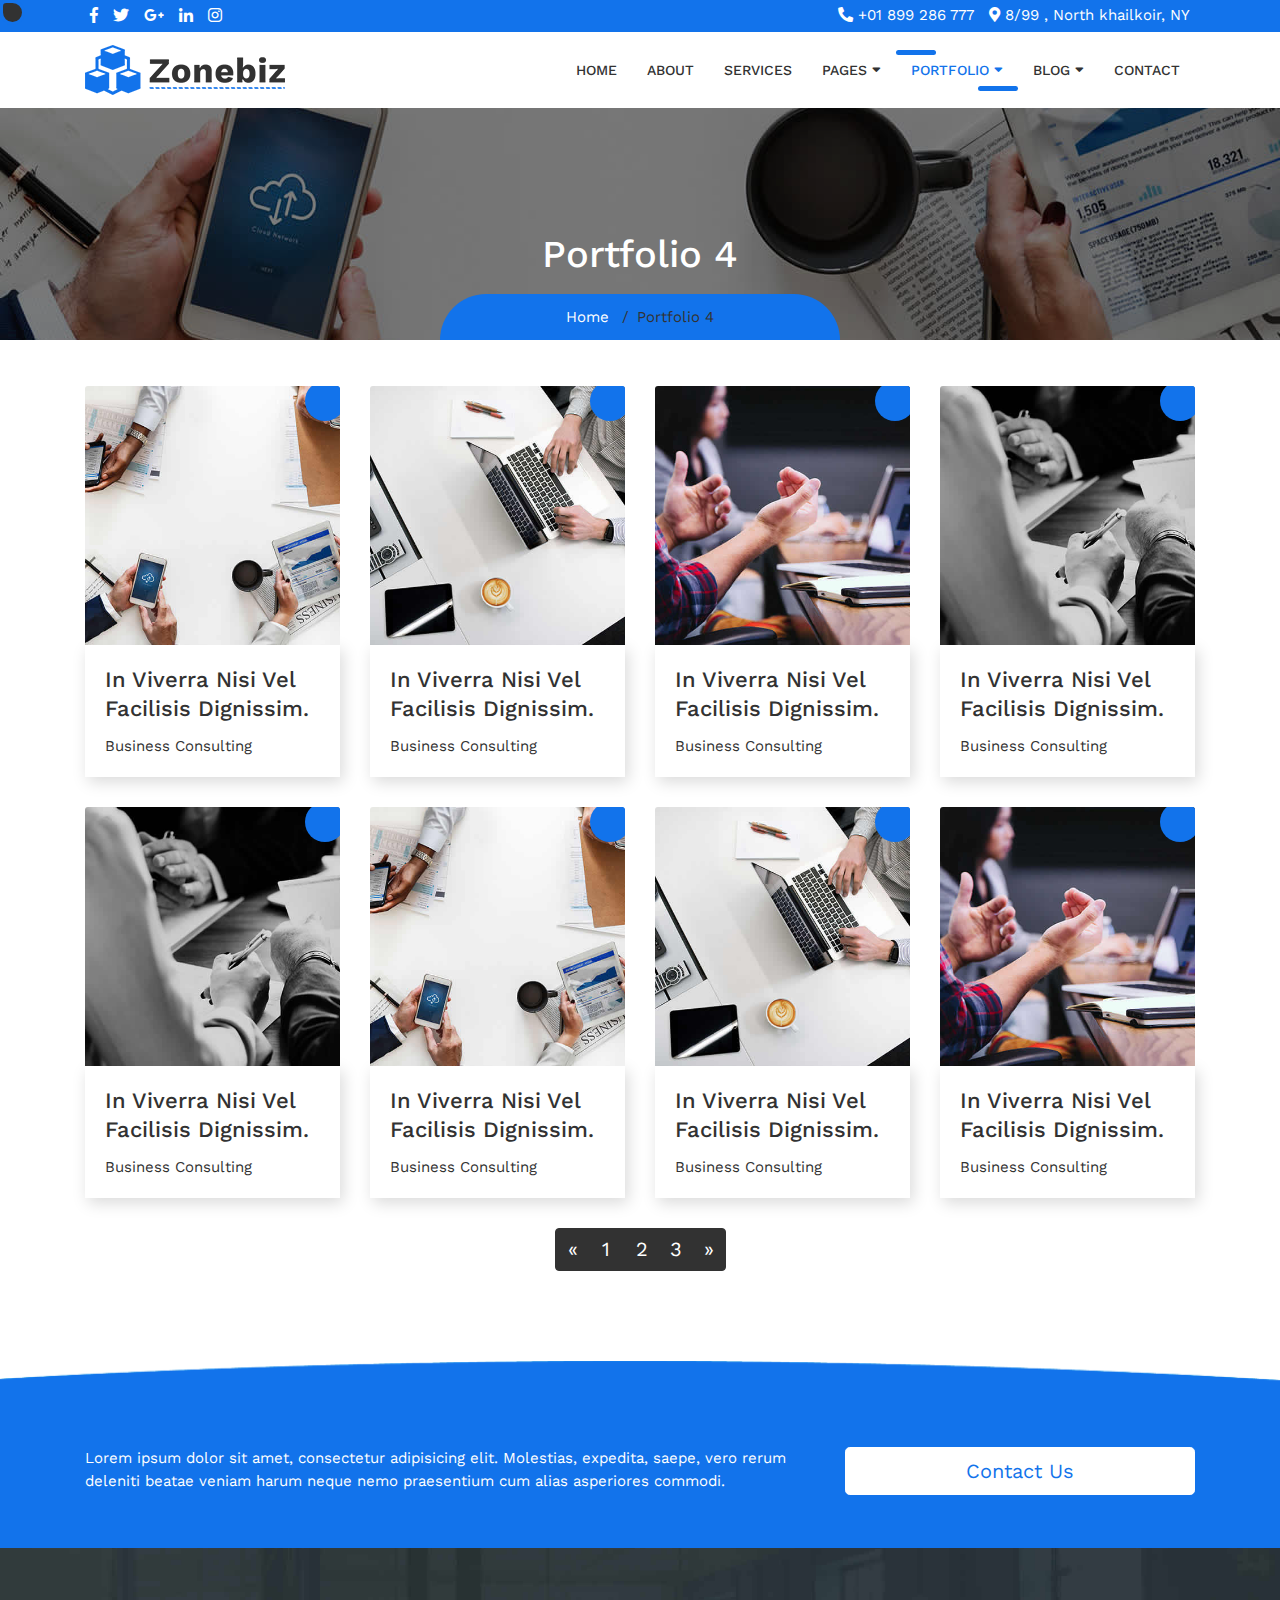
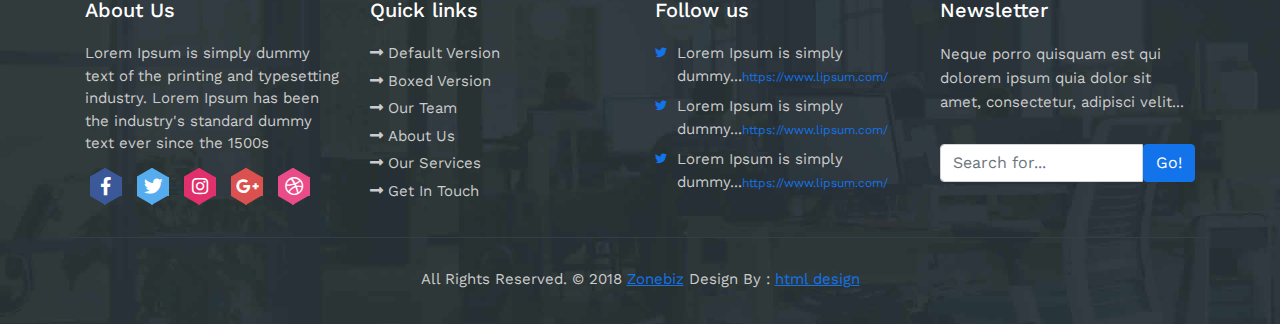
<file: portfolio-4-col.html>
<!DOCTYPE html>
<html lang="en">
<head>
	<meta charset="utf-8">
	<meta name="viewport" content="width=device-width, initial-scale=1, shrink-to-fit=no">
	<meta name="description" content="">
	<meta name="author" content="">
	<title> Zonebiz - Business Consulting Bootstrap4 Responsive Template </title>
	<!-- Bootstrap core CSS -->
	<link href="vendor/bootstrap/css/bootstrap.min.css" rel="stylesheet">
	<!-- Fontawesome CSS -->
	<link href="css/all.css" rel="stylesheet">
	<!-- Custom styles for this template -->
	<link href="css/style.css" rel="stylesheet">
</head>
<body>
<div class="wrapper-main">
	<!-- Top Bar -->
	<div class="top-bar">
		<div class="container">
			<div class="row">
				<div class="col-lg-6">
					<div class="social-media">
						<ul>
							<li><a href="#"><i class="fab fa-facebook-f"></i></a></li>
							<li><a href="#"><i class="fab fa-twitter"></i></a></li>
							<li><a href="#"><i class="fab fa-google-plus-g"></i></a></li>
							<li><a href="#"><i class="fab fa-linkedin-in"></i></a></li>
							<li><a href="#"><i class="fab fa-instagram"></i></a></li>
						</ul>
					</div>
				</div>
				<div class="col-lg-6">
					<div class="contact-details">
						<ul>
							<li><i class="fas fa-phone fa-rotate-90"></i> +01 899 286 777</li>
							<li><i class="fas fa-map-marker-alt"></i> 8/99 , North khailkoir, NY</li>
						</ul>
					</div>
				</div>
			</div>
		</div>
	</div>
    <!-- Navigation -->
    <nav class="navbar navbar-expand-lg navbar-dark bg-light top-nav">
        <div class="container">
            <a class="navbar-brand" href="index.html">
				<img src="images/logo.png" alt="logo" />
            </a>
            <button class="navbar-toggler navbar-toggler-right" type="button" data-toggle="collapse" data-target="#navbarResponsive" aria-controls="navbarResponsive" aria-expanded="false" aria-label="Toggle navigation">
				<span class="fas fa-bars"></span>
            </button>
            <div class="collapse navbar-collapse" id="navbarResponsive">
				<ul class="navbar-nav ml-auto">
					<li class="nav-item">
						<a class="nav-link" href="index.html">Home</a>
					</li>
					<li class="nav-item">
						<a class="nav-link" href="about.html">About</a>
					</li>
					<li class="nav-item">
						<a class="nav-link" href="services.html">Services</a>
					</li>
					<li class="nav-item dropdown">
						<a class="nav-link" href="#" id="navbarDropdownBlog" data-toggle="dropdown" aria-haspopup="true" aria-expanded="false">Pages <i class="fas fa-sort-down"></i></a>
						<div class="dropdown-menu dropdown-menu-right" aria-labelledby="navbarDropdownBlog">
							<a class="dropdown-item" href="faq.html">FAQ</a>
							<a class="dropdown-item" href="404.html">404</a>
							<a class="dropdown-item" href="pricing.html">Pricing Table</a>
						</div>
					</li>
					<li class="nav-item dropdown">
						<a class="nav-link active" href="#" id="navbarDropdownPortfolio" data-toggle="dropdown" aria-haspopup="true" aria-expanded="false">Portfolio <i class="fas fa-sort-down"></i></a>
						<div class="dropdown-menu dropdown-menu-right" aria-labelledby="navbarDropdownPortfolio">
							<a class="dropdown-item" href="portfolio-3-col.html">3 Column Portfolio</a>
							<a class="dropdown-item" href="portfolio-4-col.html">4 Column Portfolio</a>
							<a class="dropdown-item" href="portfolio-item.html">Single Portfolio Item</a>
						</div>
					</li>
					<li class="nav-item dropdown">
						<a class="nav-link" href="#" id="navbarDropdownBlog" data-toggle="dropdown" aria-haspopup="true" aria-expanded="false">Blog <i class="fas fa-sort-down"></i></a>
						<div class="dropdown-menu dropdown-menu-right" aria-labelledby="navbarDropdownBlog">
							<a class="dropdown-item" href="blog.html">Blog</a>
							<a class="dropdown-item" href="blog-post.html">Blog Post</a>
						</div>
					</li>
					<li class="nav-item">
						<a class="nav-link" href="contact.html">Contact</a>
					</li>
				</ul>
            </div>
        </div>
    </nav>
	
	<!-- full Title -->
	<div class="full-title">
		<div class="container">
			<!-- Page Heading/Breadcrumbs -->
			<h1 class="mt-4 mb-3"> Portfolio 4 </h1>
			<div class="breadcrumb-main">
				<ol class="breadcrumb">
					<li class="breadcrumb-item">
						<a href="index.html">Home</a>
					</li>
					<li class="breadcrumb-item active">Portfolio 4</li>
				</ol>
			</div>
		</div>
	</div>

    <div class="portfolio-col">
		<div class="container">
			<div class="row">
				<div class="col-lg-3 col-md-4 col-sm-6 portfolio-item">
					<div class="card h-100">
						<a class="hover-box" href="#">
							<div class="dot-full">
								<i class="fas fa-link"></i>
							</div>
							<img class="card-img-top" src="images/portfolio-big-01.jpg" alt="" />
						</a>
						<div class="card-body">
							<h4><a href="#">In viverra nisi vel facilisis dignissim.</a></h4>
							<p>Business Consulting</p>
						</div>
					</div>
				</div>
				<div class="col-lg-3 col-md-4 col-sm-6 portfolio-item">
					<div class="card h-100">
						<a class="hover-box" href="#">
							<div class="dot-full">
								<i class="fas fa-link"></i>
							</div>
							<img class="card-img-top" src="images/portfolio-big-02.jpg" alt="" />
						</a>
						<div class="card-body">
							<h4><a href="#">In viverra nisi vel facilisis dignissim.</a></h4>
							<p>Business Consulting</p>				  
						</div>
					</div>
				</div>
				<div class="col-lg-3 col-md-4 col-sm-6 portfolio-item">
					<div class="card h-100">
						<a class="hover-box" href="#">
							<div class="dot-full">
								<i class="fas fa-link"></i>
							</div>
							<img class="card-img-top" src="images/portfolio-big-03.jpg" alt="" />
						</a>
						<div class="card-body">
							<h4><a href="#">In viverra nisi vel facilisis dignissim.</a></h4>
							<p>Business Consulting</p>
						</div>
					</div>
				</div>
				<div class="col-lg-3 col-md-4 col-sm-6 portfolio-item">
					<div class="card h-100">
						<a class="hover-box" href="#">
							<div class="dot-full">
								<i class="fas fa-link"></i>
							</div>
							<img class="card-img-top" src="images/portfolio-big-04.jpg" alt="" />
						</a>
						<div class="card-body">
							<h4><a href="#">In viverra nisi vel facilisis dignissim.</a></h4>
							<p>Business Consulting</p>
						</div>
					</div>
				</div>
				<div class="col-lg-3 col-md-4 col-sm-6 portfolio-item">
					<div class="card h-100">
						<a class="hover-box" href="#">
							<div class="dot-full">
								<i class="fas fa-link"></i>
							</div>
							<img class="card-img-top" src="images/portfolio-big-04.jpg" alt="" />
						</a>
						<div class="card-body">
							<h4><a href="#">In viverra nisi vel facilisis dignissim.</a></h4>
							<p>Business Consulting</p>					  
						</div>
					</div>
				</div>
				<div class="col-lg-3 col-md-4 col-sm-6 portfolio-item">
					<div class="card h-100">
						<a class="hover-box" href="#">
							<div class="dot-full">
								<i class="fas fa-link"></i>
							</div>
							<img class="card-img-top" src="images/portfolio-big-01.jpg" alt="" />
						</a>
						<div class="card-body">
							<h4><a href="#">In viverra nisi vel facilisis dignissim.</a></h4>
							<p>Business Consulting</p>
						</div>
					</div>
				</div>
				<div class="col-lg-3 col-md-4 col-sm-6 portfolio-item">
					<div class="card h-100">
						<a class="hover-box" href="#">
							<div class="dot-full">
								<i class="fas fa-link"></i>
							</div>
							<img class="card-img-top" src="images/portfolio-big-02.jpg" alt="" />
						</a>
						<div class="card-body">
							<h4><a href="#">In viverra nisi vel facilisis dignissim.</a></h4>
							<p>Business Consulting</p>					  
						</div>
					</div>
				</div>
				<div class="col-lg-3 col-md-4 col-sm-6 portfolio-item">
					<div class="card h-100">
						<a class="hover-box" href="#">
							<div class="dot-full">
								<i class="fas fa-link"></i>
							</div>
							<img class="card-img-top" src="images/portfolio-big-03.jpg" alt="">
						</a>
						<div class="card-body">
							<h4><a href="#">In viverra nisi vel facilisis dignissim.</a></h4>
							<p>Business Consulting</p>
						</div>
					</div>
				</div>
			</div>
		  
			<div class="pagination_bar">
				<!-- Pagination -->
				<ul class="pagination justify-content-center">
					<li class="page-item">
					  <a class="page-link" href="#" aria-label="Previous">
						<span aria-hidden="true">&laquo;</span>
						<span class="sr-only">Previous</span>
					  </a>
					</li>
					<li class="page-item">
					  <a class="page-link" href="#">1</a>
					</li>
					<li class="page-item">
					  <a class="page-link" href="#">2</a>
					</li>
					<li class="page-item">
					  <a class="page-link" href="#">3</a>
					</li>
					<li class="page-item">
					  <a class="page-link" href="#" aria-label="Next">
						<span aria-hidden="true">&raquo;</span>
						<span class="sr-only">Next</span>
					  </a>
					</li>
				</ul>
			</div>

		</div>
		<!-- /.container -->
	</div>
	
	<!-- Contact Us -->
	<div class="touch-line">
		<div class="container">
			<div class="row">
				<div class="col-md-8">
				   <p>Lorem ipsum dolor sit amet, consectetur adipisicing elit. Molestias, expedita, saepe, vero rerum deleniti beatae veniam harum neque nemo praesentium cum alias asperiores commodi.</p>
				</div>
				<div class="col-md-4">
				   <a class="btn btn-lg btn-secondary btn-block" href="#"> Contact Us </a>
				</div>
			</div>
		</div>
	</div>

    <!--footer starts from here-->
    <footer class="footer">
        <div class="container bottom_border">
            <div class="row">
				<div class="col-lg-3 col-md-6 col-sm-6 col">
					<h5 class="headin5_amrc col_white_amrc pt2">About Us</h5>
					<!--headin5_amrc-->
					<p class="mb10">Lorem Ipsum is simply dummy text of the printing and typesetting industry. Lorem Ipsum has been the industry's standard dummy text ever since the 1500s</p>
					<ul class="footer-social">
						<li><a class="facebook hb-xs-margin" href="#"><span class="hb hb-xs spin hb-facebook"><i class="fab fa-facebook-f"></i></span></a></li>
						<li><a class="twitter hb-xs-margin" href="#"><span class="hb hb-xs spin hb-twitter"><i class="fab fa-twitter"></i></span></a></li>
						<li><a class="instagram hb-xs-margin" href="#"><span class="hb hb-xs spin hb-instagram"><i class="fab fa-instagram"></i></span></a></li>
						<li><a class="googleplus hb-xs-margin" href="#"><span class="hb hb-xs spin hb-google-plus"><i class="fab fa-google-plus-g"></i></span></a></li>
						<li><a class="dribbble hb-xs-margin" href="#"><span class="hb hb-xs spin hb-dribbble"><i class="fab fa-dribbble"></i></span></a></li>
					</ul>
				</div>	
				<div class="col-lg-3 col-md-6 col-sm-6">
					<h5 class="headin5_amrc col_white_amrc pt2">Quick links</h5>
					<!--headin5_amrc-->
					<ul class="footer_ul_amrc">
						<li><a href="#"><i class="fas fa-long-arrow-alt-right"></i>Default Version</a></li>
						<li><a href="#"><i class="fas fa-long-arrow-alt-right"></i>Boxed Version</a></li>
						<li><a href="#"><i class="fas fa-long-arrow-alt-right"></i>Our Team </a></li>
						<li><a href="#"><i class="fas fa-long-arrow-alt-right"></i>About Us</a></li>
						<li><a href="#"><i class="fas fa-long-arrow-alt-right"></i>Our Services</a></li>
						<li><a href="#"><i class="fas fa-long-arrow-alt-right"></i>Get In Touch</a></li>
					</ul>
					<!--footer_ul_amrc ends here-->
				</div>
				<div class="col-lg-3 col-md-6 col-sm-6 col">
					<h5 class="headin5_amrc col_white_amrc pt2">Follow us</h5>
					<!--headin5_amrc ends here-->
					<ul class="footer_ul2_amrc">
						<li>
							<a href="#"><i class="fab fa-twitter fleft padding-right"></i> </a>
							<p>Lorem Ipsum is simply dummy...<a href="#">https://www.lipsum.com/</a></p>
						</li>
						<li>
							<a href="#"><i class="fab fa-twitter fleft padding-right"></i> </a>
							<p>Lorem Ipsum is simply dummy...<a href="#">https://www.lipsum.com/</a></p>
						</li>
						<li>
							<a href="#"><i class="fab fa-twitter fleft padding-right"></i> </a>
							<p>Lorem Ipsum is simply dummy...<a href="#">https://www.lipsum.com/</a></p>
						</li>
					</ul>
					<!--footer_ul2_amrc ends here-->
				</div>
				<div class="col-lg-3 col-md-6 col-sm-6 ">
					<div class="news-box">
						<h5 class="headin5_amrc col_white_amrc pt2">Newsletter</h5>
						<p>Neque porro quisquam est qui dolorem ipsum quia dolor sit amet, consectetur, adipisci velit...</p>
						<form action="#">
							<div class="input-group">
								<input class="form-control" placeholder="Search for..." type="text">
								<span class="input-group-btn">
								  <button class="btn btn-secondary" type="button">Go!</button>
								</span>
							</div>
						</form>
					</div>
				</div>
			</div>
		</div>
        <div class="container">
            <p class="copyright text-center">All Rights Reserved. &copy; 2018 <a href="#">Zonebiz</a> Design By : 
				<a href="https://html.design/">html design</a>
            </p>
        </div>
    </footer>
</div>
<!-- Bootstrap core JavaScript -->
<script src="vendor/jquery/jquery.min.js"></script>
<script src="vendor/bootstrap/js/bootstrap.bundle.min.js"></script>
<script src="js/jquery.appear.js"></script>
<script src="js/script.js"></script>
</body>
</html>
</file>
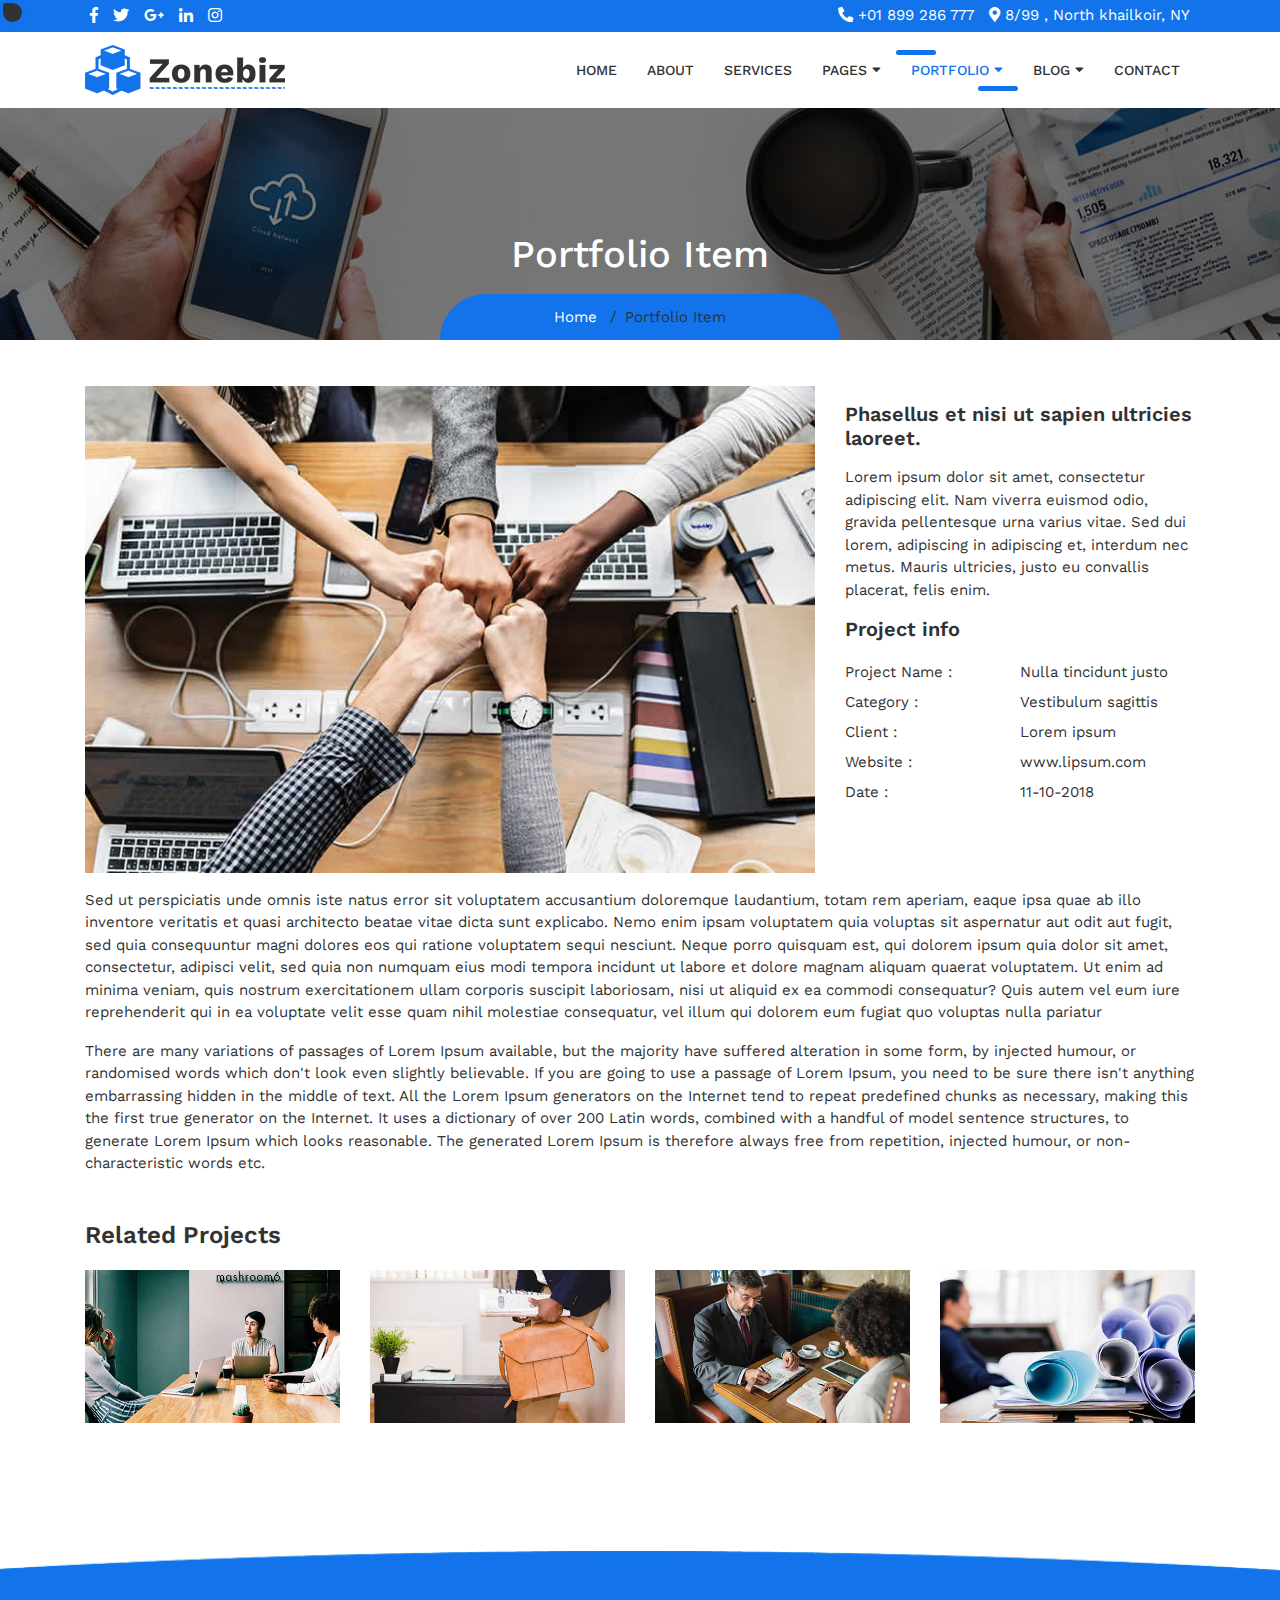
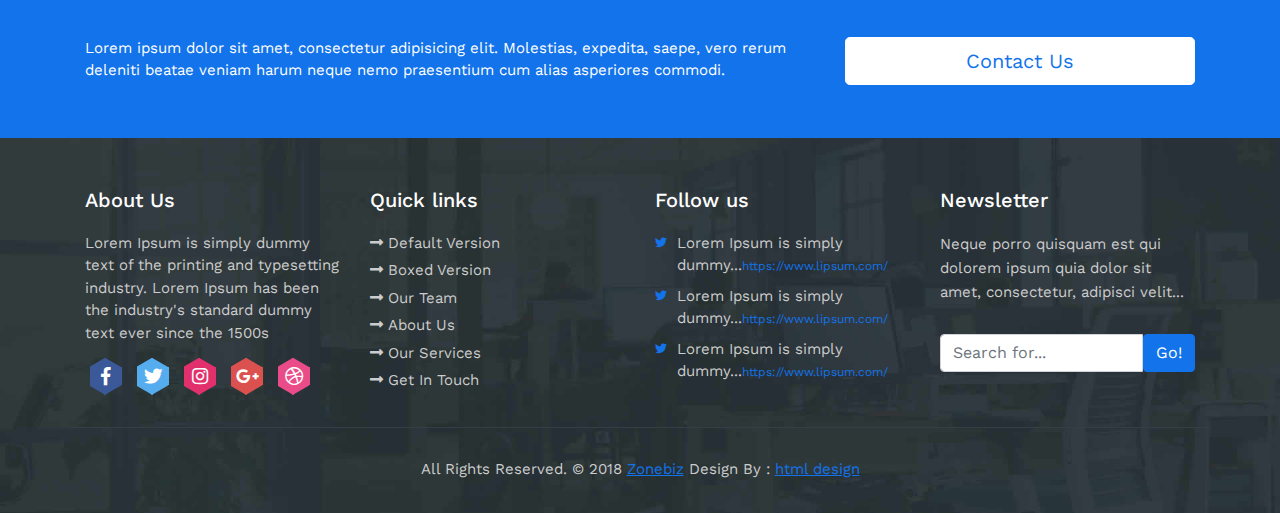
<file: portfolio-item.html>
<!DOCTYPE html>
<html lang="en">
<head>
	<meta charset="utf-8">
	<meta name="viewport" content="width=device-width, initial-scale=1, shrink-to-fit=no">
	<meta name="description" content="">
	<meta name="author" content="">
	<title> Zonebiz - Business Consulting Bootstrap4 Responsive Template </title>
	<!-- Bootstrap core CSS -->
	<link href="vendor/bootstrap/css/bootstrap.min.css" rel="stylesheet">
	<!-- Fontawesome CSS -->
	<link href="css/all.css" rel="stylesheet">
	<!-- Custom styles for this template -->
	<link href="css/style.css" rel="stylesheet">
</head>
<body>
<div class="wrapper-main">
	<!-- Top Bar -->
	<div class="top-bar">
		<div class="container">
			<div class="row">
				<div class="col-lg-6">
					<div class="social-media">
						<ul>
							<li><a href="#"><i class="fab fa-facebook-f"></i></a></li>
							<li><a href="#"><i class="fab fa-twitter"></i></a></li>
							<li><a href="#"><i class="fab fa-google-plus-g"></i></a></li>
							<li><a href="#"><i class="fab fa-linkedin-in"></i></a></li>
							<li><a href="#"><i class="fab fa-instagram"></i></a></li>
						</ul>
					</div>
				</div>
				<div class="col-lg-6">
					<div class="contact-details">
						<ul>
							<li><i class="fas fa-phone fa-rotate-90"></i> +01 899 286 777</li>
							<li><i class="fas fa-map-marker-alt"></i> 8/99 , North khailkoir, NY</li>
						</ul>
					</div>
				</div>
			</div>
		</div>
	</div>
    <!-- Navigation -->
    <nav class="navbar navbar-expand-lg navbar-dark bg-light top-nav">
        <div class="container">
            <a class="navbar-brand" href="index.html">
				<img src="images/logo.png" alt="logo" />
            </a>
            <button class="navbar-toggler navbar-toggler-right" type="button" data-toggle="collapse" data-target="#navbarResponsive" aria-controls="navbarResponsive" aria-expanded="false" aria-label="Toggle navigation">
				<span class="fas fa-bars"></span>
            </button>
            <div class="collapse navbar-collapse" id="navbarResponsive">
				<ul class="navbar-nav ml-auto">
					<li class="nav-item">
						<a class="nav-link" href="index.html">Home</a>
					</li>
					<li class="nav-item">
						<a class="nav-link" href="about.html">About</a>
					</li>
					<li class="nav-item">
						<a class="nav-link" href="services.html">Services</a>
					</li>
					<li class="nav-item dropdown">
						<a class="nav-link" href="#" id="navbarDropdownBlog" data-toggle="dropdown" aria-haspopup="true" aria-expanded="false">Pages <i class="fas fa-sort-down"></i></a>
						<div class="dropdown-menu dropdown-menu-right" aria-labelledby="navbarDropdownBlog">
							<a class="dropdown-item" href="faq.html">FAQ</a>
							<a class="dropdown-item" href="404.html">404</a>
							<a class="dropdown-item" href="pricing.html">Pricing Table</a>
						</div>
					</li>
					<li class="nav-item dropdown">
						<a class="nav-link active" href="#" id="navbarDropdownPortfolio" data-toggle="dropdown" aria-haspopup="true" aria-expanded="false">Portfolio <i class="fas fa-sort-down"></i></a>
						<div class="dropdown-menu dropdown-menu-right" aria-labelledby="navbarDropdownPortfolio">
							<a class="dropdown-item" href="portfolio-3-col.html">3 Column Portfolio</a>
							<a class="dropdown-item" href="portfolio-4-col.html">4 Column Portfolio</a>
							<a class="dropdown-item" href="portfolio-item.html">Single Portfolio Item</a>
						</div>
					</li>
					<li class="nav-item dropdown">
						<a class="nav-link" href="#" id="navbarDropdownBlog" data-toggle="dropdown" aria-haspopup="true" aria-expanded="false">Blog <i class="fas fa-sort-down"></i></a>
						<div class="dropdown-menu dropdown-menu-right" aria-labelledby="navbarDropdownBlog">
							<a class="dropdown-item" href="blog.html">Blog</a>
							<a class="dropdown-item" href="blog-post.html">Blog Post</a>
						</div>
					</li>
					<li class="nav-item">
						<a class="nav-link" href="contact.html">Contact</a>
					</li>
				</ul>
            </div>
        </div>
    </nav>
	
	<!-- full Title -->
	<div class="full-title">
		<div class="container">
			<!-- Page Heading/Breadcrumbs -->
			<h1 class="mt-4 mb-3"> Portfolio Item </h1>
			<div class="breadcrumb-main">
				<ol class="breadcrumb">
					<li class="breadcrumb-item">
						<a href="index.html">Home</a>
					</li>
					<li class="breadcrumb-item active">Portfolio Item</li>
				</ol>
			</div>
		</div>
	</div>

    <div class="item-pro">
		<div class="container">
			<!-- Portfolio Item Row -->
			<div class="row">
				<div class="col-md-8">
					<img class="img-fluid" src="images/portfolio-big-Item.jpg" alt="" />
				</div>
				<div class="col-md-4">
					<h3 class="my-3">Phasellus et nisi ut sapien ultricies laoreet.</h3>
					<p>Lorem ipsum dolor sit amet, consectetur adipiscing elit. Nam viverra euismod odio, gravida pellentesque urna varius vitae. Sed dui lorem, adipiscing in adipiscing et, interdum nec metus. Mauris ultricies, justo eu convallis placerat, felis enim.</p>
					<h3 class="my-3">Project info</h3>
					<ul>
						<li><span>Project Name :</span><span>Nulla tincidunt justo</span></li>
						<li><span>Category :</span><span>Vestibulum sagittis</span></li>
						<li><span>Client :</span><span>Lorem ipsum </span></li>
						<li><span>Website :</span><span>www.lipsum.com</span></li>
						<li><span>Date :</span><span>11-10-2018</span></li>
					</ul>
				</div>
			</div>
			<div class="row">
				<div class="col-lg-12">
					<p class="mt-3">Sed ut perspiciatis unde omnis iste natus error sit voluptatem accusantium doloremque laudantium, totam rem aperiam, eaque ipsa quae ab illo inventore veritatis et quasi architecto beatae vitae dicta sunt explicabo. Nemo enim ipsam voluptatem quia voluptas sit aspernatur aut odit aut fugit, sed quia consequuntur magni dolores eos qui ratione voluptatem sequi nesciunt. Neque porro quisquam est, qui dolorem ipsum quia dolor sit amet, consectetur, adipisci velit, sed quia non numquam eius modi tempora incidunt ut labore et dolore magnam aliquam quaerat voluptatem. Ut enim ad minima veniam, quis nostrum exercitationem ullam corporis suscipit laboriosam, nisi ut aliquid ex ea commodi consequatur? Quis autem vel eum iure reprehenderit qui in ea voluptate velit esse quam nihil molestiae consequatur, vel illum qui dolorem eum fugiat quo voluptas nulla pariatur</p>
					<p class="mt-3">There are many variations of passages of Lorem Ipsum available, but the majority have suffered alteration in some form, by injected humour, or randomised words which don't look even slightly believable. If you are going to use a passage of Lorem Ipsum, you need to be sure there isn't anything embarrassing hidden in the middle of text. All the Lorem Ipsum generators on the Internet tend to repeat predefined chunks as necessary, making this the first true generator on the Internet. It uses a dictionary of over 200 Latin words, combined with a handful of model sentence structures, to generate Lorem Ipsum which looks reasonable. The generated Lorem Ipsum is therefore always free from repetition, injected humour, or non-characteristic words etc.</p>
				</div>
			</div>
			
			<!-- /.row -->
			<div class="related-projects">
				<!-- Related Projects Row -->
				<h3>Related Projects</h3>
				<div class="row">
					<div class="col-md-3 col-sm-6 mb-4">
						<a href="#">
							<img class="img-fluid" src="images/related-pro-01.jpg" alt="" />
						</a>
					</div>
					<div class="col-md-3 col-sm-6 mb-4">
						<a href="#">
							<img class="img-fluid" src="images/related-pro-02.jpg" alt="" />
						</a>
					</div>
					<div class="col-md-3 col-sm-6 mb-4">
						<a href="#">
							<img class="img-fluid" src="images/related-pro-03.jpg" alt="" />
						</a>
					</div>
					<div class="col-md-3 col-sm-6 mb-4">
						<a href="#">
							<img class="img-fluid" src="images/related-pro-04.jpg" alt="" />
						</a>
					</div>
				</div>
				<!-- /.row -->
			</div>
		</div>
		<!-- /.container -->
	</div>
	
	<!-- Contact Us -->
	<div class="touch-line">
		<div class="container">
			<div class="row">
				<div class="col-md-8">
				   <p>Lorem ipsum dolor sit amet, consectetur adipisicing elit. Molestias, expedita, saepe, vero rerum deleniti beatae veniam harum neque nemo praesentium cum alias asperiores commodi.</p>
				</div>
				<div class="col-md-4">
				   <a class="btn btn-lg btn-secondary btn-block" href="#"> Contact Us </a>
				</div>
			</div>
		</div>
	</div>

    <!--footer starts from here-->
    <footer class="footer">
        <div class="container bottom_border">
            <div class="row">
				<div class="col-lg-3 col-md-6 col-sm-6 col">
					<h5 class="headin5_amrc col_white_amrc pt2">About Us</h5>
					<!--headin5_amrc-->
					<p class="mb10">Lorem Ipsum is simply dummy text of the printing and typesetting industry. Lorem Ipsum has been the industry's standard dummy text ever since the 1500s</p>
					<ul class="footer-social">
						<li><a class="facebook hb-xs-margin" href="#"><span class="hb hb-xs spin hb-facebook"><i class="fab fa-facebook-f"></i></span></a></li>
						<li><a class="twitter hb-xs-margin" href="#"><span class="hb hb-xs spin hb-twitter"><i class="fab fa-twitter"></i></span></a></li>
						<li><a class="instagram hb-xs-margin" href="#"><span class="hb hb-xs spin hb-instagram"><i class="fab fa-instagram"></i></span></a></li>
						<li><a class="googleplus hb-xs-margin" href="#"><span class="hb hb-xs spin hb-google-plus"><i class="fab fa-google-plus-g"></i></span></a></li>
						<li><a class="dribbble hb-xs-margin" href="#"><span class="hb hb-xs spin hb-dribbble"><i class="fab fa-dribbble"></i></span></a></li>
					</ul>
				</div>	
				<div class="col-lg-3 col-md-6 col-sm-6">
					<h5 class="headin5_amrc col_white_amrc pt2">Quick links</h5>
					<!--headin5_amrc-->
					<ul class="footer_ul_amrc">
						<li><a href="#"><i class="fas fa-long-arrow-alt-right"></i>Default Version</a></li>
						<li><a href="#"><i class="fas fa-long-arrow-alt-right"></i>Boxed Version</a></li>
						<li><a href="#"><i class="fas fa-long-arrow-alt-right"></i>Our Team </a></li>
						<li><a href="#"><i class="fas fa-long-arrow-alt-right"></i>About Us</a></li>
						<li><a href="#"><i class="fas fa-long-arrow-alt-right"></i>Our Services</a></li>
						<li><a href="#"><i class="fas fa-long-arrow-alt-right"></i>Get In Touch</a></li>
					</ul>
					<!--footer_ul_amrc ends here-->
				</div>
				<div class="col-lg-3 col-md-6 col-sm-6 col">
					<h5 class="headin5_amrc col_white_amrc pt2">Follow us</h5>
					<!--headin5_amrc ends here-->
					<ul class="footer_ul2_amrc">
						<li>
							<a href="#"><i class="fab fa-twitter fleft padding-right"></i> </a>
							<p>Lorem Ipsum is simply dummy...<a href="#">https://www.lipsum.com/</a></p>
						</li>
						<li>
							<a href="#"><i class="fab fa-twitter fleft padding-right"></i> </a>
							<p>Lorem Ipsum is simply dummy...<a href="#">https://www.lipsum.com/</a></p>
						</li>
						<li>
							<a href="#"><i class="fab fa-twitter fleft padding-right"></i> </a>
							<p>Lorem Ipsum is simply dummy...<a href="#">https://www.lipsum.com/</a></p>
						</li>
					</ul>
					<!--footer_ul2_amrc ends here-->
				</div>
				<div class="col-lg-3 col-md-6 col-sm-6 ">
					<div class="news-box">
						<h5 class="headin5_amrc col_white_amrc pt2">Newsletter</h5>
						<p>Neque porro quisquam est qui dolorem ipsum quia dolor sit amet, consectetur, adipisci velit...</p>
						<form action="#">
							<div class="input-group">
								<input class="form-control" placeholder="Search for..." type="text">
								<span class="input-group-btn">
								  <button class="btn btn-secondary" type="button">Go!</button>
								</span>
							</div>
						</form>
					</div>
				</div>
			</div>
		</div>
        <div class="container">
            <p class="copyright text-center">All Rights Reserved. &copy; 2018 <a href="#">Zonebiz</a> Design By : 
				<a href="https://html.design/">html design</a>
            </p>
        </div>
    </footer>
</div>
<!-- Bootstrap core JavaScript -->
<script src="vendor/jquery/jquery.min.js"></script>
<script src="vendor/bootstrap/js/bootstrap.bundle.min.js"></script>
<script src="js/jquery.appear.js"></script>
<script src="js/script.js"></script>
</body>
</html>
</file>
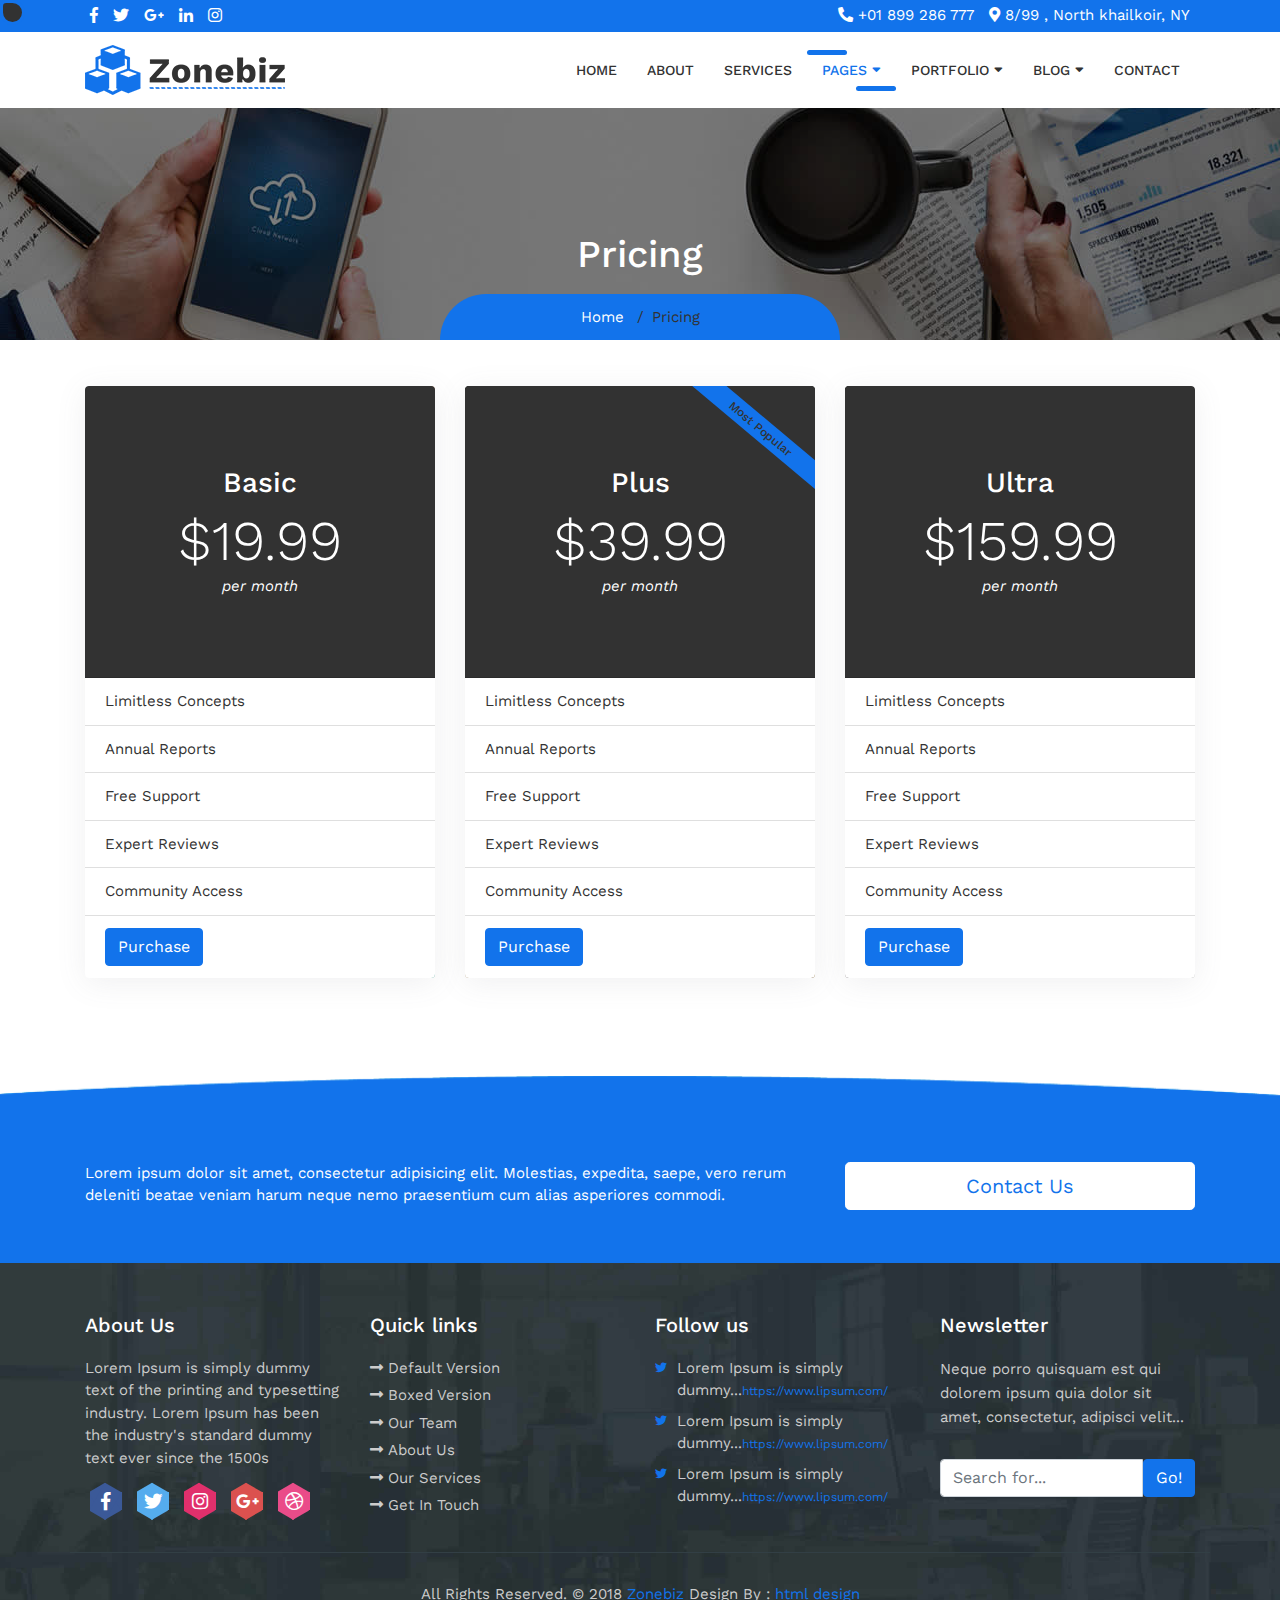
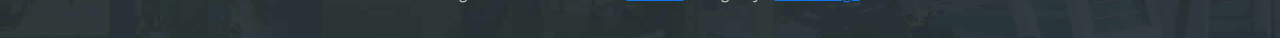
<file: pricing.html>
<!DOCTYPE html>
<html lang="en">
<head>
	<meta charset="utf-8">
	<meta name="viewport" content="width=device-width, initial-scale=1, shrink-to-fit=no">
	<meta name="description" content="">
	<meta name="author" content="">
	<title> Zonebiz - Business Consulting Bootstrap4 Responsive Template </title>
	<!-- Bootstrap core CSS -->
	<link href="vendor/bootstrap/css/bootstrap.min.css" rel="stylesheet">
	<!-- Fontawesome CSS -->
	<link href="css/all.css" rel="stylesheet">
	<!-- Custom styles for this template -->
	<link href="css/style.css" rel="stylesheet">
</head>
<body>
<div class="wrapper-main">
	<!-- Top Bar -->
	<div class="top-bar">
		<div class="container">
			<div class="row">
				<div class="col-lg-6">
					<div class="social-media">
						<ul>
							<li><a href="#"><i class="fab fa-facebook-f"></i></a></li>
							<li><a href="#"><i class="fab fa-twitter"></i></a></li>
							<li><a href="#"><i class="fab fa-google-plus-g"></i></a></li>
							<li><a href="#"><i class="fab fa-linkedin-in"></i></a></li>
							<li><a href="#"><i class="fab fa-instagram"></i></a></li>
						</ul>
					</div>
				</div>
				<div class="col-lg-6">
					<div class="contact-details">
						<ul>
							<li><i class="fas fa-phone fa-rotate-90"></i> +01 899 286 777</li>
							<li><i class="fas fa-map-marker-alt"></i> 8/99 , North khailkoir, NY</li>
						</ul>
					</div>
				</div>
			</div>
		</div>
	</div>
    <!-- Navigation -->
    <nav class="navbar navbar-expand-lg navbar-dark bg-light top-nav">
        <div class="container">
            <a class="navbar-brand" href="index.html">
				<img src="images/logo.png" alt="logo" />
            </a>
            <button class="navbar-toggler navbar-toggler-right" type="button" data-toggle="collapse" data-target="#navbarResponsive" aria-controls="navbarResponsive" aria-expanded="false" aria-label="Toggle navigation">
				<span class="fas fa-bars"></span>
            </button>
            <div class="collapse navbar-collapse" id="navbarResponsive">
				<ul class="navbar-nav ml-auto">
					<li class="nav-item">
						<a class="nav-link" href="index.html">Home</a>
					</li>
					<li class="nav-item">
						<a class="nav-link" href="about.html">About</a>
					</li>
					<li class="nav-item">
						<a class="nav-link" href="services.html">Services</a>
					</li>
					<li class="nav-item dropdown">
						<a class="nav-link active" href="#" id="navbarDropdownBlog" data-toggle="dropdown" aria-haspopup="true" aria-expanded="false">Pages <i class="fas fa-sort-down"></i></a>
						<div class="dropdown-menu dropdown-menu-right" aria-labelledby="navbarDropdownBlog">
							<a class="dropdown-item" href="faq.html">FAQ</a>
							<a class="dropdown-item" href="404.html">404</a>
							<a class="dropdown-item" href="pricing.html">Pricing Table</a>
						</div>
					</li>
					<li class="nav-item dropdown">
						<a class="nav-link" href="#" id="navbarDropdownPortfolio" data-toggle="dropdown" aria-haspopup="true" aria-expanded="false">Portfolio <i class="fas fa-sort-down"></i></a>
						<div class="dropdown-menu dropdown-menu-right" aria-labelledby="navbarDropdownPortfolio">
							<a class="dropdown-item" href="portfolio-3-col.html">3 Column Portfolio</a>
							<a class="dropdown-item" href="portfolio-4-col.html">4 Column Portfolio</a>
							<a class="dropdown-item" href="portfolio-item.html">Single Portfolio Item</a>
						</div>
					</li>
					<li class="nav-item dropdown">
						<a class="nav-link" href="#" id="navbarDropdownBlog" data-toggle="dropdown" aria-haspopup="true" aria-expanded="false">Blog <i class="fas fa-sort-down"></i></a>
						<div class="dropdown-menu dropdown-menu-right" aria-labelledby="navbarDropdownBlog">
							<a class="dropdown-item" href="blog.html">Blog</a>
							<a class="dropdown-item" href="blog-post.html">Blog Post</a>
						</div>
					</li>
					<li class="nav-item">
						<a class="nav-link" href="contact.html">Contact</a>
					</li>
				</ul>
            </div>
        </div>
    </nav>
	
	<!-- full Title -->
	<div class="full-title">
		<div class="container">
			<!-- Page Heading/Breadcrumbs -->
			<h1 class="mt-4 mb-3">Pricing</h1>
			<div class="breadcrumb-main">
				<ol class="breadcrumb">
					<li class="breadcrumb-item">
						<a href="index.html">Home</a>
					</li>
					<li class="breadcrumb-item active">Pricing</li>
				</ol>
			</div>
		</div>
	</div>

    <!-- Page Content -->
    <div class="container">
		<div class="pricing-box">
		<!-- Content Row -->
			<div class="row">
				<div class="col-lg-4 mb-4">
					<div class="card h-100 bg-01">
						<div class="card-header">
							<h3 class="">Basic</h3>
							<div class="display-4">$19.99</div>
							<div class="font-italic">per month</div>
						</div>
						<ul class="list-group list-group-flush">
							<li class="list-group-item">Limitless Concepts</li>
							<li class="list-group-item">Annual Reports</li>
							<li class="list-group-item">Free Support</li>
							<li class="list-group-item">Expert Reviews</li>
							<li class="list-group-item">Community Access</li>
							<li class="list-group-item">
							<a href="#" class="btn btn-primary">Purchase</a>
						  </li>
						</ul>
					</div>
				</div>
				<div class="col-lg-4 mb-4">
					<div class="card card-outline-primary bg-02 h-100">
						<div class="card-header">
							<h3 class="text-white">
								Plus
								<span class="most_popular">Most Popular</span>
							</h3>
							<div class="display-4">$39.99</div>
							<div class="font-italic">per month</div>
						</div>						
						<ul class="list-group list-group-flush">
							<li class="list-group-item">Limitless Concepts</li>
							<li class="list-group-item">Annual Reports</li>
							<li class="list-group-item">Free Support</li>
							<li class="list-group-item">Expert Reviews</li>
							<li class="list-group-item">Community Access</li>
							<li class="list-group-item">
							<a href="#" class="btn btn-primary">Purchase</a>
						  </li>
						</ul>
					</div>
				</div>
				<div class="col-lg-4 mb-4">
					<div class="card h-100 bg-03">
						<div class="card-header">
							<h3 class="">Ultra</h3>
							<div class="display-4">$159.99</div>
							<div class="font-italic">per month</div>
						</div>
						<ul class="list-group list-group-flush">
							<li class="list-group-item">Limitless Concepts</li>
							<li class="list-group-item">Annual Reports</li>
							<li class="list-group-item">Free Support</li>
							<li class="list-group-item">Expert Reviews</li>
							<li class="list-group-item">Community Access</li>
							<li class="list-group-item">
							<a href="#" class="btn btn-primary">Purchase</a>
						  </li>
						</ul>
					</div>
				</div>
			</div>
		<!-- /.row -->
		</div>
    </div>
    <!-- /.container -->
	
	<!-- Contact Us -->
	<div class="touch-line">
		<div class="container">
			<div class="row">
				<div class="col-md-8">
				   <p>Lorem ipsum dolor sit amet, consectetur adipisicing elit. Molestias, expedita, saepe, vero rerum deleniti beatae veniam harum neque nemo praesentium cum alias asperiores commodi.</p>
				</div>
				<div class="col-md-4">
				   <a class="btn btn-lg btn-secondary btn-block" href="#"> Contact Us </a>
				</div>
			</div>
		</div>
	</div>

    <!--footer starts from here-->
    <footer class="footer">
        <div class="container bottom_border">
            <div class="row">
				<div class="col-lg-3 col-md-6 col-sm-6 col">
					<h5 class="headin5_amrc col_white_amrc pt2">About Us</h5>
					<!--headin5_amrc-->
					<p class="mb10">Lorem Ipsum is simply dummy text of the printing and typesetting industry. Lorem Ipsum has been the industry's standard dummy text ever since the 1500s</p>
					<ul class="footer-social">
						<li><a class="facebook hb-xs-margin" href="#"><span class="hb hb-xs spin hb-facebook"><i class="fab fa-facebook-f"></i></span></a></li>
						<li><a class="twitter hb-xs-margin" href="#"><span class="hb hb-xs spin hb-twitter"><i class="fab fa-twitter"></i></span></a></li>
						<li><a class="instagram hb-xs-margin" href="#"><span class="hb hb-xs spin hb-instagram"><i class="fab fa-instagram"></i></span></a></li>
						<li><a class="googleplus hb-xs-margin" href="#"><span class="hb hb-xs spin hb-google-plus"><i class="fab fa-google-plus-g"></i></span></a></li>
						<li><a class="dribbble hb-xs-margin" href="#"><span class="hb hb-xs spin hb-dribbble"><i class="fab fa-dribbble"></i></span></a></li>
					</ul>
				</div>	
				<div class="col-lg-3 col-md-6 col-sm-6">
					<h5 class="headin5_amrc col_white_amrc pt2">Quick links</h5>
					<!--headin5_amrc-->
					<ul class="footer_ul_amrc">
						<li><a href="#"><i class="fas fa-long-arrow-alt-right"></i>Default Version</a></li>
						<li><a href="#"><i class="fas fa-long-arrow-alt-right"></i>Boxed Version</a></li>
						<li><a href="#"><i class="fas fa-long-arrow-alt-right"></i>Our Team </a></li>
						<li><a href="#"><i class="fas fa-long-arrow-alt-right"></i>About Us</a></li>
						<li><a href="#"><i class="fas fa-long-arrow-alt-right"></i>Our Services</a></li>
						<li><a href="#"><i class="fas fa-long-arrow-alt-right"></i>Get In Touch</a></li>
					</ul>
					<!--footer_ul_amrc ends here-->
				</div>
				<div class="col-lg-3 col-md-6 col-sm-6 col">
					<h5 class="headin5_amrc col_white_amrc pt2">Follow us</h5>
					<!--headin5_amrc ends here-->
					<ul class="footer_ul2_amrc">
						<li>
							<a href="#"><i class="fab fa-twitter fleft padding-right"></i> </a>
							<p>Lorem Ipsum is simply dummy...<a href="#">https://www.lipsum.com/</a></p>
						</li>
						<li>
							<a href="#"><i class="fab fa-twitter fleft padding-right"></i> </a>
							<p>Lorem Ipsum is simply dummy...<a href="#">https://www.lipsum.com/</a></p>
						</li>
						<li>
							<a href="#"><i class="fab fa-twitter fleft padding-right"></i> </a>
							<p>Lorem Ipsum is simply dummy...<a href="#">https://www.lipsum.com/</a></p>
						</li>
					</ul>
					<!--footer_ul2_amrc ends here-->
				</div>
				<div class="col-lg-3 col-md-6 col-sm-6 ">
					<div class="news-box">
						<h5 class="headin5_amrc col_white_amrc pt2">Newsletter</h5>
						<p>Neque porro quisquam est qui dolorem ipsum quia dolor sit amet, consectetur, adipisci velit...</p>
						<form action="#">
							<div class="input-group">
								<input class="form-control" placeholder="Search for..." type="text">
								<span class="input-group-btn">
								  <button class="btn btn-secondary" type="button">Go!</button>
								</span>
							</div>
						</form>
					</div>
				</div>
			</div>
		</div>
        <div class="container">
            <p class="copyright text-center">All Rights Reserved. &copy; 2018 <a href="#">Zonebiz</a> Design By : 
				<a href="https://html.design/">html design</a>
            </p>
        </div>
    </footer>
</div>
<!-- Bootstrap core JavaScript -->
<script src="vendor/jquery/jquery.min.js"></script>
<script src="vendor/bootstrap/js/bootstrap.bundle.min.js"></script>
<script src="js/jquery.appear.js"></script>
<script src="js/script.js"></script>
</body>
</html>
</file>
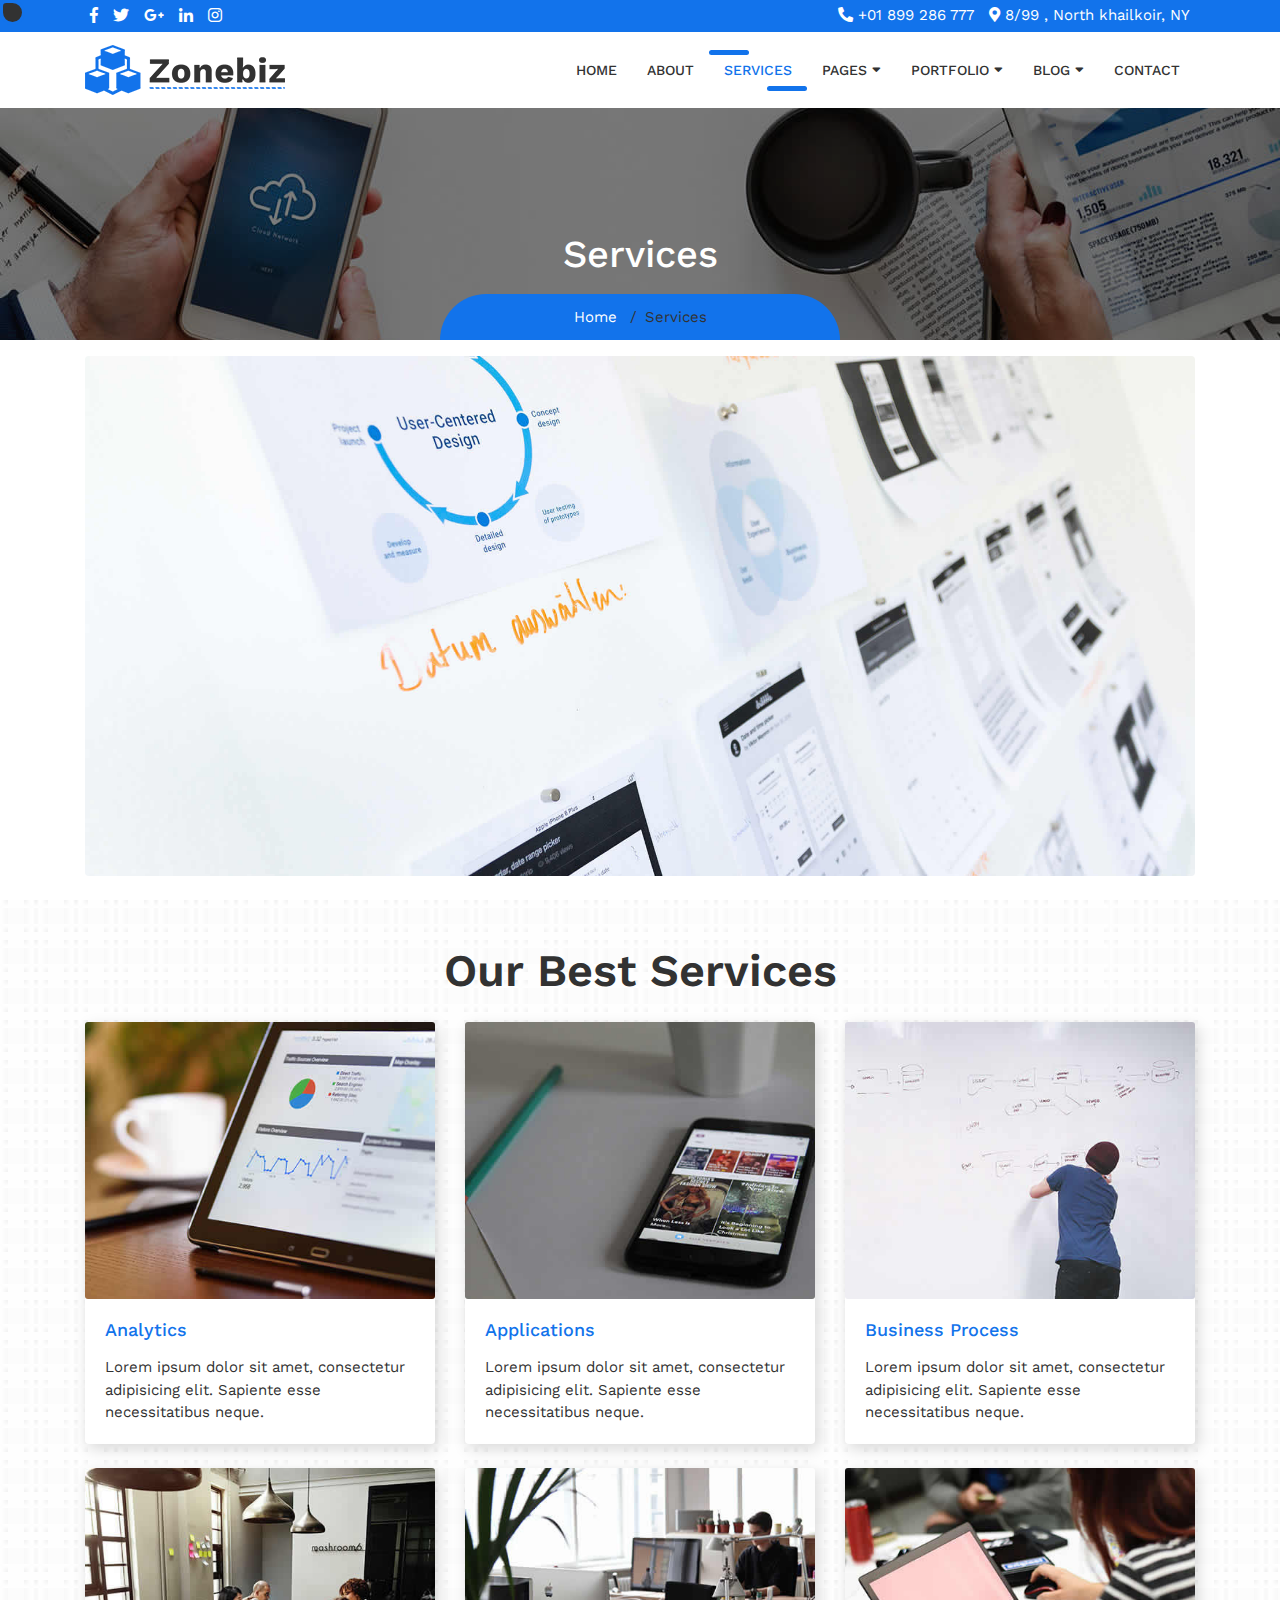
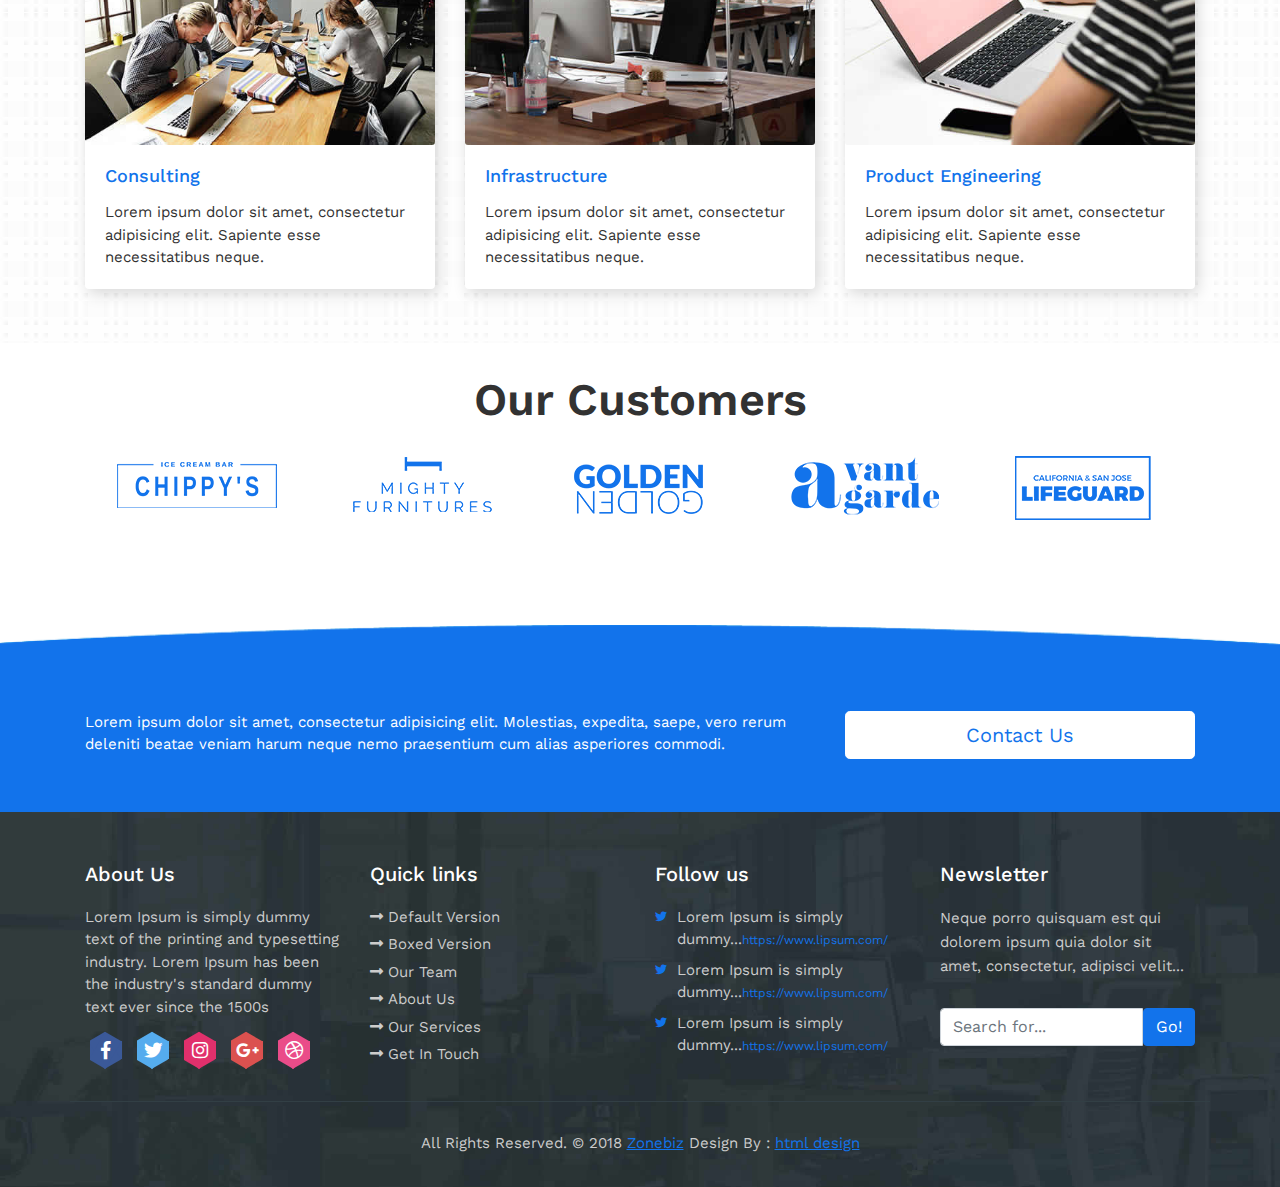
<file: services.html>
<!DOCTYPE html>
<html lang="en">
<head>
	<meta charset="utf-8">
	<meta name="viewport" content="width=device-width, initial-scale=1, shrink-to-fit=no">
	<meta name="description" content="">
	<meta name="author" content="">
	<title> Zonebiz - Business Consulting Bootstrap4 Responsive Template </title>
	<!-- Bootstrap core CSS -->
	<link href="vendor/bootstrap/css/bootstrap.min.css" rel="stylesheet">
	<!-- Fontawesome CSS -->
	<link href="css/all.css" rel="stylesheet">
	<!-- Owl Carousel CSS -->
	<link href="css/owl.carousel.min.css" rel="stylesheet">
	<!-- Custom styles for this template -->
	<link href="css/style.css" rel="stylesheet">
</head>
<body>
<div class="wrapper-main">
	<!-- Top Bar -->
	<div class="top-bar">
		<div class="container">
			<div class="row">
				<div class="col-lg-6">
					<div class="social-media">
						<ul>
							<li><a href="#"><i class="fab fa-facebook-f"></i></a></li>
							<li><a href="#"><i class="fab fa-twitter"></i></a></li>
							<li><a href="#"><i class="fab fa-google-plus-g"></i></a></li>
							<li><a href="#"><i class="fab fa-linkedin-in"></i></a></li>
							<li><a href="#"><i class="fab fa-instagram"></i></a></li>
						</ul>
					</div>
				</div>
				<div class="col-lg-6">
					<div class="contact-details">
						<ul>
							<li><i class="fas fa-phone fa-rotate-90"></i> +01 899 286 777</li>
							<li><i class="fas fa-map-marker-alt"></i> 8/99 , North khailkoir, NY</li>
						</ul>
					</div>
				</div>
			</div>
		</div>
	</div>
    <!-- Navigation -->
    <nav class="navbar navbar-expand-lg navbar-dark bg-light top-nav">
        <div class="container">
            <a class="navbar-brand" href="index.html">
				<img src="images/logo.png" alt="logo" />
            </a>
            <button class="navbar-toggler navbar-toggler-right" type="button" data-toggle="collapse" data-target="#navbarResponsive" aria-controls="navbarResponsive" aria-expanded="false" aria-label="Toggle navigation">
				<span class="fas fa-bars"></span>
            </button>
            <div class="collapse navbar-collapse" id="navbarResponsive">
				<ul class="navbar-nav ml-auto">
					<li class="nav-item">
						<a class="nav-link" href="index.html">Home</a>
					</li>
					<li class="nav-item">
						<a class="nav-link" href="about.html">About</a>
					</li>
					<li class="nav-item">
						<a class="nav-link active" href="services.html">Services</a>
					</li>
					<li class="nav-item dropdown">
						<a class="nav-link" href="#" id="navbarDropdownBlog" data-toggle="dropdown" aria-haspopup="true" aria-expanded="false">Pages <i class="fas fa-sort-down"></i></a>
						<div class="dropdown-menu dropdown-menu-right" aria-labelledby="navbarDropdownBlog">
							<a class="dropdown-item" href="faq.html">FAQ</a>
							<a class="dropdown-item" href="404.html">404</a>
							<a class="dropdown-item" href="pricing.html">Pricing Table</a>
						</div>
					</li>
					<li class="nav-item dropdown">
						<a class="nav-link" href="#" id="navbarDropdownPortfolio" data-toggle="dropdown" aria-haspopup="true" aria-expanded="false">Portfolio <i class="fas fa-sort-down"></i></a>
						<div class="dropdown-menu dropdown-menu-right" aria-labelledby="navbarDropdownPortfolio">
							<a class="dropdown-item" href="portfolio-3-col.html">3 Column Portfolio</a>
							<a class="dropdown-item" href="portfolio-4-col.html">4 Column Portfolio</a>
							<a class="dropdown-item" href="portfolio-item.html">Single Portfolio Item</a>
						</div>
					</li>
					<li class="nav-item dropdown">
						<a class="nav-link" href="#" id="navbarDropdownBlog" data-toggle="dropdown" aria-haspopup="true" aria-expanded="false">Blog <i class="fas fa-sort-down"></i></a>
						<div class="dropdown-menu dropdown-menu-right" aria-labelledby="navbarDropdownBlog">
							<a class="dropdown-item" href="blog.html">Blog</a>
							<a class="dropdown-item" href="blog-post.html">Blog Post</a>
						</div>
					</li>
					<li class="nav-item">
						<a class="nav-link" href="contact.html">Contact</a>
					</li>
				</ul>
            </div>
        </div>
    </nav>

	<!-- full Title -->
	<div class="full-title">
		<div class="container">
			<!-- Page Heading/Breadcrumbs -->
			<h1 class="mt-4 mb-3">Services</h1>
			<div class="breadcrumb-main">
				<ol class="breadcrumb">
					<li class="breadcrumb-item">
						<a href="index.html">Home</a>
					</li>
					<li class="breadcrumb-item active">Services</li>
				</ol>
			</div>
		</div>
	</div>
	
    <!-- Page Content -->
    <div class="container">
		<!-- Image Header -->
		<img class="img-fluid rounded mb-4" src="images/services-big.jpg" alt="" />
	</div>
	<div class="services-bar">
		<div class="container">
			<h1 class="py-4">Our Best Services </h1>
			<!-- Services Section -->
			<div class="row">
			   <div class="col-lg-4 mb-4">
					<div class="card h-100">
						<div class="card-img">
							<img class="img-fluid" src="images/services-img-01.jpg" alt="" />
						</div>
						<div class="card-body">
							<h4 class="card-header"> Analytics </h4>
							<p class="card-text">Lorem ipsum dolor sit amet, consectetur adipisicing elit. Sapiente esse necessitatibus neque.</p>
						</div>
					</div>
			   </div>
			   <div class="col-lg-4 mb-4">
					<div class="card h-100">
						<div class="card-img">
							<img class="img-fluid" src="images/services-img-02.jpg" alt="" />
						</div>
						<div class="card-body">
							<h4 class="card-header"> Applications </h4>
							<p class="card-text">Lorem ipsum dolor sit amet, consectetur adipisicing elit. Sapiente esse necessitatibus neque.</p>
						</div>
					</div>
			   </div>
			   <div class="col-lg-4 mb-4">
					<div class="card h-100">
						<div class="card-img">
							<img class="img-fluid" src="images/services-img-03.jpg" alt="" />
						</div>
						<div class="card-body">
							<h4 class="card-header"> Business Process </h4>
							<p class="card-text">Lorem ipsum dolor sit amet, consectetur adipisicing elit. Sapiente esse necessitatibus neque.</p>
						</div>
					</div>
			   </div>
			   <div class="col-lg-4 mb-4">
					<div class="card h-100">
						<div class="card-img">
							<img class="img-fluid" src="images/services-img-04.jpg" alt="" />
						</div>
						<div class="card-body">
							<h4 class="card-header"> Consulting </h4>
							<p class="card-text">Lorem ipsum dolor sit amet, consectetur adipisicing elit. Sapiente esse necessitatibus neque.</p>
						</div>						
					</div>
			   </div>
			   <div class="col-lg-4 mb-4">
					<div class="card h-100">
						<div class="card-img">
							<img class="img-fluid" src="images/services-img-05.jpg" alt="" />
						</div>
						<div class="card-body">
							<h4 class="card-header"> Infrastructure </h4>
							<p class="card-text">Lorem ipsum dolor sit amet, consectetur adipisicing elit. Sapiente esse necessitatibus neque.</p>
						</div>						
					</div>
			   </div>
			   <div class="col-lg-4 mb-4">
					<div class="card h-100">
						<div class="card-img">
							<img class="img-fluid" src="images/services-img-06.jpg" alt="" />
						</div>
						<div class="card-body">
							<h4 class="card-header"> Product Engineering </h4>
							<p class="card-text">Lorem ipsum dolor sit amet, consectetur adipisicing elit. Sapiente esse necessitatibus neque.</p>
						</div>
					</div>
			   </div>
			</div>
			<!-- /.row -->
		</div>
	</div>
	
	<div class="container">
		<!-- Our Customers -->
		<div class="customers-box"> 
			<h2>Our Customers</h2>
			<div class="row">
				<div class="col-lg-12">
					<div id="customers-slider" class="owl-carousel">
						<div class="mb-4">
							<img class="img-fluid" src="images/logo_01.png" alt="" />
						</div>
						<div class="mb-4">
							<img class="img-fluid" src="images/logo_02.png" alt="" />
						</div>
						<div class="mb-4">
							<img class="img-fluid" src="images/logo_03.png" alt="" />
						</div>
						<div class="mb-4">
							<img class="img-fluid" src="images/logo_04.png" alt="" />
						</div>
						<div class="mb-4">
							<img class="img-fluid" src="images/logo_05.png" alt="" />
						</div>
						<div class="mb-4">
							<img class="img-fluid" src="images/logo_06.png" alt="" />
						</div>
					</div>
				</div>
			</div>
			<!-- /.row -->
		</div>
    </div>
    <!-- /.container -->
	
	<!-- Contact Us -->
	<div class="touch-line">
		<div class="container">
			<div class="row">
				<div class="col-md-8">
				   <p>Lorem ipsum dolor sit amet, consectetur adipisicing elit. Molestias, expedita, saepe, vero rerum deleniti beatae veniam harum neque nemo praesentium cum alias asperiores commodi.</p>
				</div>
				<div class="col-md-4">
				   <a class="btn btn-lg btn-secondary btn-block" href="#"> Contact Us </a>
				</div>
			</div>
		</div>
	</div>

    <!--footer starts from here-->
    <footer class="footer">
        <div class="container bottom_border">
            <div class="row">
				<div class="col-lg-3 col-md-6 col-sm-6 col">
					<h5 class="headin5_amrc col_white_amrc pt2">About Us</h5>
					<!--headin5_amrc-->
					<p class="mb10">Lorem Ipsum is simply dummy text of the printing and typesetting industry. Lorem Ipsum has been the industry's standard dummy text ever since the 1500s</p>
					<ul class="footer-social">
						<li><a class="facebook hb-xs-margin" href="#"><span class="hb hb-xs spin hb-facebook"><i class="fab fa-facebook-f"></i></span></a></li>
						<li><a class="twitter hb-xs-margin" href="#"><span class="hb hb-xs spin hb-twitter"><i class="fab fa-twitter"></i></span></a></li>
						<li><a class="instagram hb-xs-margin" href="#"><span class="hb hb-xs spin hb-instagram"><i class="fab fa-instagram"></i></span></a></li>
						<li><a class="googleplus hb-xs-margin" href="#"><span class="hb hb-xs spin hb-google-plus"><i class="fab fa-google-plus-g"></i></span></a></li>
						<li><a class="dribbble hb-xs-margin" href="#"><span class="hb hb-xs spin hb-dribbble"><i class="fab fa-dribbble"></i></span></a></li>
					</ul>
				</div>	
				<div class="col-lg-3 col-md-6 col-sm-6">
					<h5 class="headin5_amrc col_white_amrc pt2">Quick links</h5>
					<!--headin5_amrc-->
					<ul class="footer_ul_amrc">
						<li><a href="#"><i class="fas fa-long-arrow-alt-right"></i>Default Version</a></li>
						<li><a href="#"><i class="fas fa-long-arrow-alt-right"></i>Boxed Version</a></li>
						<li><a href="#"><i class="fas fa-long-arrow-alt-right"></i>Our Team </a></li>
						<li><a href="#"><i class="fas fa-long-arrow-alt-right"></i>About Us</a></li>
						<li><a href="#"><i class="fas fa-long-arrow-alt-right"></i>Our Services</a></li>
						<li><a href="#"><i class="fas fa-long-arrow-alt-right"></i>Get In Touch</a></li>
					</ul>
					<!--footer_ul_amrc ends here-->
				</div>
				<div class="col-lg-3 col-md-6 col-sm-6 col">
					<h5 class="headin5_amrc col_white_amrc pt2">Follow us</h5>
					<!--headin5_amrc ends here-->
					<ul class="footer_ul2_amrc">
						<li>
							<a href="#"><i class="fab fa-twitter fleft padding-right"></i> </a>
							<p>Lorem Ipsum is simply dummy...<a href="#">https://www.lipsum.com/</a></p>
						</li>
						<li>
							<a href="#"><i class="fab fa-twitter fleft padding-right"></i> </a>
							<p>Lorem Ipsum is simply dummy...<a href="#">https://www.lipsum.com/</a></p>
						</li>
						<li>
							<a href="#"><i class="fab fa-twitter fleft padding-right"></i> </a>
							<p>Lorem Ipsum is simply dummy...<a href="#">https://www.lipsum.com/</a></p>
						</li>
					</ul>
					<!--footer_ul2_amrc ends here-->
				</div>
				<div class="col-lg-3 col-md-6 col-sm-6 ">
					<div class="news-box">
						<h5 class="headin5_amrc col_white_amrc pt2">Newsletter</h5>
						<p>Neque porro quisquam est qui dolorem ipsum quia dolor sit amet, consectetur, adipisci velit...</p>
						<form action="#">
							<div class="input-group">
								<input class="form-control" placeholder="Search for..." type="text">
								<span class="input-group-btn">
								  <button class="btn btn-secondary" type="button">Go!</button>
								</span>
							</div>
						</form>
					</div>
				</div>
			</div>
		</div>
        <div class="container">
            <p class="copyright text-center">All Rights Reserved. &copy; 2018 <a href="#">Zonebiz</a> Design By : 
				<a href="https://html.design/">html design</a>
            </p>
        </div>
    </footer>
</div>
<!-- Bootstrap core JavaScript -->
<script src="vendor/jquery/jquery.min.js"></script>
<script src="vendor/bootstrap/js/bootstrap.bundle.min.js"></script>
<script src="js/jquery.appear.js"></script>
<script src="js/owl.carousel.min.js"></script>
<script src="js/script.js"></script>
</body>
</html>
</file>
<file: counselling/css/style.css>
/*!
 *  Zonebiz - Business Consulting Bootstrap4 Responsive Template
 */

 
@import url('https://fonts.googleapis.com/css?family=Work+Sans:100,200,300,400,500,600,700,800,900');
 
body {
  padding: 0px;
  font-family: 'Work Sans', sans-serif;
  font-size: 15px;
  color: #323232;
}

@media (min-width: 992px) {
  body {
    padding-top: 0px;
  }
}

a.btn-primary{
	background-color: #1273eb;
	border-color: #1273eb;
}
a.btn-primary:hover{
	background-color: #323232;
	border-color: #323232;
}
button.btn-primary{
	background-color: #1273eb;
	border-color: #1273eb;
}
button.btn-primary:hover{
	background-color: #323232;
	border-color: #323232;
}

a.btn-secondary{
	background-color: #1273eb;
	border-color: #1273eb;
}
a.btn-secondary:hover{
	background-color: #323232;
	border-color: #323232;
}
button.btn-secondary{
	background-color: #1273eb;
	border-color: #1273eb;
}
button.btn-secondary:hover{
	background-color: #323232;
	border-color: #323232;
}
.mouse-pointer{
	background-color: #323232;
	position: absolute;
	color: white;
	width: 25px;
	height: 25px;
	border: 3px solid #1273eb;
	border-radius: 25px 50px 50px 50px/25px 50px 50px 50px;
	z-index: 999999;
	pointer-events: none;
	-webkit-transition: all 0.1s;
	-moz-transition: all 0.1s;
	-o-transition: all 0.1s;
	-ms-transition: all 0.1s;
	transition: all 0.1s;
}

.top-bar{
	background: #1273eb;
	padding: 4px 0px;
}
.social-media ul{
	list-style: none;
	margin: 0px;
	padding: 0px;
}
.social-media ul li{
	display: inline-block;
	padding: 0px 5px;
}
.social-media ul li a{
	font-size: 16px;
	color: #ffffff;
}
.social-media ul li a:hover{
	color: #323232;
}

.contact-details ul{
	list-style: none;
	margin: 0px;
	padding: 0px;
	float: right;
}
.contact-details ul li{
	display: inline-block;
	padding: 0px 5px;
	color: #ffffff;
}
.wrapper-main{
	position: relative;
	overflow: hidden;
}

.top-nav{
	background-color: #ffffff !important;
}
.navbar-expand-lg.top-nav .navbar-nav .nav-link{
	padding: 10px 15px;
	color: #323232;
	font-size: 14px;
	font-weight: 500;
	text-transform: uppercase;
	position: relative;
}
.navbar-expand-lg.top-nav .navbar-nav .nav-link i{
	font-size: 14px;
	float: right;
	margin-left: 5px;
}
.navbar-expand-lg.top-nav .navbar-nav .nav-link:hover{
	color: #1273eb;
	border-radius: 4.8px;
}
.navbar-expand-lg.top-nav .navbar-nav .nav-link.active{
	color: #1273eb;
}
.navbar-expand-lg.top-nav .navbar-nav .nav-link.active:before{
	content: "";
	position: absolute;
	width: 40px;
	background: #1273eb;
	height: 5px;
	top: 0px;
	left: 0px;
	border-radius: 6px;
}
.navbar-expand-lg.top-nav .navbar-nav .nav-link.active:after{
	content: "";
	position: absolute;
	width: 40px;
	background: #1273eb;
	height: 5px;
	bottom: 0px;
	right: 0px;
	border-radius: 6px;
}
.navbar-expand-lg.top-nav .navbar-nav .nav-link:before{
	content: "";
	position: absolute;
	width: 0px;
	background: #1273eb;
	height: 5px;
	top: 0px;
	left: 0px;
	border-radius: 6px;
	-webkit-transition: all 500ms ease;
	-ms-transition: all 500ms ease;
	-o-transition: all 500ms ease;
	-moz-transition: all 500ms ease;
	transition: all 500ms ease;
}
.navbar-expand-lg.top-nav .navbar-nav .nav-link:after{
	content: "";
	position: absolute;
	width: 0px;
	background: #1273eb;
	height: 5px;
	bottom: 0px;
	right: 0px;
	border-radius: 6px;
	-webkit-transition: all 500ms ease;
	-ms-transition: all 500ms ease;
	-o-transition: all 500ms ease;
	-moz-transition: all 500ms ease;
	transition: all 500ms ease;
}
.navbar-expand-lg.top-nav .navbar-nav .nav-link:hover:before{
	width: 40px;
	-webkit-transition: all 500ms ease;
	-ms-transition: all 500ms ease;
	-o-transition: all 500ms ease;
	-moz-transition: all 500ms ease;
	transition: all 500ms ease;
}
.navbar-expand-lg.top-nav .navbar-nav .nav-link:hover:after{
	width: 40px;
	-webkit-transition: all 500ms ease;
	-ms-transition: all 500ms ease;
	-o-transition: all 500ms ease;
	-moz-transition: all 500ms ease;
	transition: all 500ms ease;
}
.fixed-menu {
  position: fixed;
  opacity: 0;
  visibility: hidden;
  left: 0px;
  top: 0px;
  min-height: auto;
  width: 100%;
  padding: 0px 0px;
  background: #ffffff;
  z-index: 0;
  -webkit-box-shadow: 0px 13px 15px -12px rgba(35,35,35,0.15);
  box-shadow: 0px 13px 15px -12px rgba(35,35,35,0.15);
  transition: all 500ms ease;
  -moz-transition: all 500ms ease;
  -webkit-transition: all 500ms ease;
  -ms-transition: all 500ms ease;
  -o-transition: all 500ms ease;
  z-index: 999;
  opacity: 1;
  visibility: visible;
  -ms-animation-name: fadeInDown;
  -moz-animation-name: fadeInDown;
  -op-animation-name: fadeInDown;
  -webkit-animation-name: fadeInDown;
  animation-name: fadeInDown;
  -ms-animation-duration: 500ms;
  -moz-animation-duration: 500ms;
  -op-animation-duration: 500ms;
  -webkit-animation-duration: 500ms;
  animation-duration: 500ms;
  -ms-animation-timing-function: linear;
  -moz-animation-timing-function: linear;
  -op-animation-timing-function: linear;
  -webkit-animation-timing-function: linear;
  animation-timing-function: linear;
  -ms-animation-iteration-count: 1;
  -moz-animation-iteration-count: 1;
  -op-animation-iteration-count: 1;
  -webkit-animation-iteration-count: 1;
  animation-iteration-count: 1;
}
.dropdown-toggle::after{
	display: none;
}

.navbar-expand-lg.top-nav .navbar-nav .dropdown-menu{
	margin: 0px;
	box-shadow: 3px 5px 15px rgba(0,0,0, .15);
	border: none;
	padding: 20px;
}
.navbar-expand-lg.top-nav .navbar-nav .dropdown-menu .dropdown-item{
	font-size: 14px;
	padding: 0px;
	margin-bottom: 15px;
	font-weight: 300;
}
.navbar-expand-lg.top-nav .navbar-nav .dropdown-menu .dropdown-item:last-child{
	padding: 0px;
	margin: 0px;
}
.navbar-expand-lg.top-nav .navbar-nav .dropdown-menu .dropdown-item:hover{
	background: none;
	color: #1273eb;
}
.top-nav .navbar-toggler{
	color: #323232;
	border-color: #323232;
}
.top-nav .navbar-toggler:hover{
	color: #1273eb;
	border-color: #1273eb;
}


.slider-main .carousel ol li{
	height: 15px;
	border-radius: 6px;
	background: #323232;
}
.slider-main .carousel .carousel-indicators .active{
	background: #1273eb;
}
.slider-main .carousel .carousel-item .carousel-caption h3{
	font-size: 75px;
	font-weight: 700;
}
.slider-main .carousel .carousel-item .carousel-caption p{
	font-size: 38px;
}
.slider-main .carousel .carousel-inner .carousel-item:before{
	content: "";
	position: absolute;
	background: rgba(0,0,0,0.5);
	top: 0px;
	left: 0px;
	width: 100%;
	height: 100%;
}
.carousel-item {
  height: 88vh;
  min-height: 300px;
  background: no-repeat center center scroll;
  -webkit-background-size: cover;
  -moz-background-size: cover;
  -o-background-size: cover;
  background-size: cover;
}
.portfolio-item {
  margin-bottom: 30px;
}
.services-bar{
	padding: 20px 0px 30px 0px;
	background: url(../images/dott.jpg);
}
.services-bar h1{
	font-weight: 600;
	font-size: 45px;
	text-align: center;
	margin-bottom: 0px;
}
.services-bar .card{
	box-shadow: 3px 5px 15px rgba(0,0,0, .15);
	border: none;
}
.services-bar .card h4.card-header{
	background-color: transparent;
	color: #1273eb;
	font-size: 18px;
	font-weight: 500;
	border: none;
	padding: 0px;
	margin-bottom: 15px;
}
.services-bar .card .card-footer{
	background-color: #323232;
}
.about-main{
	padding: 30px 0px;
}
.about-main h2{
	font-size: 38px;
	font-weight: 600;
	margin-bottom: 20px;
	padding-bottom: 10px;
	position: relative;
}
.about-main h2:after{
	content: "";
	position: absolute;
	border-bottom: 2px dotted #000000;
	bottom: 0px;
	height: 2px;
	width: 100px;
	left: 0px;
}
.about-main h5{
	font-size: 18px;
}
.about-main p{
	font-size: 15px;
	text-transform: capitalize;
}
.about-main ul{
	padding-left: 20px;
}
.about-main ul li{
	position: relative;
	font-weight: 300;
	list-style: none;
	line-height: 29px;
	font-size: 15px;
}
.about-main ul li:before{
	content: "\f0da";
	font-family: 'Font Awesome 5 Free';
	font-weight: 900;	
	position: absolute;
	left: -15px;
	top: 0px;
	color: #1273eb;
}
.card-img img{
	width: 100%;
}
.portfolio-main{
	padding: 30px 0px;
}
.portfolio-main h2{
	font-weight: 600;
	font-size: 45px;
	margin-bottom: 20px;
	text-align: center;
}
.project-menu {
    margin-bottom: 30px;
}
.portfolio-main .card {
	border: none;
	border-radius: 10px;
	overflow: hidden;
}
.portfolio-main .card .card-body .card-title{
	margin-bottom: 0px;
}
.portfolio-main .card .card-body .card-title a{
	font-size: 20px;
	font-weight: 400;
	text-transform: capitalize;
	color: #ffffff;
	margin: 0;
}
.portfolio-main .card .card-body{
	position: absolute;
	background: #323232;
	padding: 0px 20px;
	height: 40px;
	transform: scale(0);
	transition-property: transform;
	transition-duration: 0.3s;
	transition-timing-function: ease-out;
	display: flex;
	align-items: center;
	vertical-align: center;
	-webkit-transition: all 0.5s;
	-moz-transition: all 0.5s;
	-o-transition: all 0.5s;
	-ms-transition: all 0.5s;
	transition: all 0.5s;
	left: 0;
	top: 0;
	bottom: 0;
	right: 0;
}
.portfolio-main .card:hover .card-body{
	transform: scale(1);
	top: 80%;
}
.card-img{
	overflow: hidden;
	position: relative;
}
.portfolio-item .card:hover .card-img .card-img-top{
	transform: scale3D(1.2, 1.2, 2);
	opacity: .5;
}
.card-img-top{
	transition: all 500ms linear 0s;
}
.overlay{
	background: rgba(18,115,235,0.5);
	position: absolute;
	bottom: -100%;
	width: 100%;
	height: 100%;
	left: 50%;
	transform: translateX(-50%);
	transition: all 0.3s;
}
.overlay i{
	font-size: 35px;
	position: absolute;
	top: 30%;
	left: 50%;
	transform: translateX(-50%);
	color: #ffffff;
}
.portfolio-main .card:hover .overlay{
	bottom: 0px;
}

.blog-slide h2{
	font-weight: 600;
	font-size: 45px;
	margin-bottom: 20px;
	text-align: center;
}

.post-slide{
    margin: 0 15px;
    background: #fff;
    border-bottom: 4px solid #1273eb;
}
.post-slide .post-header{
    padding: 15px 20px;
}
.post-slide .title{
    margin-bottom: 5px;
}
.post-slide .title a{
    font-size: 15px;
    color: #323232;    
    text-transform: capitalize;
    transition: all 0.4s ease 0s;
}
.post-slide .title a:hover{
    color: #fd6058;
    text-decoration: none;
}
.post-slide .post-bar{
    margin: 15px 0 0 0;
    padding: 0;
    list-style: none;
}
.post-slide .post-bar li{
    display: inline-block;
    margin-right: 20px;
    color: #1273eb;
}
.post-slide .post-bar li a{
    font-size: 15px;
    color: #808080;
    text-transform: capitalize;
}
.post-slide .post-bar li a:hover{
    text-decoration: none;
    color: #1273eb;
}
.post-slide .post-bar li img{
    width: 35px;
    height: 35px;
    border-radius: 50%;
}
.post-slide .post-bar li i,
.post-slide .post-bar li img{
    margin-right: 5px;
}
.post-slide .pic{
    overflow: hidden;
    position: relative;
}
.post-slide .pic:after{
    content: "";
    width: 100%;
    height: 100%;
    position: absolute;
    top: 0;
    left: 0;
    background: rgba(255,255,255,0);
    transition: all 0.9s ease 0s;
}
.post-slide:hover .pic:after{
    background: rgba(255,255,255,0.2);
}
.post-slide .pic img{
    width: 100%;
    height: auto;
    transform: rotate(0deg) scale(1,1);
    transition: all 0.6s ease-in-out 0s;
}
.post-slide:hover .pic img{
    transform: rotate(10deg) scale(1.5,1.5);
}
.post-slide .post-category{
    padding: 5px 15px;
    margin: 0;
    list-style: none;
    position: absolute;
    bottom: 0;
    left: 0;
    background: #1273eb;
    z-index: 1;
}
.post-slide .post-category li{
    display: inline-block;
    text-transform: uppercase;
}
.post-slide .post-category li:after{
    content: " ,";
    color: #fff;
}
.post-slide .post-category li:last-child:after{
    content: "";
}
.post-slide .post-category li a{
    color: #fff;
}
.post-slide .post-category li a:hover{
    text-decoration: none;
    color: #333;
}
.post-slide .post-description{
    font-size: 16px;
    color: #808080;
    padding: 15px;
}
@media only screen and (max-width: 480px) {
    .post-header .post-bar li{
        margin-right: 5px;
    }
}

.touch-line{
	padding: 40px 0px;
	background: #1273eb;
	position: relative;
	margin-top: 90px;
}
.touch-line:before{
	position: absolute;
	content: "";
	z-index: -1;
	left: 0;
	top: -46px;
	bottom: auto;
	right: auto;
	z-index: -1;
	width: 100%;
	height: 50px;
	background-size: cover;
	background-position: 50% 50%;
	background-image: url(../images/bg-bdr2.png);
}
.touch-line p{
	color: #ffffff;
	font-size: 15px;
}
.touch-line a.btn-secondary{
	background-color: #ffffff;
	border-color: #ffffff;
	color: #1273eb;
}
.footer { 
	width:100%; 
	background: url(../images/footer-bg.jpg) no-repeat center;
	background-size: cover;
	min-height:250px; 
	padding:10px 0px 25px 0px;
	}
.pt2 { 
	padding-top:40px ;
	margin-bottom:20px ;
	color: #ffffff;
	font-weight: 500;
	}
footer p { 
	font-size:15px; 
	color:#CCC; 
	padding-bottom:0px; 
	margin-bottom:8px;
	}
.mb10 { 
	padding-bottom:0px ;
	}
.footer_ul_amrc { 
	margin:0px ; 
	list-style-type:none ; 
	font-size:14px; 
	padding:0px 0px 10px 0px ; 
	}
.footer_ul_amrc li {
	padding:0px 0px 5px 0px;
	}
.footer_ul_amrc li a{ 
	color:#cccccc;
	font-size: 15px;
	font-weight: 400;
	}
.footer_ul_amrc li a i{
	margin-right: 5px;
}
.footer_ul_amrc li a:hover{ 
	color:#fff; 
	text-decoration:none;
	}
.footer_ul_amrc li .media-left{
	margin-right: 10px;
}
.footer_ul_amrc li .media-left img{
	max-width: 50px;
}
.footer_ul_amrc li .media-body p{
	font-size: 14px;
	font-weight: 500;
	color: #ffffff;
}
.footer_ul_amrc li .media-body span{
	color: #cccccc;
	font-size: 14px;
	font-weight: 400;
}
.fleft { 
	float:left;
	}
.padding-right { 
	padding-right:10px; 
	}
.footer_ul2_amrc {
	margin:0px; 
	list-style-type:none; 
	padding:0px;
	}
.footer_ul2_amrc li p { 
	display:table; 
	}
.footer_ul2_amrc li a:hover { 
	text-decoration:none;
	}
.footer_ul2_amrc li i { 
	margin-top:5px;
	}
.footer_ul2_amrc li a {
	color: #1273eb;
	font-size: 12px;
}
.bottom_border { 
	border-bottom:1px solid #323f45; 
	padding-bottom:20px;
	}
.foote_bottom_ul_amrc {
	list-style-type:none;
	padding:0px;
	display:table;
	margin-top: 10px;
	margin-right: auto;
	margin-bottom: 10px;
	margin-left: auto;
}
.foote_bottom_ul_amrc li { 
	display:inline;
	}
.foote_bottom_ul_amrc li a {
	color:#ffffff; 
	margin:0 12px;
	font-size: 16px;
	font-weight: 300;
	}
.footer-logo{
	padding: 20px 0px;
	text-align: center;
}
.copyright{
	margin-top: 30px;
}
.copyright a{
	color: #1273eb;
	text-decoration: underline;
}
.copyright a:hover{
	color: #ffffff;
	text-decoration: none;
}
.social_footer_ul { 
	display:table; 
	margin:15px auto 0 auto; 
	list-style-type:none;
	padding: 0;	
	}
.social_footer_ul li { 
	padding-left:20px; 
	padding-top:10px; 
	float:left; 
	}
.social_footer_ul li a { 
	color:#CCC; 
	border:2px solid #CCC; 
	padding:8px;
	border-radius:50%;
	}
.social_footer_ul li i {  
	width:20px; 
	height:20px; 
	text-align:center;
	}
.social_footer_ul li a:hover {
	color: #1273eb; 
	border:2px solid #1273eb; 
}

.footer-social{
	margin: 0px;
	padding: 0px;
	list-style: none;
}
.footer-social li{
	display: inline-block;
}

/*-- button --*/

.hb {
	display: inline-block;
	position:relative;
	text-align: center; /*  Default text align center */
	z-index: 0;
}

.hb:before,
.hb:after {
	position: absolute;
	content: "";  
	left: -1px;
	top: 0;
	z-index: -1;
}

.hb:before {
	-webkit-transform: rotate(60deg);
	-moz-transform: rotate(60deg);
	-ms-transform: rotate(60deg);
	-o-transform: rotate(60deg);
	transform: rotate(60deg);
}

.hb:after {
	-webkit-transform: rotate(-60deg);
	-moz-transform: rotate(-60deg);
	-ms-transform: rotate(-60deg);
	-o-transform: rotate(-60deg);
	transform: rotate(-60deg);
}

.hb i {
	z-index: 9;
	-webkit-transition: all .25s ease;
	   -moz-transition: all .25s ease;
	    -ms-transition: all .25s ease;
	     -o-transition: all .25s ease;
	        transition: all .25s ease;
}


.hb,
.hb:before,
.hb:after { 
	 box-sizing: border-box;

	 /* default transition time is set .25s = 250 millisecond  
	 Uncomment following if you want to set transition on hexagon color change */ 

	 -webkit-transition: all .25s ease;
	   -moz-transition: all .25s ease;
	    -ms-transition: all .25s ease;
	     -o-transition: all .25s ease;
	        transition: all .25s ease;
}

.hb-xs-margin {
    margin: 5px;
    display: inline-block;
    overflow: hidden;
}	
.hb-xs {
    line-height: 18.5px;
    font-size: 18.5px;
    margin: 9.5px 0;
}
.hb-xs, .hb-xs::after, .hb-xs::before {
    height: 18.5px;
    width: 32px;
}
.spin,
.spin-icon i {
	-webkit-transition: -webkid-transform .25s  ease;
	   -moz-transition: -moz-transform .25s  ease;
	    -ms-transition: -ms-transform .25s  ease;
	     -o-transition: -o-transform .25s  ease;
	        transition: transform .25s  ease;
}

.spin-icon:hover i,
.spin:hover {
	-webkit-transform:rotate(360deg);
	   -moz-transform:rotate(360deg);
	    -ms-transform:rotate(360deg);
	     -o-transform:rotate(360deg);
			transform:rotate(360deg);	
}

.hb:hover,
.hb:hover:before,
.hb:hover:after {
	background: transparent;  
	border-left:1px solid #2ecc71;
	border-right:1px solid #2ecc71;  
	color: #2ecc71; /* Default hover font color */
}

.hb-facebook,
.hb-facebook:before,
.hb-facebook:after {
	background: #3B5998;
	border-color: #3B5998;
	color: #ffffff;
}
.hb-facebook:hover,
.hb-facebook:hover:before,
.hb-facebook:hover:after {
	background: transparent;
	border-color: #3B5998;
	color: #3B5998;
}

/* Facebook inverts */
.hb-facebook-inv,
.hb-facebook-inv:after,
.hb-facebook-inv:before {
	color: #3B5998;   
	border-color: #3B5998;
	background: transparent;
}
.hb-facebook-inv:hover,
.hb-facebook-inv:hover:after,
.hb-facebook-inv:hover:before {
	background: #3B5998; 
	border-color: #3B5998;
	color: #ffffff;  
}

.hb-twitter,
.hb-twitter:before,
.hb-twitter:after  {
	background: #55ACEE;
	border-color: #55ACEE;
	color: #ffffff;
}

.hb-twitter:hover,
.hb-twitter:hover:before,
.hb-twitter:hover:after   {
	background: transparent;
	border-color: #55ACEE;
	color: #55ACEE;
}

/* Twitter inverts */
.hb-twitter-inv,
.hb-twitter-inv:after,
.hb-twitter-inv:before {
	background: transparent;
	border-color: #55ACEE;
	color: #55ACEE;
}
.hb-twitter-inv:hover,
.hb-twitter-inv:hover:after,
.hb-twitter-inv:hover:before {
	background: #55ACEE;
	border-color: #55ACEE;
	color: #ffffff;
}


.hb-instagram,
.hb-instagram:before,
.hb-instagram:after  {
	background: #e1306c;
	border-color: #e1306c;
	color: #ffffff;
}

.hb-instagram:hover,
.hb-instagram:hover:before,
.hb-instagram:hover:after   {
	background: transparent;
	border-color: #e1306c;
	color: #e1306c;
}

/* Twitter inverts */
.hb-instagram-inv,
.hb-instagram-inv:after,
.hb-instagram-inv:before {
	background: transparent;
	border-color: #e1306c;
	color: #e1306c;
}
.hb-instagram-inv:hover,
.hb-instagram-inv:hover:after,
.hb-instagram-inv:hover:before {
	background: #e1306c;
	border-color: #e1306c;
	color: #ffffff;
}


.hb-google-plus,
.hb-google-plus:before,
.hb-google-plus:after {
	background: #db514f;
	border-color: #db514f;
	color: #ffffff;
}
.hb-google-plus:hover,
.hb-google-plus:hover:before,
.hb-google-plus:hover:after {
	background:transparent;
	border-color: #db514f;
	color: #db514f;
}
 
/* google-plus inverts */
.hb-google-plus-inv,
.hb-google-plus-inv:after,
.hb-google-plus-inv:before {
	background:transparent;
	border-color: #db514f;
	color: #db514f;
}
.hb-google-plus-inv:hover,
.hb-google-plus-inv:hover:after,
.hb-google-plus-inv:hover:before {
	background: #db514f;
	border-color: #db514f;
	color: #ffffff;
}


.hb-dribbble,
.hb-dribbble:before,
.hb-dribbble:after {
	background: #ea4c89;
	border-color: #ea4c89;
	color: #ffffff;
}
 
.hb-dribbble:hover,
.hb-dribbble:hover:before, 
.hb-dribbble:hover:after {
	background:transparent;
	border-color: #ea4c89;
	color: #ea4c89;
}

/* dribbble inverts */
.hb-dribbble-inv, 
.hb-dribbble-inv:after,
.hb-dribbble-inv:before {
	background:transparent;
	border-color: #ea4c89;
	color: #ea4c89;
}
.hb-dribbble-inv:hover,
.hb-dribbble-inv:hover:after,
.hb-dribbble-inv:hover:before {
	background: #ea4c89;
	border-color: #ea4c89;
	color: #ffffff;
}

.news-box p{
	line-height: 24px;
	margin-bottom: 30px;
}



/* ---- All Pages CSS ---- */

.full-title{
	padding: 100px 0px 0px 0px;
	background: url(../images/all-title-bg.jpg) no-repeat center;
	position: relative;
}
.full-title:before{
	content: "";
	background: rgba(0,0,0,0.5);
	top: 0px;
	left: 0px;
	position: absolute;
	width: 100%;
	height: 100%;
}
.full-title h1{
	position: relative;
	color: #ffffff;
	font-size: 38px;
	text-align: center;
}
.full-title h1 small{
	float: right;
	padding: 15px 0px;
	font-size: 14px;
}
.breadcrumb-main{
	position: relative;
	max-width: 400px;
	margin: 0 auto;
	text-align: center;
}
.breadcrumb-main .breadcrumb{
	background: #1273eb;
	border-radius: 100px 100px 0px 0px;
	display: block;
}
.breadcrumb-main .breadcrumb li a{
	color: #ffffff;
	font-size: 15px;
}
.breadcrumb-main .breadcrumb li{
	color: #323232;
	display: inline-block;
	font-size: 15px;
}
.breadcrumb-main .breadcrumb-item + .breadcrumb-item::before{
	color: #323232;
}

.about-inner{
	padding: 30px 0px;
}
.left-ab h3{
	font-size: 38px;
	font-weight: 600;
	margin-bottom: 20px;
	padding-bottom: 10px;
	position: relative;
}
.left-ab p{
	font-size: 15px;
}
.left-ab ul{
	padding-left: 20px;
}
.left-ab ul li {
    position: relative;
    font-weight: 300;
    list-style: none;
    line-height: 29px;
    font-size: 15px;
}
.left-ab ul li::before {
    content: "\f105";
    font-family: 'Font Awesome 5 Free';
    font-weight: 900;
    position: absolute;
    left: -15px;
    top: 0px;
    color: #1273eb;
}

.team-members-box{
	padding: 30px 0px;
}
.team-members-box .card{
	box-shadow: 3px 5px 15px rgba(0,0,0, .15);
	border: none;	
}
.team-members-box h2{
	font-weight: 600;
	font-size: 45px;
	margin-bottom: 20px;
	text-align: center;
}
.our-team{
    text-align: center;
    position: relative;
}
.our-team img{
    width: 100%;
    height: auto;
}
.our-team .team-content{
    width: 100%;
    height: auto;
    background: #323232;
    padding: 27px 0;
    border-left: 5px solid #1273eb;
	border-right: 5px solid #1273eb;
    box-shadow: 0 15px 25px 0 rgba(3,7,15,0.1);
    position: absolute;
    bottom: 0;
    right: 0;
    transition: all 0.5s ease 0s;
}
.our-team:hover .team-content{
    background: #1273eb;
}
.our-team .title{
    font-size: 20px;
    font-weight: 700;
    color: #ffffff;
    text-transform: capitalize;
    margin: 0;
    transition: all 0.5s ease 0s;
}
.our-team:hover .title{
    color: #ffffff;
    margin-bottom: 10px;
}
.our-team .post{
    display: block;
    font-size: 15px;
    font-style: italic;
    color: #323232;
    text-transform: capitalize;
    height: 0;
    opacity: 0;
    transform: scale(0);
    transition: all 0.5s ease 0s;
}
.our-team:hover .post{
    height: 30px;
    opacity: 1;
    transform: scale(1);
}
.our-team .social{
    list-style: none;
    padding: 0;
    margin: 0;
    width: 100%;
    position: absolute;
    bottom: 0;
    left: 0;
    opacity: 0;
    transform: translateY(-60%);
    transition: all 0.5s ease 0s;
}
.our-team:hover .social{
    transform: translateY(50%);
    opacity: 1;
}
.our-team .social li{
    display: inline-block;
}
.our-team .social li a{
    display: block;
    width: 40px;
    height: 40px;
    border-radius: 50%;
    background: #323232;
    font-size: 17px;
    font-weight: 700;
    line-height:40px;
    color: #ffffff;
    transition: all 0.5s ease 0s;
}
.our-team .social li a:hover{
    color: #ffffff;
	background: #1273eb;
}
@media only screen and (max-width: 990px){
    .our-team{ margin-bottom: 0px; }
	
}

.customers-box{
	padding: 30px 0px;
}
.customers-box h2{
	font-weight: 600;
	font-size: 45px;
	margin-bottom: 20px;
	text-align: center;
}
.customers-box .mb-4{
	text-align: center;
}

.portfolio-col{
	padding: 30px 0px;
}
.portfolio-item .card{
	border: none;
}
.portfolio-item .card .card-body{
	box-shadow: 3px 5px 15px rgba(0,0,0, .15);
}
.portfolio-item .card .card-body h4{
	margin-bottom: 12px;
}
.portfolio-item .card .card-body h4 a{
	color: #323232;
	text-decoration: none;
	font-size: 22px;
	text-transform: capitalize;
}
.portfolio-item .card .card-body p{
	margin-bottom: 0px;
}
.hover-box{
	position: relative;
	overflow: hidden;
}
.dot-full{
	background: #1273eb;
	width: 40px;
	height: 40px;
	position: absolute;
	top: -5px;
	right: -5px;
	border-radius: 50px;
	transition: all 0.5s ease 0s;
}
.dot-full i{
	color: #ffffff;
	font-size: 30px;
	width: 80px;
	height: 80px;
	background: #323232;
	text-align: center;
	line-height: 80px;
	border-radius: 50px;
	opacity: 0;
}
.portfolio-item .card:hover .dot-full{
	background: rgba(18,115,235,0.5);
	width: 100%;
	height: 100%;
	border-radius: 0px;
	top: 0px;
	right: 0px;
	display: flex;
	-webkit-box-pack: center;
	-webkit-justify-content: center;
	-ms-flex-pack: center;
	justify-content: center;
	-webkit-box-align: center;
	-webkit-align-items: center;
	-ms-flex-align: center;
	align-items: center;
}
.portfolio-item .card:hover .dot-full i{
	opacity: 1;
}


.item-pro{
	padding: 30px 0px;
}
.item-pro h3{
	font-size: 20px;
	font-weight: 600;
}
.item-pro ul{
	padding-left: 0px;
}
.item-pro ul li{
	display: -webkit-box;
	display: -webkit-flex;
	display: -ms-flexbox;
	display: flex;
	line-height: 30px;
}
.item-pro ul li span{
	-webkit-box-flex: 1;
	-webkit-flex: 1;
	-ms-flex: 1;
	flex: 1;
}


.project-inner h3{
	font-size: 20px;
	font-weight: 500;
	margin-bottom: 30px;
}
.pagination_bar .pagination .page-item .page-link{
	font-size: 20px;
	background: #323232;
	border: 1px solid #323232;
	color: #ffffff;
	width: 35px;
	text-align: center;
}
.pagination_bar .pagination .page-item .page-link:hover{
	background: #1273eb;
}
.portfolio-item h4.card-title a{
	font-size: 20px;
	font-weight: 500;
	margin-bottom: 20px;
	color: #323232;
}
.related-projects{
	padding: 30px 0px; 
}
.related-projects h3{
	font-weight: 600;
	font-size: 24px;
	margin: 0px;
	margin-bottom: 20px;
}
.blog-main{
	padding: 30px 0px;
}
.by-post{
	margin-bottom: 12px;
}
.blog-entries .card{
	box-shadow: 3px 5px 15px rgba(0,0,0, .15);
	border: none;
}
.blog-entries .card .card-body h2.card-title{
	font-size: 22px;
	font-weight: 500;
}
.blog-entries .card .card-footer{
	background-color: #323232;
}
.blog-entries .card .card-footer.text-muted{
	color: #ffffff !important;
}
.blog-entries .card .card-footer a{
	color: #1273eb;
}
.blog-right-side .card{
	box-shadow: 3px 5px 15px rgba(0,0,0, .15);
	border: none;
}
.blog-right-side .card h5.card-header{
	background-color: #323232;
	color: #ffffff;
	font-size: 20px;
	font-weight: 400;
}
.blog-right-side .card .card-body ul li{
	margin-bottom: 2px;
}
.blog-right-side .card .card-body ul li a{
	border-radius: 4.8px;
	padding: 6px;
	background: #323232;
	color: #ffffff;
	display: inline-block;
}
.blog-main .blockquote{
	border-left: 3px solid #1273eb;
	padding-left: 20px;
}
.blog-main .blockquote p{
	font-style: italic;
	font-size: 20px;
}

.pagination_bar_arrow .pagination .page-item .page-link{
	font-size: 20px;
	background: #323232;
	border: 1px solid #323232;
	color: #ffffff;
	width: 120px;
	text-align: center;
}
.pagination_bar_arrow .pagination .page-item .page-link:hover{
	background: #1273eb;
}
.faq-main{
	padding: 30px 0px;
	margin: 30px 0px;
}
.faq-main h2{
	font-weight: 600;
	font-size: 45px;
	text-align: center;
	margin-bottom: 15px;
}
#accordionExample .accordion-single{
	border-radius: 0px;
	border: none;
	position: relative;
	margin-bottom: 15px;
}
#accordionExample  .accordion-single .card-header{
	background-color: transparent;
	padding: 0px;
	border: none;
}
#accordionExample  .accordion-single .card-header h5 button{
	color: #202428;
	display: block;
	position: relative;
	padding: 10px 30px 10px 60px;
	font-size: 18px;
	text-transform: capitalize;
	width: 100%;
	text-align: left;
	border: none;
	font-weight: 600;
}
#accordionExample  .accordion-single .card-header h5 button:hover{
	color: #1273eb;
	text-decoration: none;
}
#accordionExample  .accordion-single h5 button[aria-expanded="false"]::before {
    content: "\f105";
	font-family: "Font Awesome 5 Free";
	font-weight: 900;
	width: 40px;
	height: 47px;
	line-height: 47px;
	background: #1273eb;
	border: 1px solid #1273eb;
	border-radius: 3px;
	font-size: 24px;
	color: #000000;
	text-align: center;
	position: absolute;
	top: 0;
	left: 0;
	transition: all 0.3s ease 0s;
}
#accordionExample  .accordion-single h5 button[aria-expanded="true"]::before{
    content: "\f107";
	font-family: "Font Awesome 5 Free";
	font-weight: 900;
	width: 40px;
	height: 47px;
	line-height: 47px;
	background: #1273eb;
	border: 1px solid #1273eb;
	border-radius: 3px;
	font-size: 24px;
	color: #ffffff;
	text-align: center;
	position: absolute;
	top: 0;
	left: 0;
	transition: all 0.3s ease 0s;
}
#accordionExample .accordion-single:before {
    content: "";
    display: block;
    width: 1px;
    height: 100%;
    border: 1px dashed #1273eb;
    position: absolute;
    top: 25px;
    left: 18px;
}
#accordionExample .accordion-single .card-body{
	padding: 10px 30px 10px 30px;
	margin-left: 40px;
	background: #fff;
	border-top: none;
	font-size: 15px;
	color: #6f6f6f;
	line-height: 28px;
	letter-spacing: 1px;
}

.error-contents{
	padding: 30px 0px;
	max-width: 980px;
	margin: 0 auto;
	text-align: center;
}
.error-contents{}
.pricing-box{
	padding: 30px 0px;
}
.bg-01{
	background: url(../images/pricing-bg-01.jpg) no-repeat center;
	background-size: cover;
}
.bg-02{
	background: url(../images/pricing-bg-02.jpg) no-repeat center;
	background-size: cover;
}
.bg-03{
	background: url(../images/pricing-bg-03.jpg) no-repeat center;
	background-size: cover;
}
.pricing-box .card:hover .card-header{
	background: none;
}
.pricing-box .card{
	position: relative;
	overflow: hidden;
	-webkit-box-shadow: 0 5px 30px rgba(105,106,119,.1);
	box-shadow: 0 5px 30px rgba(105,106,119,.1);
	border: none;
}

.pricing-box .card .card-header{
	padding: 80px 15px;
	text-align: center;
	background: #323232;
	color: #ffffff;
}
.pricing-box .card:hover .card-header{
	color: #323232;
}
.pricing-box .card:hover .list-group-item{
	background-color: rgba(225,225,225,0.5);
}
.most_popular{
	position: absolute;
	top: 32px;
	font-size: 12px;
	text-align: center;
	width: 181px;
	padding: 4px 0;
	right: -36px;
	transform: rotate(40deg);
	background-color: #1273eb;
	color: #323232;
}


.contact-main{
	padding: 30px 0px;
}
.contact-left h3{
	font-weight: 600;
	font-size: 24px;
	margin-bottom: 20px;
}
.contact-right h3{
	font-weight: 600;
	font-size: 24px;
	margin-bottom: 20px;
}
.contact-right p abbr{
	font-weight: bold;
	font-size: 18px;
}

.help-block ul{
	margin: 0px;
	padding: 0px;
	list-style: none;
	background: red;
	color: #fff;
	padding: 0px 15px;
}

.map-main{
	
}


@media (min-width:768px) and (max-width:991px){
	.navbar-expand-lg.top-nav .navbar-nav .nav-link.dropdown-toggle::after{
		position: absolute;
		top: 18px;
		right: 6px;
	}
	.top-bar{
		display: none;
	}
	.navbar-expand-lg.top-nav .navbar-nav .nav-link.active::before{
		display: none;
	}
	.navbar-expand-lg.top-nav .navbar-nav .nav-link.active::after{
		display: none;
	}
	.navbar-expand-lg.top-nav .navbar-nav .nav-link::before{
		display: none;
	}
	.navbar-expand-lg.top-nav .navbar-nav .nav-link::after{
		display: none;
	}
	.item-pro ul li{
		font-size: 14px;
	}
}

@media screen and (max-width:767px){
	.navbar-expand-lg.top-nav .navbar-nav .nav-link.dropdown-toggle::after{
		position: absolute;
		top: 18px;
		right: 6px;
	}
	.portfolio-main h2{
		text-align: center;
	}
	.customers-box{
		text-align: center;
	}
	.team-members-box h2{
		text-align: center;
	}
	.services-bar h1{
		text-align: center;
	}
	.social_footer_ul li{
		padding-left: 10px;
		padding-right: 10px;
	}
	.faq-main{
		padding: 20px 15px;
	}
	.accordion-single .card-header h5 a{
		font-size: 14px;
	}
	.top-bar{
		display: none;
	}
	.navbar-expand-lg.top-nav .navbar-nav .nav-link.active::before{
		display: none;
	}
	.navbar-expand-lg.top-nav .navbar-nav .nav-link.active::after{
		display: none;
	}
	.navbar-expand-lg.top-nav .navbar-nav .nav-link::before{
		display: none;
	}
	.navbar-expand-lg.top-nav .navbar-nav .nav-link::after{
		display: none;
	}
}

@media (min-width:320px) and (max-width:575.98px){
	.navbar-expand-lg.top-nav .navbar-nav .nav-link.dropdown-toggle::after{
		position: absolute;
		top: 18px;
		right: 6px;
	}
	.portfolio-main h2{
		text-align: center;
		font-size: 26px;
	}
	.customers-box{
		text-align: center;
	}
	.team-members-box h2{
		text-align: center;
		font-size: 26px;
	}
	.services-bar h1{
		text-align: center;
		font-size: 26px;
	}
	.social_footer_ul li{
		padding-left: 10px;
		padding-right: 10px;
	}
	.faq-main{
		padding: 20px 15px;
	}
	.accordion-single .card-header h5 a{
		font-size: 14px;
	}
	.top-bar{
		display: none;
	}
	.navbar-expand-lg.top-nav .navbar-nav .nav-link.active::before{
		display: none;
	}
	.navbar-expand-lg.top-nav .navbar-nav .nav-link.active::after{
		display: none;
	}
	.navbar-expand-lg.top-nav .navbar-nav .nav-link::before{
		display: none;
	}
	.navbar-expand-lg.top-nav .navbar-nav .nav-link::after{
		display: none;
	}
	.about-main h2{
		font-size: 26px;
	}
	.project-menu button{
		margin-bottom: 5px;
	}
	.blog-slide h2{
		font-size: 26px;
	}
	.left-ab h3{
		font-size: 26px;
	}
	.customers-box h2{
		font-size: 26px;
	}
	.faq-main h2{
		font-size: 26px;
	}
	#accordionExample .accordion-single .card-header h5 button{
		white-space: inherit;
		font-size: 14px;
	}
}
</file>
<file: css/style.css>
/*!
 *  Zonebiz - Business Consulting Bootstrap4 Responsive Template
 */

 
@import url('https://fonts.googleapis.com/css?family=Work+Sans:100,200,300,400,500,600,700,800,900');
 
body {
  padding: 0px;
  font-family: 'Work Sans', sans-serif;
  font-size: 15px;
  color: #323232;
}

@media (min-width: 992px) {
  body {
    padding-top: 0px;
  }
}

a.btn-primary{
	background-color: #1273eb;
	border-color: #1273eb;
}
a.btn-primary:hover{
	background-color: #323232;
	border-color: #323232;
}
button.btn-primary{
	background-color: #1273eb;
	border-color: #1273eb;
}
button.btn-primary:hover{
	background-color: #323232;
	border-color: #323232;
}

a.btn-secondary{
	background-color: #1273eb;
	border-color: #1273eb;
}
a.btn-secondary:hover{
	background-color: #323232;
	border-color: #323232;
}
button.btn-secondary{
	background-color: #1273eb;
	border-color: #1273eb;
}
button.btn-secondary:hover{
	background-color: #323232;
	border-color: #323232;
}
.mouse-pointer{
	background-color: #323232;
	
	position: absolute;
	color: white;
	width: 25px;
	height: 25px;
	border: 3px solid #1273eb;
	border-radius: 25px 50px 50px 50px/25px 50px 50px 50px;
	z-index: 999999;
	pointer-events: none;
	-webkit-transition: all 0.1s;
	-moz-transition: all 0.1s;
	-o-transition: all 0.1s;
	-ms-transition: all 0.1s;
	transition: all 0.1s;
}

.top-bar{
	background: #1273eb;
	padding: 4px 0px;
}
.social-media ul{
	list-style: none;
	margin: 0px;
	padding: 0px;
}
.social-media ul li{
	display: inline-block;
	padding: 0px 5px;
}
.social-media ul li a{
	font-size: 16px;
	color: #ffffff;
}
.social-media ul li a:hover{
	color: #323232;
}

.contact-details ul{
	list-style: none;
	margin: 0px;
	padding: 0px;
	float: right;
}
.contact-details ul li{
	display: inline-block;
	padding: 0px 5px;
	color: #ffffff;
}
.wrapper-main{
	position: relative;
	overflow: hidden;
}

.top-nav{
	background-color: #ffffff !important;
}
.navbar-expand-lg.top-nav .navbar-nav .nav-link{
	padding: 10px 15px;
	color: #323232;
	font-size: 14px;
	font-weight: 500;
	text-transform: uppercase;
	position: relative;
}
.navbar-expand-lg.top-nav .navbar-nav .nav-link i{
	font-size: 14px;
	float: right;
	margin-left: 5px;
}
.navbar-expand-lg.top-nav .navbar-nav .nav-link:hover{
	color: #1273eb;
	border-radius: 4.8px;
}
.navbar-expand-lg.top-nav .navbar-nav .nav-link.active{
	color: #1273eb;
}
.navbar-expand-lg.top-nav .navbar-nav .nav-link.active:before{
	content: "";
	position: absolute;
	width: 40px;
	background: #1273eb;
	height: 5px;
	top: 0px;
	left: 0px;
	border-radius: 6px;
}
.navbar-expand-lg.top-nav .navbar-nav .nav-link.active:after{
	content: "";
	position: absolute;
	width: 40px;
	background: #1273eb;
	height: 5px;
	bottom: 0px;
	right: 0px;
	border-radius: 6px;
}
.navbar-expand-lg.top-nav .navbar-nav .nav-link:before{
	content: "";
	position: absolute;
	width: 0px;
	background: #1273eb;
	height: 5px;
	top: 0px;
	left: 0px;
	border-radius: 6px;
	-webkit-transition: all 500ms ease;
	-ms-transition: all 500ms ease;
	-o-transition: all 500ms ease;
	-moz-transition: all 500ms ease;
	transition: all 500ms ease;
}
.navbar-expand-lg.top-nav .navbar-nav .nav-link:after{
	content: "";
	position: absolute;
	width: 0px;
	background: #1273eb;
	height: 5px;
	bottom: 0px;
	right: 0px;
	border-radius: 6px;
	-webkit-transition: all 500ms ease;
	-ms-transition: all 500ms ease;
	-o-transition: all 500ms ease;
	-moz-transition: all 500ms ease;
	transition: all 500ms ease;
}
.navbar-expand-lg.top-nav .navbar-nav .nav-link:hover:before{
	width: 40px;
	-webkit-transition: all 500ms ease;
	-ms-transition: all 500ms ease;
	-o-transition: all 500ms ease;
	-moz-transition: all 500ms ease;
	transition: all 500ms ease;
}
.navbar-expand-lg.top-nav .navbar-nav .nav-link:hover:after{
	width: 40px;
	-webkit-transition: all 500ms ease;
	-ms-transition: all 500ms ease;
	-o-transition: all 500ms ease;
	-moz-transition: all 500ms ease;
	transition: all 500ms ease;
}
.fixed-menu {
  position: fixed;
  opacity: 0;
  visibility: hidden;
  left: 0px;
  top: 0px;
  min-height: auto;
  width: 100%;
  padding: 0px 0px;
  background: #ffffff;
  z-index: 0;
  -webkit-box-shadow: 0px 13px 15px -12px rgba(35,35,35,0.15);
  box-shadow: 0px 13px 15px -12px rgba(35,35,35,0.15);
  transition: all 500ms ease;
  -moz-transition: all 500ms ease;
  -webkit-transition: all 500ms ease;
  -ms-transition: all 500ms ease;
  -o-transition: all 500ms ease;
  z-index: 999;
  opacity: 1;
  visibility: visible;
  -ms-animation-name: fadeInDown;
  -moz-animation-name: fadeInDown;
  -op-animation-name: fadeInDown;
  -webkit-animation-name: fadeInDown;
  animation-name: fadeInDown;
  -ms-animation-duration: 500ms;
  -moz-animation-duration: 500ms;
  -op-animation-duration: 500ms;
  -webkit-animation-duration: 500ms;
  animation-duration: 500ms;
  -ms-animation-timing-function: linear;
  -moz-animation-timing-function: linear;
  -op-animation-timing-function: linear;
  -webkit-animation-timing-function: linear;
  animation-timing-function: linear;
  -ms-animation-iteration-count: 1;
  -moz-animation-iteration-count: 1;
  -op-animation-iteration-count: 1;
  -webkit-animation-iteration-count: 1;
  animation-iteration-count: 1;
}
.dropdown-toggle::after{
	display: none;
}

.navbar-expand-lg.top-nav .navbar-nav .dropdown-menu{
	margin: 0px;
	box-shadow: 3px 5px 15px rgba(0,0,0, .15);
	border: none;
	padding: 20px;
}
.navbar-expand-lg.top-nav .navbar-nav .dropdown-menu .dropdown-item{
	font-size: 14px;
	padding: 0px;
	margin-bottom: 15px;
	font-weight: 300;
}
.navbar-expand-lg.top-nav .navbar-nav .dropdown-menu .dropdown-item:last-child{
	padding: 0px;
	margin: 0px;
}
.navbar-expand-lg.top-nav .navbar-nav .dropdown-menu .dropdown-item:hover{
	background: none;
	color: #1273eb;
}
.top-nav .navbar-toggler{
	color: #323232;
	border-color: #323232;
}
.top-nav .navbar-toggler:hover{
	color: #1273eb;
	border-color: #1273eb;
}


.slider-main .carousel ol li{
	height: 15px;
	border-radius: 6px;
	background: #323232;
}
.slider-main .carousel .carousel-indicators .active{
	background: #1273eb;
}
.slider-main .carousel .carousel-item .carousel-caption h3{
	font-size: 75px;
	font-weight: 700;
}
.slider-main .carousel .carousel-item .carousel-caption p{
	font-size: 38px;
}
.slider-main .carousel .carousel-inner .carousel-item:before{
	content: "";
	position: absolute;
	background: rgba(0,0,0,0.5);
	top: 0px;
	left: 0px;
	width: 100%;
	height: 100%;
}
.carousel-item {
  height: 88vh;
  min-height: 300px;
  background: no-repeat center center scroll;
  -webkit-background-size: cover;
  -moz-background-size: cover;
  -o-background-size: cover;
  background-size: cover;
}
.portfolio-item {
  margin-bottom: 30px;
}
.services-bar{
	padding: 20px 0px 30px 0px;
	background: url(../images/dott.jpg);
}
.services-bar h1{
	font-weight: 600;
	font-size: 45px;
	text-align: center;
	margin-bottom: 0px;
}
.services-bar .card{
	box-shadow: 3px 5px 15px rgba(0,0,0, .15);
	border: none;
}
.services-bar .card h4.card-header{
	background-color: transparent;
	color: #1273eb;
	font-size: 18px;
	font-weight: 500;
	border: none;
	padding: 0px;
	margin-bottom: 15px;
}
.services-bar .card .card-footer{
	background-color: #323232;
}
.about-main{
	padding: 30px 0px;
}
.about-main h2{
	font-size: 38px;
	font-weight: 600;
	margin-bottom: 20px;
	padding-bottom: 10px;
	position: relative;
}
.about-main h2:after{
	content: "";
	position: absolute;
	border-bottom: 2px dotted #000000;
	bottom: 0px;
	height: 2px;
	width: 100px;
	left: 0px;
}
.about-main h5{
	font-size: 18px;
}
.about-main p{
	font-size: 15px;
	text-transform: capitalize;
}
.about-main ul{
	padding-left: 20px;
}
.about-main ul li{
	position: relative;
	font-weight: 300;
	list-style: none;
	line-height: 29px;
	font-size: 15px;
}
.about-main ul li:before{
	content: "\f0da";
	font-family: 'Font Awesome 5 Free';
	font-weight: 900;	
	position: absolute;
	left: -15px;
	top: 0px;
	color: #1273eb;
}
.card-img img{
	width: 100%;
}
.portfolio-main{
	padding: 30px 0px;
}
.portfolio-main h2{
	font-weight: 600;
	font-size: 45px;
	margin-bottom: 20px;
	text-align: center;
}
.project-menu {
    margin-bottom: 30px;
}
.portfolio-main .card {
	border: none;
	border-radius: 10px;
	overflow: hidden;
}
.portfolio-main .card .card-body .card-title{
	margin-bottom: 0px;
}
.portfolio-main .card .card-body .card-title a{
	font-size: 20px;
	font-weight: 400;
	text-transform: capitalize;
	color: #ffffff;
	margin: 0;
}
.portfolio-main .card .card-body{
	position: absolute;
	background: #323232;
	padding: 0px 20px;
	height: 40px;
	transform: scale(0);
	transition-property: transform;
	transition-duration: 0.3s;
	transition-timing-function: ease-out;
	display: flex;
	align-items: center;
	vertical-align: center;
	-webkit-transition: all 0.5s;
	-moz-transition: all 0.5s;
	-o-transition: all 0.5s;
	-ms-transition: all 0.5s;
	transition: all 0.5s;
	left: 0;
	top: 0;
	bottom: 0;
	right: 0;
}
.portfolio-main .card:hover .card-body{
	transform: scale(1);
	top: 80%;
}
.card-img{
	overflow: hidden;
	position: relative;
}
.portfolio-item .card:hover .card-img .card-img-top{
	transform: scale3D(1.2, 1.2, 2);
	opacity: .5;
}
.card-img-top{
	transition: all 500ms linear 0s;
}
.overlay{
	background: rgba(18,115,235,0.5);
	position: absolute;
	bottom: -100%;
	width: 100%;
	height: 100%;
	left: 50%;
	transform: translateX(-50%);
	transition: all 0.3s;
}
.overlay i{
	font-size: 35px;
	position: absolute;
	top: 30%;
	left: 50%;
	transform: translateX(-50%);
	color: #ffffff;
}
.portfolio-main .card:hover .overlay{
	bottom: 0px;
}

.blog-slide h2{
	font-weight: 600;
	font-size: 45px;
	margin-bottom: 20px;
	text-align: center;
}

.post-slide{
    margin: 0 15px;
    background: #fff;
    border-bottom: 4px solid #1273eb;
}
.post-slide .post-header{
    padding: 15px 20px;
}
.post-slide .title{
    margin-bottom: 5px;
}
.post-slide .title a{
    font-size: 15px;
    color: #323232;    
    text-transform: capitalize;
    transition: all 0.4s ease 0s;
}
.post-slide .title a:hover{
    color: #fd6058;
    text-decoration: none;
}
.post-slide .post-bar{
    margin: 15px 0 0 0;
    padding: 0;
    list-style: none;
}
.post-slide .post-bar li{
    display: inline-block;
    margin-right: 20px;
    color: #1273eb;
}
.post-slide .post-bar li a{
    font-size: 15px;
    color: #808080;
    text-transform: capitalize;
}
.post-slide .post-bar li a:hover{
    text-decoration: none;
    color: #1273eb;
}
.post-slide .post-bar li img{
    width: 35px;
    height: 35px;
    border-radius: 50%;
}
.post-slide .post-bar li i,
.post-slide .post-bar li img{
    margin-right: 5px;
}
.post-slide .pic{
    overflow: hidden;
    position: relative;
}
.post-slide .pic:after{
    content: "";
    width: 100%;
    height: 100%;
    position: absolute;
    top: 0;
    left: 0;
    background: rgba(255,255,255,0);
    transition: all 0.9s ease 0s;
}
.post-slide:hover .pic:after{
    background: rgba(255,255,255,0.2);
}
.post-slide .pic img{
    width: 100%;
    height: auto;
    transform: rotate(0deg) scale(1,1);
    transition: all 0.6s ease-in-out 0s;
}
.post-slide:hover .pic img{
    transform: rotate(10deg) scale(1.5,1.5);
}
.post-slide .post-category{
    padding: 5px 15px;
    margin: 0;
    list-style: none;
    position: absolute;
    bottom: 0;
    left: 0;
    background: #1273eb;
    z-index: 1;
}
.post-slide .post-category li{
    display: inline-block;
    text-transform: uppercase;
}
.post-slide .post-category li:after{
    content: " ,";
    color: #fff;
}
.post-slide .post-category li:last-child:after{
    content: "";
}
.post-slide .post-category li a{
    color: #fff;
}
.post-slide .post-category li a:hover{
    text-decoration: none;
    color: #333;
}
.post-slide .post-description{
    font-size: 16px;
    color: #808080;
    padding: 15px;
}
@media only screen and (max-width: 480px) {
    .post-header .post-bar li{
        margin-right: 5px;
    }
}

.touch-line{
	padding: 40px 0px;
	background: #1273eb;
	position: relative;
	margin-top: 90px;
}
.touch-line:before{
	position: absolute;
	content: "";
	z-index: -1;
	left: 0;
	top: -46px;
	bottom: auto;
	right: auto;
	z-index: -1;
	width: 100%;
	height: 50px;
	background-size: cover;
	background-position: 50% 50%;
	background-image: url(../images/bg-bdr2.png);
}
.touch-line p{
	color: #ffffff;
	font-size: 15px;
}
.touch-line a.btn-secondary{
	background-color: #ffffff;
	border-color: #ffffff;
	color: #1273eb;
}
.footer { 
	width:100%; 
	background: url(../images/footer-bg.jpg) no-repeat center;
	background-size: cover;
	min-height:250px; 
	padding:10px 0px 25px 0px;
	}
.pt2 { 
	padding-top:40px ;
	margin-bottom:20px ;
	color: #ffffff;
	font-weight: 500;
	}
footer p { 
	font-size:15px; 
	color:#CCC; 
	padding-bottom:0px; 
	margin-bottom:8px;
	}
.mb10 { 
	padding-bottom:0px ;
	}
.footer_ul_amrc { 
	margin:0px ; 
	list-style-type:none ; 
	font-size:14px; 
	padding:0px 0px 10px 0px ; 
	}
.footer_ul_amrc li {
	padding:0px 0px 5px 0px;
	}
.footer_ul_amrc li a{ 
	color:#cccccc;
	font-size: 15px;
	font-weight: 400;
	}
.footer_ul_amrc li a i{
	margin-right: 5px;
}
.footer_ul_amrc li a:hover{ 
	color:#fff; 
	text-decoration:none;
	}
.footer_ul_amrc li .media-left{
	margin-right: 10px;
}
.footer_ul_amrc li .media-left img{
	max-width: 50px;
}
.footer_ul_amrc li .media-body p{
	font-size: 14px;
	font-weight: 500;
	color: #ffffff;
}
.footer_ul_amrc li .media-body span{
	color: #cccccc;
	font-size: 14px;
	font-weight: 400;
}
.fleft { 
	float:left;
	}
.padding-right { 
	padding-right:10px; 
	}
.footer_ul2_amrc {
	margin:0px; 
	list-style-type:none; 
	padding:0px;
	}
.footer_ul2_amrc li p { 
	display:table; 
	}
.footer_ul2_amrc li a:hover { 
	text-decoration:none;
	}
.footer_ul2_amrc li i { 
	margin-top:5px;
	}
.footer_ul2_amrc li a {
	color: #1273eb;
	font-size: 12px;
}
.bottom_border { 
	border-bottom:1px solid #323f45; 
	padding-bottom:20px;
	}
.foote_bottom_ul_amrc {
	list-style-type:none;
	padding:0px;
	display:table;
	margin-top: 10px;
	margin-right: auto;
	margin-bottom: 10px;
	margin-left: auto;
}
.foote_bottom_ul_amrc li { 
	display:inline;
	}
.foote_bottom_ul_amrc li a {
	color:#ffffff; 
	margin:0 12px;
	font-size: 16px;
	font-weight: 300;
	}
.footer-logo{
	padding: 20px 0px;
	text-align: center;
}
.copyright{
	margin-top: 30px;
}
.copyright a{
	color: #1273eb;
	text-decoration: underline;
}
.copyright a:hover{
	color: #ffffff;
	text-decoration: none;
}
.social_footer_ul { 
	display:table; 
	margin:15px auto 0 auto; 
	list-style-type:none;
	padding: 0;	
	}
.social_footer_ul li { 
	padding-left:20px; 
	padding-top:10px; 
	float:left; 
	}
.social_footer_ul li a { 
	color:#CCC; 
	border:2px solid #CCC; 
	padding:8px;
	border-radius:50%;
	}
.social_footer_ul li i {  
	width:20px; 
	height:20px; 
	text-align:center;
	}
.social_footer_ul li a:hover {
	color: #1273eb; 
	border:2px solid #1273eb; 
}

.footer-social{
	margin: 0px;
	padding: 0px;
	list-style: none;
}
.footer-social li{
	display: inline-block;
}

/*-- button --*/

.hb {
	display: inline-block;
	position:relative;
	text-align: center; /*  Default text align center */
	z-index: 0;
}

.hb:before,
.hb:after {
	position: absolute;
	content: "";  
	left: -1px;
	top: 0;
	z-index: -1;
}

.hb:before {
	-webkit-transform: rotate(60deg);
	-moz-transform: rotate(60deg);
	-ms-transform: rotate(60deg);
	-o-transform: rotate(60deg);
	transform: rotate(60deg);
}

.hb:after {
	-webkit-transform: rotate(-60deg);
	-moz-transform: rotate(-60deg);
	-ms-transform: rotate(-60deg);
	-o-transform: rotate(-60deg);
	transform: rotate(-60deg);
}

.hb i {
	z-index: 9;
	-webkit-transition: all .25s ease;
	   -moz-transition: all .25s ease;
	    -ms-transition: all .25s ease;
	     -o-transition: all .25s ease;
	        transition: all .25s ease;
}


.hb,
.hb:before,
.hb:after { 
	 box-sizing: border-box;

	 /* default transition time is set .25s = 250 millisecond  
	 Uncomment following if you want to set transition on hexagon color change */ 

	 -webkit-transition: all .25s ease;
	   -moz-transition: all .25s ease;
	    -ms-transition: all .25s ease;
	     -o-transition: all .25s ease;
	        transition: all .25s ease;
}

.hb-xs-margin {
    margin: 5px;
    display: inline-block;
    overflow: hidden;
}	
.hb-xs {
    line-height: 18.5px;
    font-size: 18.5px;
    margin: 9.5px 0;
}
.hb-xs, .hb-xs::after, .hb-xs::before {
    height: 18.5px;
    width: 32px;
}
.spin,
.spin-icon i {
	-webkit-transition: -webkid-transform .25s  ease;
	   -moz-transition: -moz-transform .25s  ease;
	    -ms-transition: -ms-transform .25s  ease;
	     -o-transition: -o-transform .25s  ease;
	        transition: transform .25s  ease;
}

.spin-icon:hover i,
.spin:hover {
	-webkit-transform:rotate(360deg);
	   -moz-transform:rotate(360deg);
	    -ms-transform:rotate(360deg);
	     -o-transform:rotate(360deg);
			transform:rotate(360deg);	
}

.hb:hover,
.hb:hover:before,
.hb:hover:after {
	background: transparent;  
	border-left:1px solid #2ecc71;
	border-right:1px solid #2ecc71;  
	color: #2ecc71; /* Default hover font color */
}

.hb-facebook,
.hb-facebook:before,
.hb-facebook:after {
	background: #3B5998;
	border-color: #3B5998;
	color: #ffffff;
}
.hb-facebook:hover,
.hb-facebook:hover:before,
.hb-facebook:hover:after {
	background: transparent;
	border-color: #3B5998;
	color: #3B5998;
}

/* Facebook inverts */
.hb-facebook-inv,
.hb-facebook-inv:after,
.hb-facebook-inv:before {
	color: #3B5998;   
	border-color: #3B5998;
	background: transparent;
}
.hb-facebook-inv:hover,
.hb-facebook-inv:hover:after,
.hb-facebook-inv:hover:before {
	background: #3B5998; 
	border-color: #3B5998;
	color: #ffffff;  
}

.hb-twitter,
.hb-twitter:before,
.hb-twitter:after  {
	background: #55ACEE;
	border-color: #55ACEE;
	color: #ffffff;
}

.hb-twitter:hover,
.hb-twitter:hover:before,
.hb-twitter:hover:after   {
	background: transparent;
	border-color: #55ACEE;
	color: #55ACEE;
}

/* Twitter inverts */
.hb-twitter-inv,
.hb-twitter-inv:after,
.hb-twitter-inv:before {
	background: transparent;
	border-color: #55ACEE;
	color: #55ACEE;
}
.hb-twitter-inv:hover,
.hb-twitter-inv:hover:after,
.hb-twitter-inv:hover:before {
	background: #55ACEE;
	border-color: #55ACEE;
	color: #ffffff;
}


.hb-instagram,
.hb-instagram:before,
.hb-instagram:after  {
	background: #e1306c;
	border-color: #e1306c;
	color: #ffffff;
}

.hb-instagram:hover,
.hb-instagram:hover:before,
.hb-instagram:hover:after   {
	background: transparent;
	border-color: #e1306c;
	color: #e1306c;
}

/* Twitter inverts */
.hb-instagram-inv,
.hb-instagram-inv:after,
.hb-instagram-inv:before {
	background: transparent;
	border-color: #e1306c;
	color: #e1306c;
}
.hb-instagram-inv:hover,
.hb-instagram-inv:hover:after,
.hb-instagram-inv:hover:before {
	background: #e1306c;
	border-color: #e1306c;
	color: #ffffff;
}


.hb-google-plus,
.hb-google-plus:before,
.hb-google-plus:after {
	background: #db514f;
	border-color: #db514f;
	color: #ffffff;
}
.hb-google-plus:hover,
.hb-google-plus:hover:before,
.hb-google-plus:hover:after {
	background:transparent;
	border-color: #db514f;
	color: #db514f;
}
 
/* google-plus inverts */
.hb-google-plus-inv,
.hb-google-plus-inv:after,
.hb-google-plus-inv:before {
	background:transparent;
	border-color: #db514f;
	color: #db514f;
}
.hb-google-plus-inv:hover,
.hb-google-plus-inv:hover:after,
.hb-google-plus-inv:hover:before {
	background: #db514f;
	border-color: #db514f;
	color: #ffffff;
}


.hb-dribbble,
.hb-dribbble:before,
.hb-dribbble:after {
	background: #ea4c89;
	border-color: #ea4c89;
	color: #ffffff;
}
 
.hb-dribbble:hover,
.hb-dribbble:hover:before, 
.hb-dribbble:hover:after {
	background:transparent;
	border-color: #ea4c89;
	color: #ea4c89;
}

/* dribbble inverts */
.hb-dribbble-inv, 
.hb-dribbble-inv:after,
.hb-dribbble-inv:before {
	background:transparent;
	border-color: #ea4c89;
	color: #ea4c89;
}
.hb-dribbble-inv:hover,
.hb-dribbble-inv:hover:after,
.hb-dribbble-inv:hover:before {
	background: #ea4c89;
	border-color: #ea4c89;
	color: #ffffff;
}

.news-box p{
	line-height: 24px;
	margin-bottom: 30px;
}



/* ---- All Pages CSS ---- */

.full-title{
	padding: 100px 0px 0px 0px;
	background: url(../images/all-title-bg.jpg) no-repeat center;
	position: relative;
}
.full-title:before{
	content: "";
	background: rgba(0,0,0,0.5);
	top: 0px;
	left: 0px;
	position: absolute;
	width: 100%;
	height: 100%;
}
.full-title h1{
	position: relative;
	color: #ffffff;
	font-size: 38px;
	text-align: center;
}
.full-title h1 small{
	float: right;
	padding: 15px 0px;
	font-size: 14px;
}
.breadcrumb-main{
	position: relative;
	max-width: 400px;
	margin: 0 auto;
	text-align: center;
}
.breadcrumb-main .breadcrumb{
	background: #1273eb;
	border-radius: 100px 100px 0px 0px;
	display: block;
}
.breadcrumb-main .breadcrumb li a{
	color: #ffffff;
	font-size: 15px;
}
.breadcrumb-main .breadcrumb li{
	color: #323232;
	display: inline-block;
	font-size: 15px;
}
.breadcrumb-main .breadcrumb-item + .breadcrumb-item::before{
	color: #323232;
}

.about-inner{
	padding: 30px 0px;
}
.left-ab h3{
	font-size: 38px;
	font-weight: 600;
	margin-bottom: 20px;
	padding-bottom: 10px;
	position: relative;
}
.left-ab p{
	font-size: 15px;
}
.left-ab ul{
	padding-left: 20px;
}
.left-ab ul li {
    position: relative;
    font-weight: 300;
    list-style: none;
    line-height: 29px;
    font-size: 15px;
}
.left-ab ul li::before {
    content: "\f105";
    font-family: 'Font Awesome 5 Free';
    font-weight: 900;
    position: absolute;
    left: -15px;
    top: 0px;
    color: #1273eb;
}

.team-members-box{
	padding: 30px 0px;
}
.team-members-box .card{
	box-shadow: 3px 5px 15px rgba(0,0,0, .15);
	border: none;	
}
.team-members-box h2{
	font-weight: 600;
	font-size: 45px;
	margin-bottom: 20px;
	text-align: center;
}
.our-team{
    text-align: center;
    position: relative;
}
.our-team img{
    width: 100%;
    height: auto;
}
.our-team .team-content{
    width: 100%;
    height: auto;
    background: #323232;
    padding: 27px 0;
    border-left: 5px solid #1273eb;
	border-right: 5px solid #1273eb;
    box-shadow: 0 15px 25px 0 rgba(3,7,15,0.1);
    position: absolute;
    bottom: 0;
    right: 0;
    transition: all 0.5s ease 0s;
}
.our-team:hover .team-content{
    background: #1273eb;
}
.our-team .title{
    font-size: 20px;
    font-weight: 700;
    color: #ffffff;
    text-transform: capitalize;
    margin: 0;
    transition: all 0.5s ease 0s;
}
.our-team:hover .title{
    color: #ffffff;
    margin-bottom: 10px;
}
.our-team .post{
    display: block;
    font-size: 15px;
    font-style: italic;
    color: #323232;
    text-transform: capitalize;
    height: 0;
    opacity: 0;
    transform: scale(0);
    transition: all 0.5s ease 0s;
}
.our-team:hover .post{
    height: 30px;
    opacity: 1;
    transform: scale(1);
}
.our-team .social{
    list-style: none;
    padding: 0;
    margin: 0;
    width: 100%;
    position: absolute;
    bottom: 0;
    left: 0;
    opacity: 0;
    transform: translateY(-60%);
    transition: all 0.5s ease 0s;
}
.our-team:hover .social{
    transform: translateY(50%);
    opacity: 1;
}
.our-team .social li{
    display: inline-block;
}
.our-team .social li a{
    display: block;
    width: 40px;
    height: 40px;
    border-radius: 50%;
    background: #323232;
    font-size: 17px;
    font-weight: 700;
    line-height:40px;
    color: #ffffff;
    transition: all 0.5s ease 0s;
}
.our-team .social li a:hover{
    color: #ffffff;
	background: #1273eb;
}
@media only screen and (max-width: 990px){
    .our-team{ margin-bottom: 0px; }
	
}

.customers-box{
	padding: 30px 0px;
}
.customers-box h2{
	font-weight: 600;
	font-size: 45px;
	margin-bottom: 20px;
	text-align: center;
}
.customers-box .mb-4{
	text-align: center;
}

.portfolio-col{
	padding: 30px 0px;
}
.portfolio-item .card{
	border: none;
}
.portfolio-item .card .card-body{
	box-shadow: 3px 5px 15px rgba(0,0,0, .15);
}
.portfolio-item .card .card-body h4{
	margin-bottom: 12px;
}
.portfolio-item .card .card-body h4 a{
	color: #323232;
	text-decoration: none;
	font-size: 22px;
	text-transform: capitalize;
}
.portfolio-item .card .card-body p{
	margin-bottom: 0px;
}
.hover-box{
	position: relative;
	overflow: hidden;
}
.dot-full{
	background: #1273eb;
	width: 40px;
	height: 40px;
	position: absolute;
	top: -5px;
	right: -5px;
	border-radius: 50px;
	transition: all 0.5s ease 0s;
}
.dot-full i{
	color: #ffffff;
	font-size: 30px;
	width: 80px;
	height: 80px;
	background: #323232;
	text-align: center;
	line-height: 80px;
	border-radius: 50px;
	opacity: 0;
}
.portfolio-item .card:hover .dot-full{
	background: rgba(18,115,235,0.5);
	width: 100%;
	height: 100%;
	border-radius: 0px;
	top: 0px;
	right: 0px;
	display: flex;
	-webkit-box-pack: center;
	-webkit-justify-content: center;
	-ms-flex-pack: center;
	justify-content: center;
	-webkit-box-align: center;
	-webkit-align-items: center;
	-ms-flex-align: center;
	align-items: center;
}
.portfolio-item .card:hover .dot-full i{
	opacity: 1;
}


.item-pro{
	padding: 30px 0px;
}
.item-pro h3{
	font-size: 20px;
	font-weight: 600;
}
.item-pro ul{
	padding-left: 0px;
}
.item-pro ul li{
	display: -webkit-box;
	display: -webkit-flex;
	display: -ms-flexbox;
	display: flex;
	line-height: 30px;
}
.item-pro ul li span{
	-webkit-box-flex: 1;
	-webkit-flex: 1;
	-ms-flex: 1;
	flex: 1;
}


.project-inner h3{
	font-size: 20px;
	font-weight: 500;
	margin-bottom: 30px;
}
.pagination_bar .pagination .page-item .page-link{
	font-size: 20px;
	background: #323232;
	border: 1px solid #323232;
	color: #ffffff;
	width: 35px;
	text-align: center;
}
.pagination_bar .pagination .page-item .page-link:hover{
	background: #1273eb;
}
.portfolio-item h4.card-title a{
	font-size: 20px;
	font-weight: 500;
	margin-bottom: 20px;
	color: #323232;
}
.related-projects{
	padding: 30px 0px; 
}
.related-projects h3{
	font-weight: 600;
	font-size: 24px;
	margin: 0px;
	margin-bottom: 20px;
}
.blog-main{
	padding: 30px 0px;
}
.by-post{
	margin-bottom: 12px;
}
.blog-entries .card{
	box-shadow: 3px 5px 15px rgba(0,0,0, .15);
	border: none;
}
.blog-entries .card .card-body h2.card-title{
	font-size: 22px;
	font-weight: 500;
}
.blog-entries .card .card-footer{
	background-color: #323232;
}
.blog-entries .card .card-footer.text-muted{
	color: #ffffff !important;
}
.blog-entries .card .card-footer a{
	color: #1273eb;
}
.blog-right-side .card{
	box-shadow: 3px 5px 15px rgba(0,0,0, .15);
	border: none;
}
.blog-right-side .card h5.card-header{
	background-color: #323232;
	color: #ffffff;
	font-size: 20px;
	font-weight: 400;
}
.blog-right-side .card .card-body ul li{
	margin-bottom: 2px;
}
.blog-right-side .card .card-body ul li a{
	border-radius: 4.8px;
	padding: 6px;
	background: #323232;
	color: #ffffff;
	display: inline-block;
}
.blog-main .blockquote{
	border-left: 3px solid #1273eb;
	padding-left: 20px;
}
.blog-main .blockquote p{
	font-style: italic;
	font-size: 20px;
}

.pagination_bar_arrow .pagination .page-item .page-link{
	font-size: 20px;
	background: #323232;
	border: 1px solid #323232;
	color: #ffffff;
	width: 120px;
	text-align: center;
}
.pagination_bar_arrow .pagination .page-item .page-link:hover{
	background: #1273eb;
}
.faq-main{
	padding: 30px 0px;
	margin: 30px 0px;
}
.faq-main h2{
	font-weight: 600;
	font-size: 45px;
	text-align: center;
	margin-bottom: 15px;
}
#accordionExample .accordion-single{
	border-radius: 0px;
	border: none;
	position: relative;
	margin-bottom: 15px;
}
#accordionExample  .accordion-single .card-header{
	background-color: transparent;
	padding: 0px;
	border: none;
}
#accordionExample  .accordion-single .card-header h5 button{
	color: #202428;
	display: block;
	position: relative;
	padding: 10px 30px 10px 60px;
	font-size: 18px;
	text-transform: capitalize;
	width: 100%;
	text-align: left;
	border: none;
	font-weight: 600;
}
#accordionExample  .accordion-single .card-header h5 button:hover{
	color: #1273eb;
	text-decoration: none;
}
#accordionExample  .accordion-single h5 button[aria-expanded="false"]::before {
    content: "\f105";
	font-family: "Font Awesome 5 Free";
	font-weight: 900;
	width: 40px;
	height: 47px;
	line-height: 47px;
	background: #1273eb;
	border: 1px solid #1273eb;
	border-radius: 3px;
	font-size: 24px;
	color: #000000;
	text-align: center;
	position: absolute;
	top: 0;
	left: 0;
	transition: all 0.3s ease 0s;
}
#accordionExample  .accordion-single h5 button[aria-expanded="true"]::before{
    content: "\f107";
	font-family: "Font Awesome 5 Free";
	font-weight: 900;
	width: 40px;
	height: 47px;
	line-height: 47px;
	background: #1273eb;
	border: 1px solid #1273eb;
	border-radius: 3px;
	font-size: 24px;
	color: #ffffff;
	text-align: center;
	position: absolute;
	top: 0;
	left: 0;
	transition: all 0.3s ease 0s;
}
#accordionExample .accordion-single:before {
    content: "";
    display: block;
    width: 1px;
    height: 100%;
    border: 1px dashed #1273eb;
    position: absolute;
    top: 25px;
    left: 18px;
}
#accordionExample .accordion-single .card-body{
	padding: 10px 30px 10px 30px;
	margin-left: 40px;
	background: #fff;
	border-top: none;
	font-size: 15px;
	color: #6f6f6f;
	line-height: 28px;
	letter-spacing: 1px;
}

.error-contents{
	padding: 30px 0px;
	max-width: 980px;
	margin: 0 auto;
	text-align: center;
}
.error-contents{}
.pricing-box{
	padding: 30px 0px;
}
.bg-01{
	background: url(../images/pricing-bg-01.jpg) no-repeat center;
	background-size: cover;
}
.bg-02{
	background: url(../images/pricing-bg-02.jpg) no-repeat center;
	background-size: cover;
}
.bg-03{
	background: url(../images/pricing-bg-03.jpg) no-repeat center;
	background-size: cover;
}
.pricing-box .card:hover .card-header{
	background: none;
}
.pricing-box .card{
	position: relative;
	overflow: hidden;
	-webkit-box-shadow: 0 5px 30px rgba(105,106,119,.1);
	box-shadow: 0 5px 30px rgba(105,106,119,.1);
	border: none;
}

.pricing-box .card .card-header{
	padding: 80px 15px;
	text-align: center;
	background: #323232;
	color: #ffffff;
}
.pricing-box .card:hover .card-header{
	color: #323232;
}
.pricing-box .card:hover .list-group-item{
	background-color: rgba(225,225,225,0.5);
}
.most_popular{
	position: absolute;
	top: 32px;
	font-size: 12px;
	text-align: center;
	width: 181px;
	padding: 4px 0;
	right: -36px;
	transform: rotate(40deg);
	background-color: #1273eb;
	color: #323232;
}


.contact-main{
	padding: 30px 0px;
}
.contact-left h3{
	font-weight: 600;
	font-size: 24px;
	margin-bottom: 20px;
}
.contact-right h3{
	font-weight: 600;
	font-size: 24px;
	margin-bottom: 20px;
}
.contact-right p abbr{
	font-weight: bold;
	font-size: 18px;
}

.help-block ul{
	margin: 0px;
	padding: 0px;
	list-style: none;
	background: red;
	color: #fff;
	padding: 0px 15px;
}

.map-main{
	
}


@media (min-width:768px) and (max-width:991px){
	.navbar-expand-lg.top-nav .navbar-nav .nav-link.dropdown-toggle::after{
		position: absolute;
		top: 18px;
		right: 6px;
	}
	.top-bar{
		display: none;
	}
	.navbar-expand-lg.top-nav .navbar-nav .nav-link.active::before{
		display: none;
	}
	.navbar-expand-lg.top-nav .navbar-nav .nav-link.active::after{
		display: none;
	}
	.navbar-expand-lg.top-nav .navbar-nav .nav-link::before{
		display: none;
	}
	.navbar-expand-lg.top-nav .navbar-nav .nav-link::after{
		display: none;
	}
	.item-pro ul li{
		font-size: 14px;
	}
}

@media screen and (max-width:767px){
	.navbar-expand-lg.top-nav .navbar-nav .nav-link.dropdown-toggle::after{
		position: absolute;
		top: 18px;
		right: 6px;
	}
	.portfolio-main h2{
		text-align: center;
	}
	.customers-box{
		text-align: center;
	}
	.team-members-box h2{
		text-align: center;
	}
	.services-bar h1{
		text-align: center;
	}
	.social_footer_ul li{
		padding-left: 10px;
		padding-right: 10px;
	}
	.faq-main{
		padding: 20px 15px;
	}
	.accordion-single .card-header h5 a{
		font-size: 14px;
	}
	.top-bar{
		display: none;
	}
	.navbar-expand-lg.top-nav .navbar-nav .nav-link.active::before{
		display: none;
	}
	.navbar-expand-lg.top-nav .navbar-nav .nav-link.active::after{
		display: none;
	}
	.navbar-expand-lg.top-nav .navbar-nav .nav-link::before{
		display: none;
	}
	.navbar-expand-lg.top-nav .navbar-nav .nav-link::after{
		display: none;
	}
}

@media (min-width:320px) and (max-width:575.98px){
	.navbar-expand-lg.top-nav .navbar-nav .nav-link.dropdown-toggle::after{
		position: absolute;
		top: 18px;
		right: 6px;
	}
	.portfolio-main h2{
		text-align: center;
		font-size: 26px;
	}
	.customers-box{
		text-align: center;
	}
	.team-members-box h2{
		text-align: center;
		font-size: 26px;
	}
	.services-bar h1{
		text-align: center;
		font-size: 26px;
	}
	.social_footer_ul li{
		padding-left: 10px;
		padding-right: 10px;
	}
	.faq-main{
		padding: 20px 15px;
	}
	.accordion-single .card-header h5 a{
		font-size: 14px;
	}
	.top-bar{
		display: none;
	}
	.navbar-expand-lg.top-nav .navbar-nav .nav-link.active::before{
		display: none;
	}
	.navbar-expand-lg.top-nav .navbar-nav .nav-link.active::after{
		display: none;
	}
	.navbar-expand-lg.top-nav .navbar-nav .nav-link::before{
		display: none;
	}
	.navbar-expand-lg.top-nav .navbar-nav .nav-link::after{
		display: none;
	}
	.about-main h2{
		font-size: 26px;
	}
	.project-menu button{
		margin-bottom: 5px;
	}
	.blog-slide h2{
		font-size: 26px;
	}
	.left-ab h3{
		font-size: 26px;
	}
	.customers-box h2{
		font-size: 26px;
	}
	.faq-main h2{
		font-size: 26px;
	}
	#accordionExample .accordion-single .card-header h5 button{
		white-space: inherit;
		font-size: 14px;
	}
}
</file>
